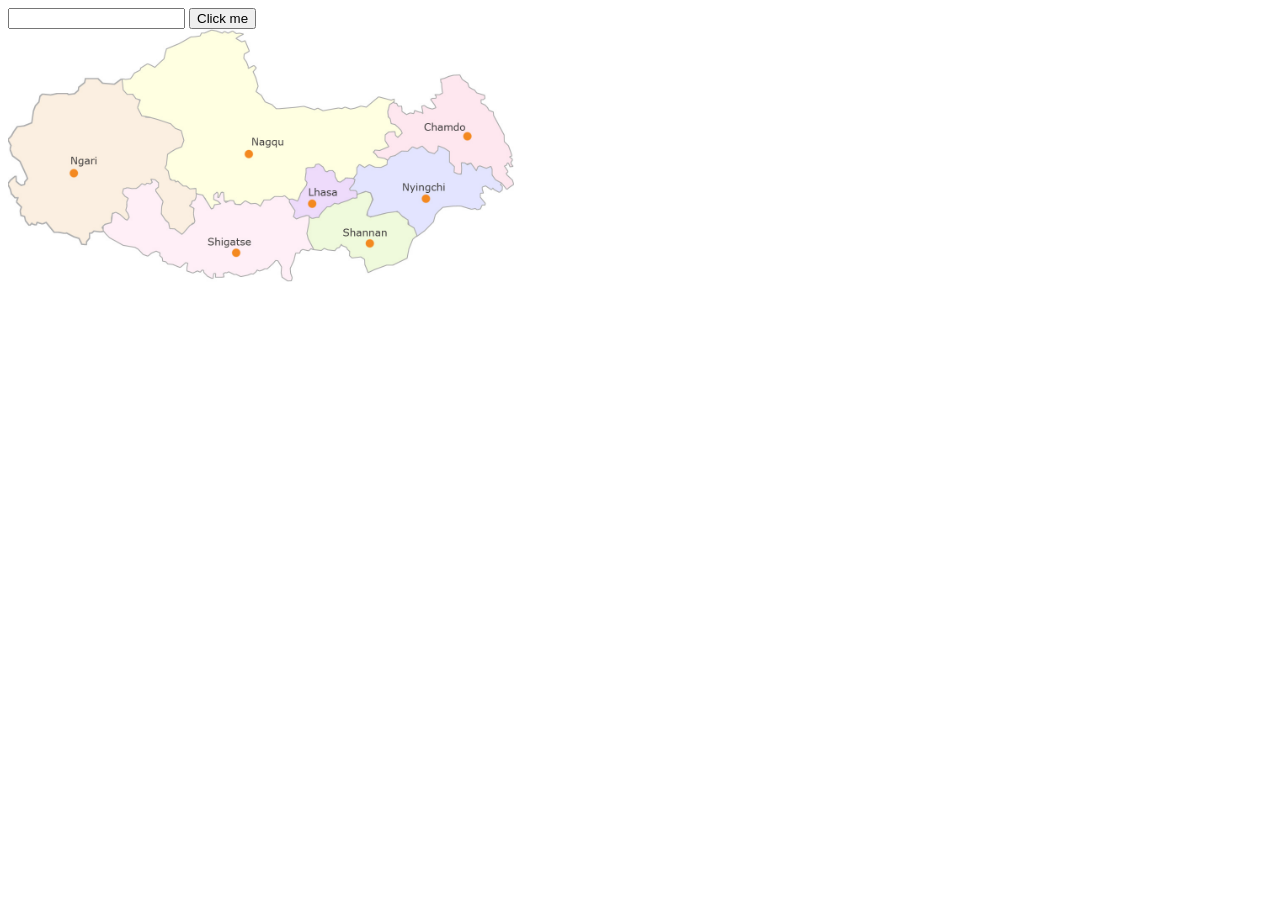
<file: web/lixi/index.html>
<!DOCTYPE html>
<meta charset="utf-8">
<style type="text/css">

svg {
  font-family: "Helvetica Neue", Helvetica;
}

.line {
  fill: none;
  stroke: #000;
  stroke-width: 2px;
}

</style>
<INPUT style=behavior:url(#default#savehistory); type=text id=Location> 

<body>
<button onclick="myFunction()">Click me</button><br>
<img src="Tibet-Maps.jpg"  alt="Map" width="40%"/> <br>

<script src="http://d3js.org/d3.v3.min.js"></script>
<script>
var str = 'stocks.cs';

var m = [20, 20, 30, 20],
    w = 960 - m[1] - m[3],
    h = 500 - m[0] - m[2];


	
var x,
    y,
    duration = 1500,
    delay = 500*3;

var color = d3.scale.category10();

var svg = d3.select("body").append("svg")
    .attr("width", w + m[1] + m[3])
    .attr("height", h + m[0] + m[2])
  .append("g")
    .attr("transform", "translate(" + m[3] + "," + m[0] + ")");

var stocks,
    symbols;

// A line generator, for the dark stroke.
var line = d3.svg.line()
    .interpolate("basis")
    .x(function(d) { return x(d.date); })
    .y(function(d) { return y(d.price); });

// A line generator, for the dark stroke.
var axis = d3.svg.line()
    .interpolate("basis")
    .x(function(d) { return x(d.date); })
    .y(h);

// A area generator, for the dark stroke.
var area = d3.svg.area()
    .interpolate("basis")
    .x(function(d) { return x(d.date); })
    .y1(function(d) { return y(d.price); });

function myFunction()
{
	str = document.getElementById("Location").value+'.csv';
	alert(str);
	d3.csv(str, function(data) {
	  var parse = d3.time.format("%b %Y").parse;

	  // Nest stock values by symbol.
	  symbols = d3.nest()
		  .key(function(d) { return d.symbol; })
		  .entries(stocks = data);

	  // Parse dates and numbers. We assume values are sorted by date.
	  // Also compute the maximum price per symbol, needed for the y-domain.
	  symbols.forEach(function(s) {
		s.values.forEach(function(d) { d.date = parse(d.date); d.price = +d.price; });
		s.maxPrice = d3.max(s.values, function(d) { return d.price; });
		s.sumPrice = d3.sum(s.values, function(d) { return d.price; });
	  });

	  // Sort by maximum price, descending.
	  symbols.sort(function(a, b) { return b.maxPrice - a.maxPrice; });

	  var g = svg.selectAll("g")
		  .data(symbols)
		.enter().append("g")
		  .attr("class", "symbol");

	  setTimeout(lines, duration);
	});
}

function lines() {
  x = d3.time.scale().range([0, w - 60]);
  y = d3.scale.linear().range([h / 4 - 20, 0]);

  // Compute the minimum and maximum date across symbols.
  x.domain([
    d3.min(symbols, function(d) { return d.values[0].date; }),
    d3.max(symbols, function(d) { return d.values[d.values.length - 1].date; })
  ]);

  var g = svg.selectAll(".symbol")
      .attr("transform", function(d, i) { return "translate(0," + (i * h / 4 + 10) + ")"; });

  g.each(function(d) {
    var e = d3.select(this);

    e.append("path")
        .attr("class", "line");

    e.append("circle")
        .attr("r", 5)
        .style("fill", function(d) { return color(d.key); })
        .style("stroke", "#000")
        .style("stroke-width", "2px");

    e.append("text")
        .attr("x", 12)
        .attr("dy", ".31em")
        .text(d.key);
  });

  function draw(k) {
    g.each(function(d) {
      var e = d3.select(this);
      y.domain([0, d.maxPrice]);

      e.select("path")
          .attr("d", function(d) { return line(d.values.slice(0, k + 1)); });

      e.selectAll("circle, text")
          .data(function(d) { return [d.values[k], d.values[k]]; })
          .attr("transform", function(d) { return "translate(" + x(d.date) + "," + y(d.price) + ")"; });
    });
  }

  var k = 1, n = symbols[0].values.length;
  d3.timer(function() {
    draw(k);
    if ((k += 2) >= n - 1) {
      draw(n - 1);
      setTimeout(horizons, 500);
      return true;
    }
  });
}

function horizons() {
  svg.insert("defs", ".symbol")
    .append("clipPath")
      .attr("id", "clip")
    .append("rect")
      .attr("width", w)
      .attr("height", h / 4 - 20);

  var color = d3.scale.ordinal()
      .range(["#c6dbef", "#9ecae1", "#6baed6"]);

  var g = svg.selectAll(".symbol")
      .attr("clip-path", "url(#clip)");

  area
      .y0(h / 4 - 20);

  g.select("circle").transition()
      .duration(duration)
      .attr("transform", function(d) { return "translate(" + (w - 60) + "," + (-h / 4) + ")"; })
      .remove();

  g.select("text").transition()
      .duration(duration)
      .attr("transform", function(d) { return "translate(" + (w - 60) + "," + (h / 4 - 20) + ")"; })
      .attr("dy", "0em");

  g.each(function(d) {
    y.domain([0, d.maxPrice]);

    d3.select(this).selectAll(".area")
        .data(d3.range(3))
      .enter().insert("path", ".line")
        .attr("class", "area")
        .attr("transform", function(d) { return "translate(0," + (d * (h / 4 - 20)) + ")"; })
        .attr("d", area(d.values))
        .style("fill", function(d, i) { return color(i); })
        .style("fill-opacity", 1e-6);

    y.domain([0, d.maxPrice / 3]);

    d3.select(this).selectAll(".line").transition()
        .duration(duration)
        .attr("d", line(d.values))
        .style("stroke-opacity", 1e-6);

    d3.select(this).selectAll(".area").transition()
        .duration(duration)
        .style("fill-opacity", 1)
        .attr("d", area(d.values))
        .each("end", function() { d3.select(this).style("fill-opacity", null); });
  });

  setTimeout(areas, duration + delay);
}

function areas() {
  var g = svg.selectAll(".symbol");

  axis
      .y(h / 4 - 21);

  g.select(".line")
      .attr("d", function(d) { return axis(d.values); });

  g.each(function(d) {
    y.domain([0, d.maxPrice]);

    d3.select(this).select(".line").transition()
        .duration(duration)
        .style("stroke-opacity", 1)
        .each("end", function() { d3.select(this).style("stroke-opacity", null); });

    d3.select(this).selectAll(".area")
        .filter(function(d, i) { return i; })
      .transition()
        .duration(duration)
        .style("fill-opacity", 1e-6)
        .attr("d", area(d.values))
        .remove();

    d3.select(this).selectAll(".area")
        .filter(function(d, i) { return !i; })
      .transition()
        .duration(duration)
        .style("fill", color(d.key))
        .attr("d", area(d.values));
  });

  svg.select("defs").transition()
      .duration(duration)
      .remove();

  g.transition()
      .duration(duration)
      .each("end", function() { d3.select(this).attr("clip-path", null); });

  setTimeout(stackedArea, duration + delay);
}

function stackedArea() {
  var stack = d3.layout.stack()
      .values(function(d) { return d.values; })
      .x(function(d) { return d.date; })
      .y(function(d) { return d.price; })
      .out(function(d, y0, y) { d.price0 = y0; })
      .order("reverse");

  stack(symbols);

  y
      .domain([0, d3.max(symbols[0].values.map(function(d) { return d.price + d.price0; }))])
      .range([h, 0]);

  line
      .y(function(d) { return y(d.price0); });

  area
      .y0(function(d) { return y(d.price0); })
      .y1(function(d) { return y(d.price0 + d.price); });

  var t = svg.selectAll(".symbol").transition()
      .duration(duration)
      .attr("transform", "translate(0,0)")
      .each("end", function() { d3.select(this).attr("transform", null); });

  t.select("path.area")
      .attr("d", function(d) { return area(d.values); });

  t.select("path.line")
      .style("stroke-opacity", function(d, i) { return i < 3 ? 1e-6 : 1; })
      .attr("d", function(d) { return line(d.values); });

  t.select("text")
      .attr("transform", function(d) { d = d.values[d.values.length - 1]; return "translate(" + (w - 60) + "," + y(d.price / 2 + d.price0) + ")"; });

  setTimeout(streamgraph, duration + delay);
}

function streamgraph() {
  var stack = d3.layout.stack()
      .values(function(d) { return d.values; })
      .x(function(d) { return d.date; })
      .y(function(d) { return d.price; })
      .out(function(d, y0, y) { d.price0 = y0; })
      .order("reverse")
      .offset("wiggle");

  stack(symbols);

  line
      .y(function(d) { return y(d.price0); });

  var t = svg.selectAll(".symbol").transition()
      .duration(duration);

  t.select("path.area")
      .attr("d", function(d) { return area(d.values); });

  t.select("path.line")
      .style("stroke-opacity", 1e-6)
      .attr("d", function(d) { return line(d.values); });

  t.select("text")
      .attr("transform", function(d) { d = d.values[d.values.length - 1]; return "translate(" + (w - 60) + "," + y(d.price / 2 + d.price0) + ")"; });

  setTimeout(overlappingArea, duration + delay);
}

function overlappingArea() {
  var g = svg.selectAll(".symbol");

  line
      .y(function(d) { return y(d.price0 + d.price); });

  g.select(".line")
      .attr("d", function(d) { return line(d.values); });

  y
      .domain([0, d3.max(symbols.map(function(d) { return d.maxPrice; }))])
      .range([h, 0]);

  area
      .y0(h)
      .y1(function(d) { return y(d.price); });

  line
      .y(function(d) { return y(d.price); });

  var t = g.transition()
      .duration(duration);

  t.select(".line")
      .style("stroke-opacity", 1)
      .attr("d", function(d) { return line(d.values); });

  t.select(".area")
      .style("fill-opacity", .5)
      .attr("d", function(d) { return area(d.values); });

  t.select("text")
      .attr("dy", ".31em")
      .attr("transform", function(d) { d = d.values[d.values.length - 1]; return "translate(" + (w - 60) + "," + y(d.price) + ")"; });

  svg.append("line")
      .attr("class", "line")
      .attr("x1", 0)
      .attr("x2", w - 60)
      .attr("y1", h)
      .attr("y2", h)
      .style("stroke-opacity", 1e-6)
    .transition()
      .duration(duration)
      .style("stroke-opacity", 1);

  //setTimeout(groupedBar, duration + delay);
	sleep(5000);
    setTimeout(function() {
	
    svg.selectAll("*").remove();
    svg.selectAll("g").data(symbols).enter().append("g").attr("class", "symbol");
    lines();
  }, duration+10);
}
function sleep(sleepTime) {
       for(var start = Date.now(); Date.now() - start <= sleepTime; ) { } 
}
function groupedBar() {
/*
  x = d3.scale.ordinal()
      .domain(symbols[0].values.map(function(d) { return d.date; }))
      .rangeBands([0, w - 60], .1);

  var x1 = d3.scale.ordinal()
      .domain(symbols.map(function(d) { return d.key; }))
      .rangeBands([0, x.rangeBand()]);

  var g = svg.selectAll(".symbol");

  var t = g.transition()
      .duration(duration);

  t.select(".line")
      .style("stroke-opacity", 1e-6)
      .remove();

  t.select(".area")
      .style("fill-opacity", 1e-6)
      .remove();

  g.each(function(p, j) {
    d3.select(this).selectAll("rect")
        .data(function(d) { return d.values; })
      .enter().append("rect")
        .attr("x", function(d) { return x(d.date) + x1(p.key); })
        .attr("y", function(d) { return y(d.price); })
        .attr("width", x1.rangeBand())
        .attr("height", function(d) { return h - y(d.price); })
        .style("fill", color(p.key))
        .style("fill-opacity", 1e-6)
      .transition()
        .duration(duration)
        .style("fill-opacity", 1);
  });
*/
  setTimeout(stackedBar, duration + delay);
}

function stackedBar() {
/*
  x.rangeRoundBands([0, w - 60], .1);

  var stack = d3.layout.stack()
      .values(function(d) { return d.values; })
      .x(function(d) { return d.date; })
      .y(function(d) { return d.price; })
      .out(function(d, y0, y) { d.price0 = y0; })
      .order("reverse");

  var g = svg.selectAll(".symbol");

  stack(symbols);

  y
      .domain([0, d3.max(symbols[0].values.map(function(d) { return d.price + d.price0; }))])
      .range([h, 0]);

  var t = g.transition()
      .duration(duration / 2);

  t.select("text")
      .delay(symbols[0].values.length * 10)
      .attr("transform", function(d) { d = d.values[d.values.length - 1]; return "translate(" + (w - 60) + "," + y(d.price / 2 + d.price0) + ")"; });

  t.selectAll("rect")
      .delay(function(d, i) { return i * 10; })
      .attr("y", function(d) { return y(d.price0 + d.price); })
      .attr("height", function(d) { return h - y(d.price); })
      .each("end", function() {
        d3.select(this)
            .style("stroke", "#fff")
            .style("stroke-opacity", 1e-6)
          .transition()
            .duration(duration / 2)
            .attr("x", function(d) { return x(d.date); })
            .attr("width", x.rangeBand())
            .style("stroke-opacity", 1);
      });
*/
  setTimeout(transposeBar, duration + symbols[0].values.length * 10 + delay);
}

function transposeBar() {
/*
  x
      .domain(symbols.map(function(d) { return d.key; }))
      .rangeRoundBands([0, w], .2);

  y
      .domain([0, d3.max(symbols.map(function(d) { return d3.sum(d.values.map(function(d) { return d.price; })); }))]);

  var stack = d3.layout.stack()
      .x(function(d, i) { return i; })
      .y(function(d) { return d.price; })
      .out(function(d, y0, y) { d.price0 = y0; });

  stack(d3.zip.apply(null, symbols.map(function(d) { return d.values; }))); // transpose!

  var g = svg.selectAll(".symbol");

  var t = g.transition()
      .duration(duration / 2);

  t.selectAll("rect")
      .delay(function(d, i) { return i * 10; })
      .attr("y", function(d) { return y(d.price0 + d.price) - 1; })
      .attr("height", function(d) { return h - y(d.price) + 1; })
      .attr("x", function(d) { return x(d.symbol); })
      .attr("width", x.rangeBand())
      .style("stroke-opacity", 1e-6);

  t.select("text")
      .attr("x", 0)
      .attr("transform", function(d) { return "translate(" + (x(d.key) + x.rangeBand() / 2) + "," + h + ")"; })
      .attr("dy", "1.31em")
      .each("end", function() { d3.select(this).attr("x", null).attr("text-anchor", "middle"); });

  svg.select("line").transition()
      .duration(duration)
      .attr("x2", w);
*/
  setTimeout(donut,  duration / 2 + symbols[0].values.length * 10 + delay);
}

function donut() {
/*
  var g = svg.selectAll(".symbol");

  g.selectAll("rect").remove();

  var pie = d3.layout.pie()
      .value(function(d) { return d.sumPrice; });

  var arc = d3.svg.arc();

  g.append("path")
      .style("fill", function(d) { return color(d.key); })
      .data(function() { return pie(symbols); })
    .transition()
      .duration(duration)
      .tween("arc", arcTween);

  g.select("text").transition()
      .duration(duration)
      .attr("dy", ".31em");

  svg.select("line").transition()
      .duration(duration)
      .attr("y1", 2 * h)
      .attr("y2", 2 * h)
      .remove();

  function arcTween(d) {
    var path = d3.select(this),
        text = d3.select(this.parentNode.appendChild(this.previousSibling)),
        x0 = x(d.data.key),
        y0 = h - y(d.data.sumPrice);

    return function(t) {
      var r = h / 2 / Math.min(1, t + 1e-3),
          a = Math.cos(t * Math.PI / 2),
          xx = (-r + (a) * (x0 + x.rangeBand()) + (1 - a) * (w + h) / 2),
          yy = ((a) * h + (1 - a) * h / 2),
          f = {
            innerRadius: r - x.rangeBand() / (2 - a),
            outerRadius: r,
            startAngle: a * (Math.PI / 2 - y0 / r) + (1 - a) * d.startAngle,
            endAngle: a * (Math.PI / 2) + (1 - a) * d.endAngle
          };

      path.attr("transform", "translate(" + xx + "," + yy + ")");
      path.attr("d", arc(f));
      text.attr("transform", "translate(" + arc.centroid(f) + ")translate(" + xx + "," + yy + ")rotate(" + ((f.startAngle + f.endAngle) / 2 + 3 * Math.PI / 2) * 180 / Math.PI + ")");
    };
  }
*/
  setTimeout(donutExplode, duration + delay);
}

function donutExplode() {
/*
  var r0a = h / 2 - x.rangeBand() / 2,
      r1a = h / 2,
      r0b = 2 * h - x.rangeBand() / 2,
      r1b = 2 * h,
      arc = d3.svg.arc();

  svg.selectAll(".symbol path")
      .each(transitionExplode);

  function transitionExplode(d, i) {
    d.innerRadius = r0a;
    d.outerRadius = r1a;
    d3.select(this).transition()
        .duration(duration / 2)
        .tween("arc", tweenArc({
          innerRadius: r0b,
          outerRadius: r1b
        }));
  }

  function tweenArc(b) {
    return function(a) {
      var path = d3.select(this),
          text = d3.select(this.nextSibling),
          i = d3.interpolate(a, b);
      for (var key in b) a[key] = b[key]; // update data
      return function(t) {
        var a = i(t);
        path.attr("d", arc(a));
        text.attr("transform", "translate(" + arc.centroid(a) + ")translate(" + w / 2 + "," + h / 2 +")rotate(" + ((a.startAngle + a.endAngle) / 2 + 3 * Math.PI / 2) * 180 / Math.PI + ")");
      };
    }
  }
*/

}

</script>
</file>
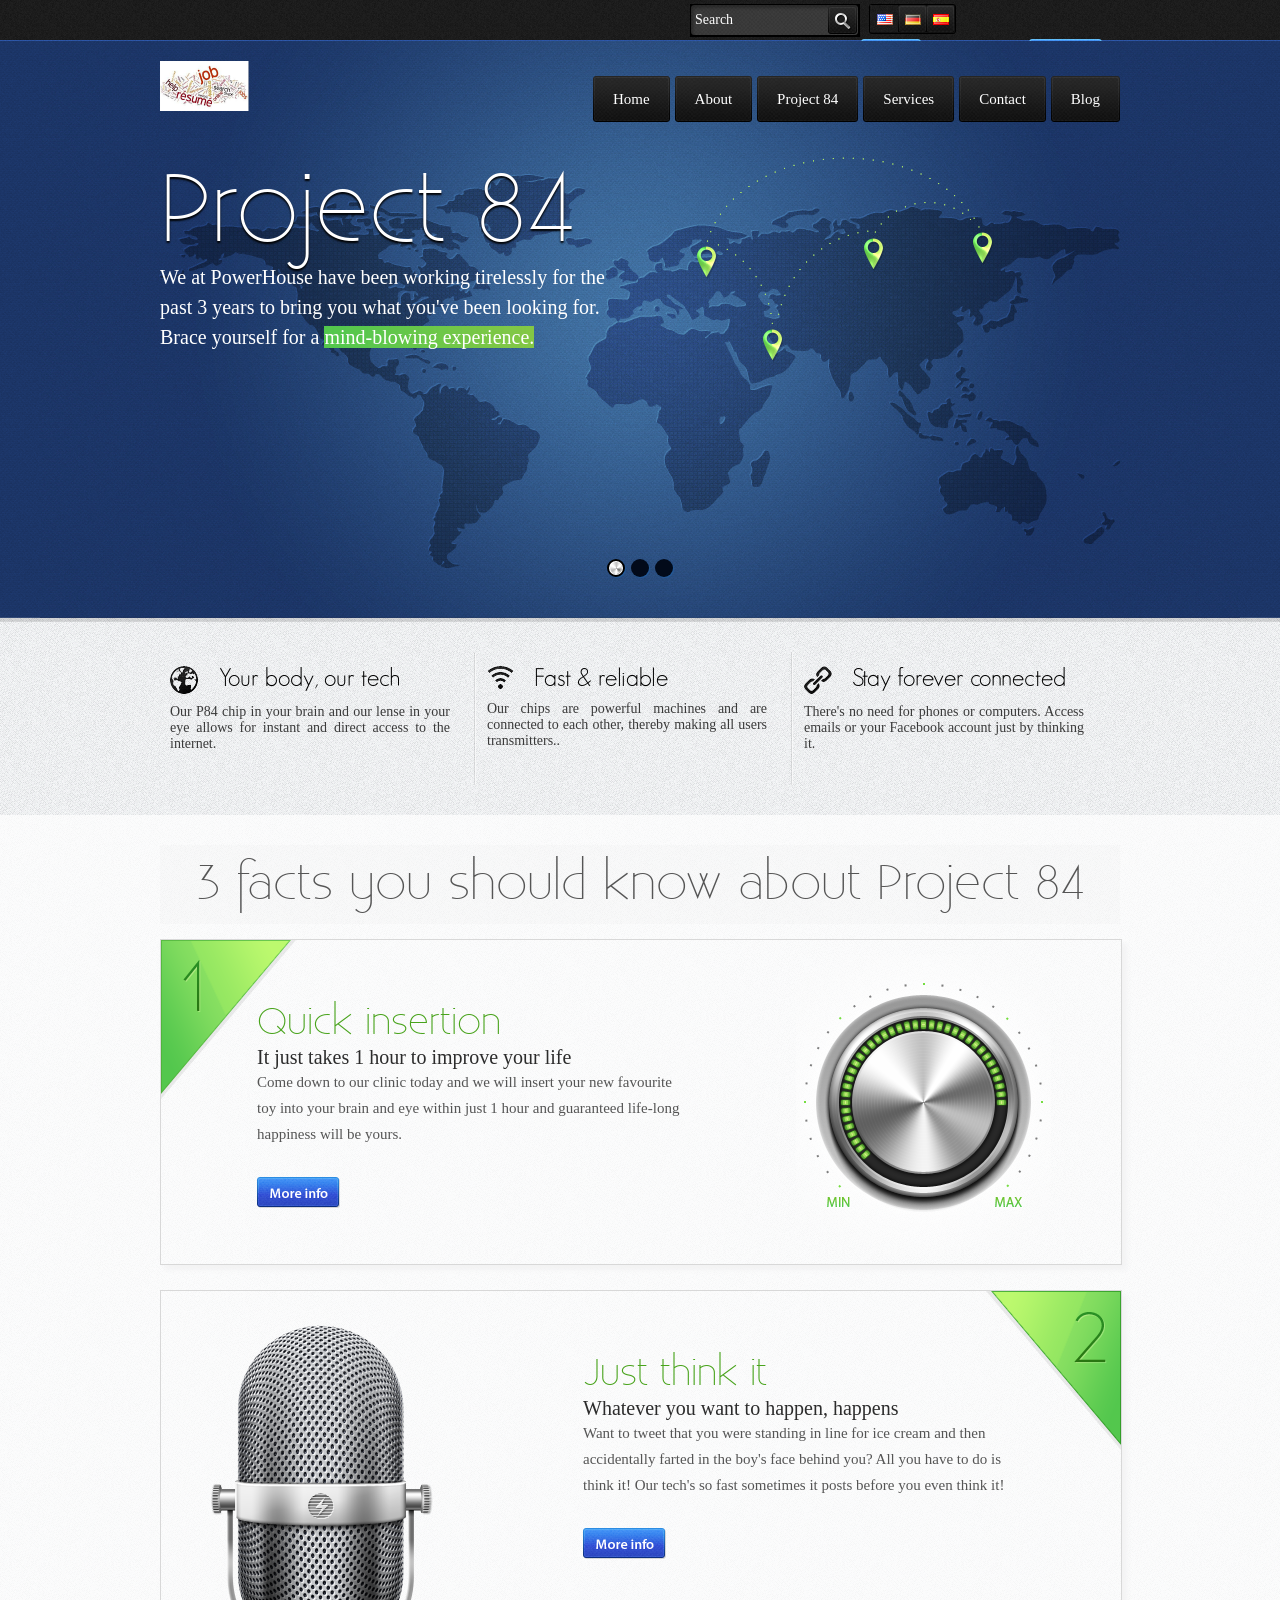
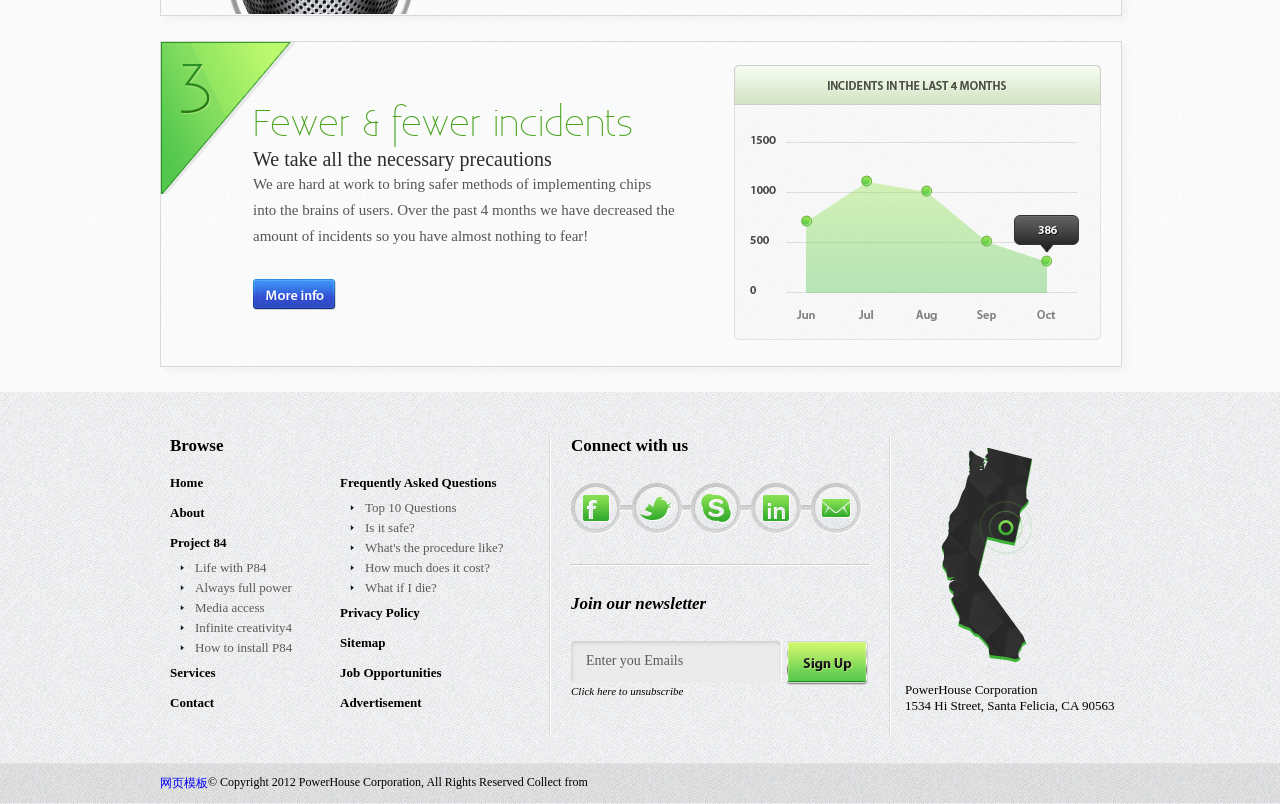
<file: web/temple/index.html>
<!DOCTYPE html PUBLIC "-//W3C//DTD XHTML 1.0 Transitional//EN" "http://www.w3.org/TR/xhtml1/DTD/xhtml1-transitional.dtd">
<html xmlns="http://www.w3.org/1999/xhtml">
<head>
<meta http-equiv="Content-Type" content="text/html; charset=utf-8" />
<title>Power House</title>
<link href="css/style.css" rel="stylesheet" type="text/css" />
<!--[if IE 7]><link rel="stylesheet" media="all" type="text/css" href="css/ie7.css" />
<![endif]-->
<!--[if IE 8]><link rel="stylesheet" media="all" type="text/css" href="css/ie8.css" />
<![endif]-->
<link href="fonts/stylesheet.css" rel="stylesheet" type="text/css" />
<!--slidercss-->
<link rel="stylesheet" href="css/basic-jquery-slider.css" />
<script src="js/jquery-1.6.2.min.js" type="text/javascript" language="javascript"></script>
<script src="js/basic-jquery-slider.js"  type="text/javascript" language="javascript"></script>
<script type="text/javascript" src="js/custom.js" language="javascript"></script>
<script type="text/javascript" src="js/input.js" language="javascript"></script>

<!--  Attach the plug-in to the slider parent element and adjust the settings as required -->
<script  type="text/javascript" language="javascript">
      $(document).ready(function() {
        
        $('#banner').bjqs({
          'animation' : 'slide',
          'width' : 960,
          'height' : 450
        });
        
      });
    </script>
<script type="text/javascript" src="js/pie.js" language="javascript"></script>
<style type="text/css">
ul.bjqs h1, ol.bjqs-markers li a {
	behavior: url("js/PIE.htc") !important;
}
</style>
</head>

<body>
<!--Header Start Here-->
<div id="header">
  <div id="top_header">
    <div class="center_frame">
      <div class="top">
        <form name="search" method="post" action="">
          <div class="search">
            <input type="text" value="Search" />
            <a href=""></a> </div>
        </form>
        <div class="language"> <a href="#" class="english active">&nbsp;</a> <a href="#" class="german">&nbsp;</a> <a href="#" class="spanish">&nbsp;</a> </div>
        <div class="login"> <a href="login.html" class="login_img">&nbsp;</a> <a href="register.html" class="register">&nbsp;</a> </div>
      </div>
    </div>
  </div>
  <!--Top Header End Here-->
  <div id="logo_nav">
    <div class="bg1">
      <div class="center_frame"> 
        <!--Logo And Navigation Start Here-->
        <div class="logo"> <a href="index.html"><img src="images/logo.png" alt=""  /></a> </div>
        <ul id="navigation">
          <li><a href="index.html"><span>Home</span></a></li>
          <li><a href="about.html"><span>About</span></a></li>
          <li><a href="#"><span>Project 84</span></a>
            <ul>
              <li> <a href="project.html" class="life">Life with P84</a> <span class="nav_line"></span></li>
              <li> <a href="#" class="life_1">Always full power</a> <span class="nav_line"></span></li>
              <li> <a href="#" class="life_2">Media access</a> <span class="nav_line"></span></li>
              <li> <a href="#" class="life_3">Infinite creativity</a> <span class="nav_line"></span></li>
              <li> <a href="#" class="life_4">How to install P84</a> </li>
            </ul>
          </li>
          <li><a href="services.html"><span>Services</span></a></li>
          <li><a href="contact.html"><span>Contact</span></a></li>
          <li><a href="blog.html"><span>Blog</span></a></li>
        </ul>
        <!--Logo And Navigation End Here--> 
        <!--slider here--><div class="copyrights">Collect from <a href="http://www.mycodes.net/">网站模板</a></div>
        
        <!--  Outer wrapper for presentation only, this can be anything you like -->
        <div id="banner"> 
          <!-- start Basic Jquery Slider -->
          <ul class="bjqs">
            <li>
              <h1>Project 84</h1>
              <p>We at PowerHouse have been working tirelessly for the past 3 years to bring you what you've been looking for. Brace yourself for a <span>mind-blowing experience.</span></p>
              <label><a href="#" class="pap"></a></label>
            </li>
            <li>
              <h1>Project 85</h1>
              <p>We at PowerHouse have been working tirelessly for the past 3 years to bring you what you've been looking for. Brace yourself for a <span>mind-blowing experience.</span></p>
              <label><a href="#" class="pap"></a></label>
            </li>
            <li>
              <h1>Project 86</h1>
              <p>We at PowerHouse have been working tirelessly for the past 3 years to bring you what you've been looking for. Brace yourself for a <span>mind-blowing experience.</span></p>
              <label><a href="#" class="pap"></a></label>
            </li>
          </ul>
          <!-- end Basic jQuery Slider --> 
        </div>
        <!-- End outer wrapper --> 
        
        <!--slider end here--> 
        
      </div>
    </div>
  </div>
</div>
<!--Header End Here--> 
<!--slider start here--> 

<!--Wrapper Start Here-->
<div id="wrapper">
  <div id="wrapper_top">
    <div class="center_frame">
      <div class="section_left">
        <h5><img src="images/our_teach.png" alt=""  />Your body, our tech</h5>
        <p>Our P84 chip in your brain and our lense in your eye allows for instant and direct access to the internet.</p>
      </div>
      <div class="section_middle">
        <h5><img src="images/fast_reliable.png" alt=""  />Fast &amp; reliable</h5>
        <p>Our chips are powerful machines and are connected to each other, thereby making all users transmitters..</p>
      </div>
      <div class="section_right">
        <h5><img src="images/stay_forever.png" alt=""  />Stay forever connected</h5>
        <p>There's no need for phones or computers. Access emails or your Facebook account just by thinking it.</p>
      </div>
    </div>
  </div>
  <!--Top Wrapper End Here--> 
  <!--Main Contant Start Here-->
  <div id="main_contant">
    <div class="center_frame">
      <h2>3 facts you should know about Project 84</h2>
      <div class="box_1"> <img src="images/1_img.png" class="img_1" alt=""  />
        <div class="text">
          <h6>Quick insertion</h6>
          <h5>It just takes 1 hour to improve your life</h5>
          <p>Come down to our clinic today and we will insert your new favourite toy into your brain and eye within just 1 hour and guaranteed life-long happiness will be yours.</p>
          <a href="#"></a> </div>
        <img src="images/box_1.png" alt="" class="main_img_1" /> </div>
      <div class="box_2"> <img src="images/box_2.png" alt=""  class="main_img_2" /> <img src="images/2_img.png" alt="" class="img_2" />
        <div class="text_2">
          <h6>Just think it</h6>
          <h5>Whatever you want to happen, happens</h5>
          <p>Want to tweet that you were standing in line for ice cream and  then accidentally farted in the boy's face behind you? All you have to do is think it! Our tech's so fast sometimes it posts before you even think it!</p>
          <a href="#"></a> </div>
      </div>
      <div class="box_3"> <img src="images/3_img.png" class="img_1" alt=""  />
        <div class="text">
          <h6>Fewer &amp; fewer incidents</h6>
          <h5>We take all the necessary precautions</h5>
          <p>We are hard at work to bring safer methods of implementing chips into the brains of users. Over the past 4 months we have decreased the amount of incidents so you have almost nothing to fear!</p>
          <a href="#"></a> </div>
        <img src="images/box_3.png" alt="" class="main_img_3" /> </div>
    </div>
  </div>
  <!-- Main Contant End Here --> 
</div>
<!--Wrapper End Here-->
<div id="footer">
  <div id="footer1">
    <div id="fbox1">
      <h2>Browse</h2>
      <ul>
        <li><a href="index.html">Home</a></li>
        <li><a href="about.html">About</a></li>
        <li><a href="">Project 84</a>
          <ul class="fsub-menu">
            <li><a href="project.html">Life with P84</a></li>
            <li><a href="#">Always full power</a></li>
            <li><a href="#">Media access</a></li>
            <li><a href="#">Infinite creativity4</a></li>
            <li><a href="#">How to install P84</a></li>
          </ul>
        </li>
        <li><a href="services.html">Services</a></li>
        <li><a href="contact.html">Contact</a></li>
      </ul>
      <ul>
        <li><a href="#">Frequently Asked Questions</a>
          <ul class="fsub-menu">
            <li><a href="#">Top 10 Questions</a></li>
            <li><a href="#">Is it safe?</a></li>
            <li><a href="#">What's the procedure like?</a></li>
            <li><a href="#">How much does it cost?</a></li>
            <li><a href="#">What if I die?</a></li>
          </ul>
        </li>
        <li><a href="#">Privacy Policy</a></li>
        <li><a href="#">Sitemap</a> </li>
        <li><a href="#">Job Opportunities</a></li>
        <li><a href="#">Advertisement</a></li>
      </ul>
    </div>
    <div id="fbox2">
      <h2>Connect with us</h2>
      <div class="share"> <a href="http://www.mycodes.net" class="facebook">&nbsp;</a> <a href="http://www.mycodes.net" class="twitter">&nbsp;</a> <a href="#" class="skype">&nbsp;</a> <a href="#" class="in">&nbsp;</a> <a href="#" class="email">&nbsp;</a>  </div>
      <form name="signup" method="post" action="">
        <div class="newsletter">
          <h2>Join our newsletter</h2>
          <input name="" type="text" value="Enter you Emails" />
          <input name="" type="submit" />
          <a href="#">Click here to unsubscribe</a> </div>
      </form>
    </div>
    <div id="fbox3"> <img src="images/footer-pic.png" width="92" height="214" alt="" /> <span>PowerHouse Corporation<br />
      1534 Hi Street, Santa Felicia, CA 90563</span> </div>
  </div>
  <div id="copyrights">
    <div>&copy; Copyright 2012 PowerHouse Corporation, All Rights Reserved Collect from <a href="http://www.mycodes.net/" title="网页模板" target="_blank">网页模板</a></div>
  </div>
</div>

</body>
</html>
</file>
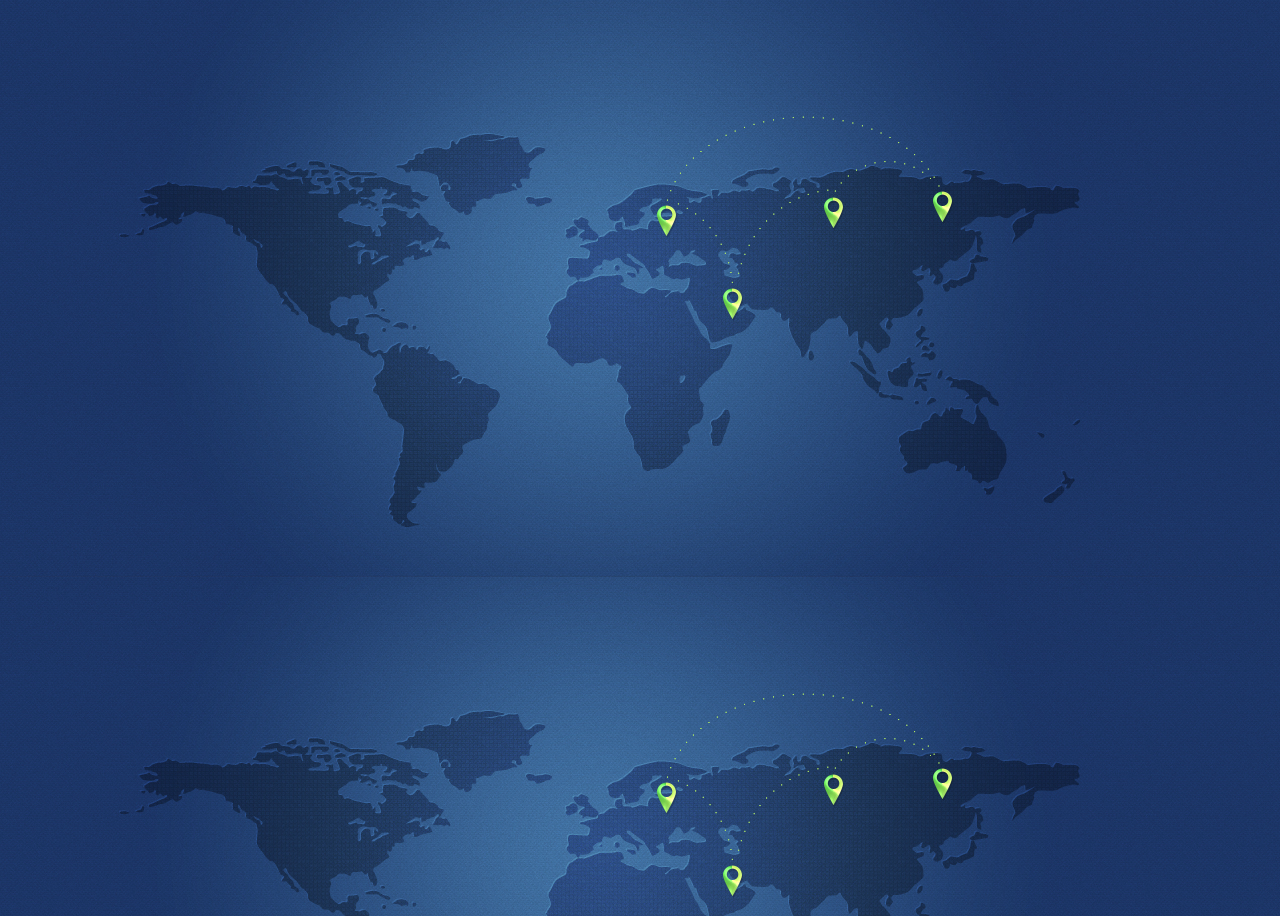
<file: web/index2.html>
<!DOCTYPE html>
<html>
<head>
	<title>Smart Job Recommender</title>
	<meta charset="utf-8" />

	<meta name="viewport" content="width=device-width, initial-scale=1.0">

	<link rel="stylesheet" href="http://cdn.leafletjs.com/leaflet-0.7.3/leaflet.css" />
	<style>
		#map {
			/*position: relative;*/
			width: 1200px;
			height: 900px;
		}

		.info {
			padding: 6px 8px;
			font: 14px/16px Arial, Helvetica, sans-serif;
			background: white;
			background: rgba(255,255,255,0.8);
			box-shadow: 0 0 15px rgba(0,0,0,0.2);
			border-radius: 5px;
		}
		.info h4 {
			margin: 0 0 5px;
			color: #777;
		}

		.legend {
			text-align: left;
			line-height: 18px;
			color: #555;
		}
		.legend i {
			width: 18px;
			height: 18px;
			float: left;
			margin-right: 8px;
			opacity: 0.7;
		}
	</style>
</head>
<body background="./image/slider_bg1.jpg">
	<div id="map">
    </div>
	<script src="http://cdn.leafletjs.com/leaflet-0.7.3/leaflet.js"></script>
	<script src="http://ajax.googleapis.com/ajax/libs/jquery/1.11.1/jquery.min.js"></script>
	<script type="text/javascript" src="us-states.js"></script>
	<script type="text/javascript">
		var locJobs = []
		var eduJobs = []
		var expJobs = []
		$.getJSON("./test.json", function(jobs){
			// console.log(jobs)
			for (var key in jobs){
				var geo = jobs[key]["geo"];
				var jobMarker = L.marker(geo).bindPopup(jobs[key]["title"]).openPopup();
				var type = jobs[key]["type"];
				if (type === "Location") {
					locJobs.push(jobMarker);
				} else if (type === "Education") {
					eduJobs.push(jobMarker);
				} else {
					expJobs.push(jobMarker);
				}
			}
			var locJobMarkers = L.layerGroup(locJobs);
			var eduJobMarkers = L.layerGroup(eduJobs);
			var expJobMarkers = L.layerGroup(expJobs);
			locJobMarkers.addTo(map);
			eduJobMarkers.addTo(map);
			expJobMarkers.addTo(map);
			var overlayMaps = {
				"Location": locJobMarkers,
				"Education": eduJobMarkers,
				"Experience": expJobMarkers
			};
			L.control.layers(null, overlayMaps).addTo(map);
		});


		var map = L.map('map', 
			{
				center: [37.8, -96],
				zoom: 4
			});
			// .setView([37.8, -96], 4);

		L.tileLayer('https://{s}.tiles.mapbox.com/v3/{id}/{z}/{x}/{y}.png', {
			maxZoom: 18,
			attribution: 'Map data &copy; <a href="http://openstreetmap.org">OpenStreetMap</a> contributors, ' +
				'<a href="http://creativecommons.org/licenses/by-sa/2.0/">CC-BY-SA</a>, ' +
				'Imagery © <a href="http://mapbox.com">Mapbox</a>',
			id: 'examples.map-20v6611k'
		}).addTo(map);


		var userMarker = L.marker([33.7490987, -84.3901849]).addTo(map);
		userMarker.bindPopup("You are here!").openPopup();

		// control that shows state info on hover
		var info = L.control();

		info.onAdd = function (map) {
			this._div = L.DomUtil.create('div', 'info');
			this.update();
			return this._div;
		};

		info.update = function (props) {
			this._div.innerHTML = '<h4>Job Application Density</h4>' +  (props ?
				'<b>' + props.name + '</b><br />' + props.density + ' Applications per Week'
				: 'Hover over a state');
		};

		info.addTo(map);



		

		// // get color depending on population density value
		function getColor(d) {
			return d > 1000 ? '#800026' :
			       d > 500  ? '#BD0026' :
			       d > 200  ? '#E31A1C' :
			       d > 100  ? '#FC4E2A' :
			       d > 50   ? '#FD8D3C' :
			       d > 20   ? '#FEB24C' :
			       d > 10   ? '#FED976' :
			                  '#FFEDA0';
		}

		function style(feature) {
			return {
				weight: 2,
				opacity: 1,
				color: 'white',
				dashArray: '3',
				fillOpacity: 0.7,
				fillColor: getColor(feature.properties.density)
			};
		}

		function highlightFeature(e) {
			var layer = e.target;

			layer.setStyle({
				weight: 5,
				color: '#666',
				dashArray: '',
				fillOpacity: 0.7
			});

			if (!L.Browser.ie && !L.Browser.opera) {
				layer.bringToFront();
			}

			info.update(layer.feature.properties);
		}

		var geojson;

		function resetHighlight(e) {
			geojson.resetStyle(e.target);
			info.update();
		}

		function zoomToFeature(e) {
			map.fitBounds(e.target.getBounds());
		}

		function onEachFeature(feature, layer) {
			layer.on({
				mouseover: highlightFeature,
				mouseout: resetHighlight,
				click: zoomToFeature
			});
		}

		geojson = L.geoJson(statesData, {
			style: style,
			onEachFeature: onEachFeature
		}).addTo(map);

		map.attributionControl.addAttribution('Population data &copy; <a href="http://census.gov/">US Census Bureau</a>');

// -------------------------added stuff
		// var feature1 = L.control({position: "topright"});
		// feature1.onAdd = function (map) {
		// 	var div = L.DomUtil.create('div', 'features'),
		// 		options = ["Location", "Education", "Experience"];

		// 	div.innerHTML = '<form><input id="feature1" type="checkbox" font-size=20px/>Location</form>'; 

		// 	return div
		// }
		// feature1.addTo(map);

		// var feature2 = L.control({position: "topright"});
		// feature2.onAdd = function (map) {
		// 	var div = L.DomUtil.create('div', 'features'),
		// 		options = ["  Location  ", "Education", "Experience"];

		// 	div.innerHTML = '<form><input id="feature2" type="checkbox" font-size=20px/>Education</form>'; 

		// 	return div
		// }
		// feature2.addTo(map);

		// var feature3 = L.control({position: "topright"});
		// feature3.onAdd = function (map) {
		// 	var div = L.DomUtil.create('div', 'features'),
		// 		options = ["Location", "Education", "Experience"];

		// 	div.innerHTML = '<form><input id="feature3" type="checkbox" font-size=20px/>Experience</form>'; 

		// 	return div
		// }
		// feature3.addTo(map);

// ----------------end added stuff
		var legend = L.control({position: 'bottomright'});

		legend.onAdd = function (map) {

			var div = L.DomUtil.create('div', 'info legend'),
				grades = [0, 10, 20, 50, 100, 200, 500, 1000],
				labels = [],
				from, to;

			for (var i = 0; i < grades.length; i++) {
				from = grades[i];
				to = grades[i + 1];

				labels.push(
					'<i style="background:' + getColor(from + 1) + '"></i> ' +
					from + (to ? '&ndash;' + to : '+'));
			}

			div.innerHTML = labels.join('<br>');
			return div;
		};

		legend.addTo(map);
// ------------random stuff
		// var filters = document.getElementById('filters');
		// console.log(filters);
// 		types = [1,2,3]
// var checkboxes = [];
//   // Create a filter interface.
//   for (var i = 0; i < types.length; i++) {
//     // Create an an input checkbox and label inside.
//     var item = filters.appendChild(document.createElement('div'));
//     var checkbox = item.appendChild(document.createElement('input'));
//     var label = item.appendChild(document.createElement('label'));
//     checkbox.type = 'checkbox';
//     checkbox.id = types[i];
//     checkbox.checked = true;
//     // create a label to the right of the checkbox with explanatory text
//     label.innerHTML = types[i];
//     label.setAttribute('for', types[i]);
//     // Whenever a person clicks on this checkbox, call the update().
//     checkbox.addEventListener('change', update);
//     checkboxes.push(checkbox);
//   }

// 		function update() {
//     var enabled = {};
//     // Run through each checkbox and record whether it is checked. If it is,
//     // add it to the object of types to display, otherwise do not.
//     for (var i = 0; i < checkboxes.length; i++) {
//       if (checkboxes[i].checked) enabled[checkboxes[i].id] = true;
//     }
//     map.featureLayer.setFilter(function(feature) {
//       // If this symbol is in the list, return true. if not, return false.
//       // The 'in' operator in javascript does exactly that: given a string
//       // or number, it says if that is in a object.
//       // 2 in { 2: true } // true
//       // 2 in { } // false
//       return (feature.properties['marker-symbol'] in enabled);
//     });
	// // map.featureLayer.on('ready', function() {
 //  // Collect the types of symbols in this layer. you can also just
 //  // hardcode an array of types if you know what you want to filter on,
 //  // like var types = ['foo', 'bar'];
 //  var typesObj = {}, types = ['marker'];
 //  for (var k in typesObj) types.push(k);

 //  var checkboxes = [];
 //  // Create a filter interface.
 //  for (var i = 0; i < types.length; i++) {
 //    // Create an an input checkbox and label inside.
 //    var item = filters.appendChild(document.createElement('div'));
 //    var checkbox = item.appendChild(document.createElement('input'));
 //    var label = item.appendChild(document.createElement('label'));
 //    checkbox.type = 'checkbox';
 //    checkbox.id = types[i];
 //    checkbox.checked = true;
 //    // create a label to the right of the checkbox with explanatory text
 //    label.innerHTML = types[i];
 //    label.setAttribute('for', types[i]);
 //    // Whenever a person clicks on this checkbox, call the update().
 //    checkbox.addEventListener('change', update);
 //    checkboxes.push(checkbox);
 //  }

  // This function is called whenever someone clicks on a checkbox and changes
  // the selection of markers to be displayed.
//   function update() {
//     var enabled = {};
//     // Run through each checkbox and record whether it is checked. If it is,
//     // add it to the object of types to display, otherwise do not.
//     for (var i = 0; i < checkboxes.length; i++) {
//       if (checkboxes[i].checked) enabled[checkboxes[i].id] = true;
//     }
//     map.featureLayer.setFilter(function(feature) {
//       // If this symbol is in the list, return true. if not, return false.
//       // The 'in' operator in javascript does exactly that: given a string
//       // or number, it says if that is in a object.
//       // 2 in { 2: true } // true
//       // 2 in { } // false
//       return (feature.properties['marker-symbol'] in enabled);
//     });
//   }
// });
	// </script>
</body>
</html>
</file>
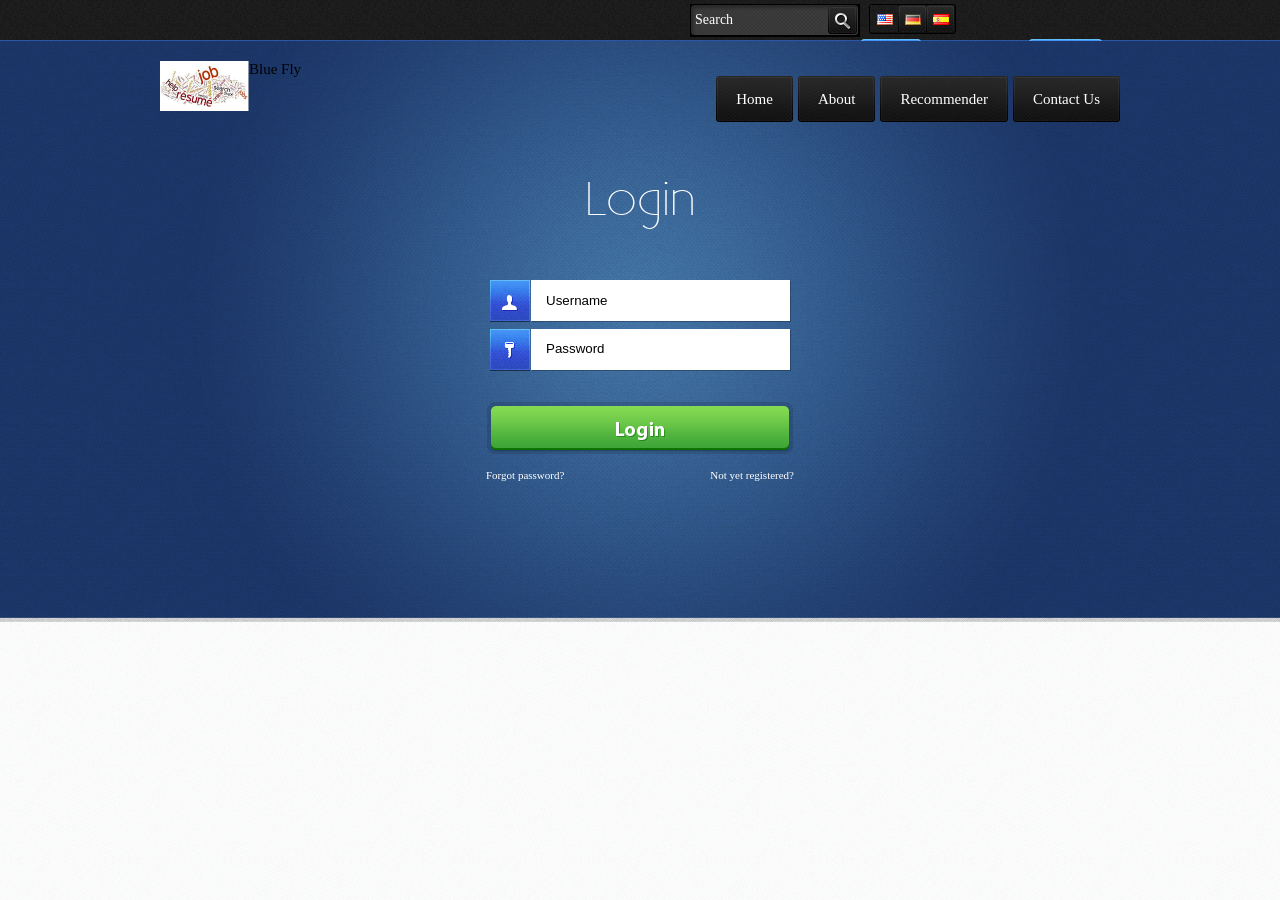
<file: web/login.html>
<!DOCTYPE html PUBLIC "-//W3C//DTD XHTML 1.0 Transitional//EN" "http://www.w3.org/TR/xhtml1/DTD/xhtml1-transitional.dtd">
<html xmlns="http://www.w3.org/1999/xhtml">
<head>
<meta http-equiv="Content-Type" content="text/html; charset=utf-8" />
<title>Power House</title>
<link href="css/style.css" rel="stylesheet" type="text/css" />
<!--[if IE 7]><link rel="stylesheet" media="all" type="text/css" href="css/ie7.css" />
<![endif]-->
<!--[if IE 8]><link rel="stylesheet" media="all" type="text/css" href="css/ie8.css" />
<![endif]-->
<link href="fonts/stylesheet.css" rel="stylesheet" type="text/css" />
<!--slidercss-->
<link rel="stylesheet" href="css/basic-jquery-slider.css" />
<script src="js/jquery-1.6.2.min.js" type="text/javascript" language="javascript"></script>
<script type="text/javascript" src="js/pie.js" language="javascript"></script>
<script type="text/javascript" src="js/custom.js" language="javascript"></script>
<script type="text/javascript" src="js/input.js" language="javascript"></script>
<style type="text/css">
ul.bjqs h1, ol.bjqs-markers li a {
	behavior: url("js/PIE.htc") !important;
}
</style>


</head>

<body>
<!--Header Start Here-->
<div id="header">
  <div id="top_header">
    <div class="center_frame">
      <div class="top">
        <form name="search" method="post" action="">
          <div class="search">
            <input type="text" value="Search" />
            <a href="default.htm"></a> </div>
        </form>
        <div class="language"> <a href="#" class="english active">&nbsp;</a> <a href="#" class="german">&nbsp;</a> <a href="#" class="spanish">&nbsp;</a> </div>
        <div class="login"> <a href="login.html" class="login_img">&nbsp;</a> <a href="register.html" class="register">&nbsp;</a> </div>
      </div>
    </div>
  </div>
  <!--Top Header End Here-->
  <div id="logo_nav">
    <div class="bg">
      <div class="center_frame"> 
        <!--Logo And Navigation Start Here-->
        <div class="logo"> <a href="index.html"><img src="images/logo.png" alt=""  /></a><p>Blue Fly</p> 
        </div>
        <ul id="navigation">
          <li><a href="index.html"><span>Home</span></a></li>
          <li><a href="about.html"><span>About</span></a></li>
          <li><a href="#"><span>Recommender</span></a>
            <ul>
              <li> <a href="#" class="life_1">Team Members</a> <span class="nav_line"></span></li>
              <li> <a href="#" class="life_2">Our Goal</a> <span class="nav_line"></span></li>
            </ul>
          </li>
          <li><a href="services.html"><span>Contact Us</span></a></li>

        </ul>
        <!--Logo And Navigation End Here--> 
        <!--CHANGE ONLY THIS PART HERE--> 
        
        <!--Project Top Start Here -->
        <div id="login_detail">
          <form action="" >
            <h6>Login</h6>
            <input type="text" value="Username"  class="input_1" />
            <input type="text" value="Password" class="input_2"  />
            <input type="submit" name="submit" value=""  />
            <a href="#" class="forget">Forgot password?</a> <a href="#" class="not_yet">Not yet registered?</a>
          </form>
        </div>
        <!--Project Top Start Here --> 
        <!--CHANGE ONLY UPERE PART IN INNER PAGES--> 
      </div>
    </div>
  </div>
</div>
<!--Header End Here--> 
<!--slider start here--> 

<!--Wrapper Start Here-->
<div id="wrapper"><!--Top Wrapper End Here--> 
  <!--Main Contant Start Here-->
  <div id="main_contant">
    <div class="center_frame"></div>
  </div>
  <!-- Main Contant End Here --> 
</div>


</body>
</html>
</file>
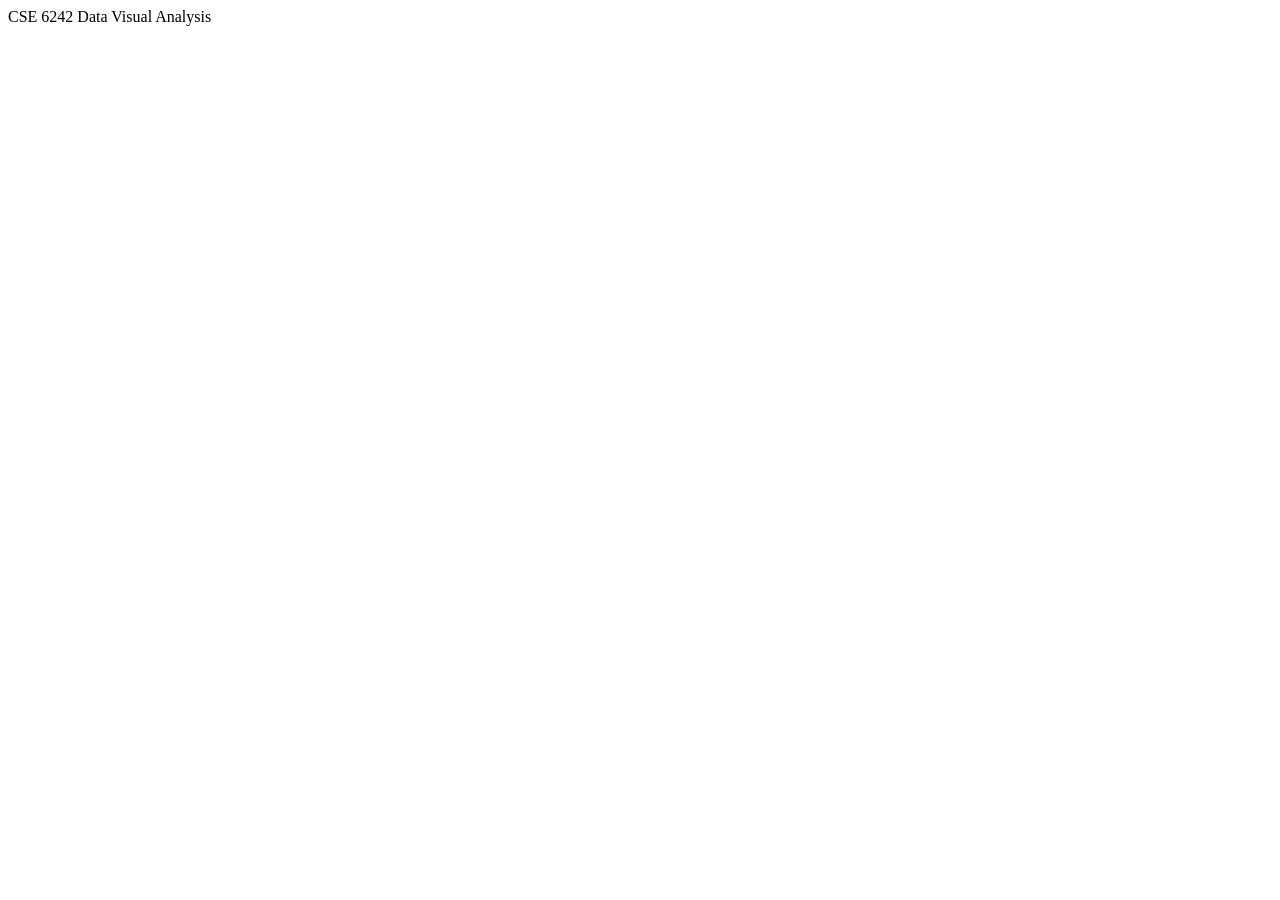
<file: web/new.html>
<body>
  <script src="http://d3js.org/d3.v3.min.js"></script>
  <script src="http://d3js.org/topojson.v1.min.js"></script>
  <!-- I recommend you host this file on your own, since this will change without warning -->
  <script src="http://datamaps.github.io/scripts/datamaps.usa.min.js?v=1"></script>
  <p>CSE 6242 Data Visual Analysis</p> 
  <!-- <p><a href="http://datamaps.github.io/">DataMaps Project Homepage</a></p> -->
  <!-- Link -->






  
  <div id="container1" style="position: relative; width: 60%; height: 60%;"></div>
  <script>
      var map = new Datamap({
        scope: 'usa',
        element: document.getElementById('container1'),
      });


      map.addPlugin('bigCircle', function ( layer, data, options ) {  
        // hold this in a closure
        var self = this;
    
        // a class you'll add to the DOM elements
        var className = 'bigCircles';
    
        // make a D3 selection.
        var bubbles = layer
               .selectAll(className)
               .data( data, JSON.stringify );
    
        bubbles
          .enter()
            .append('circle')
            .attr('class', className) //remember to set the class name
            .attr('cx', function ( datum ) {
              return self.latLngToXY(datum.lat, datum.lng)[0];
            })
            .attr('cy', function ( datum ) {
              return self.latLngToXY(datum.lat, datum.lng)[1];
            })
            .attr('r', 10)
            .style('fill', options.makeTheBubbleThisColor);
         });
          
          
          var bubbles = [  
            {lng: -72.42, lat: 42.11},
            {lng: -91.53, lat: 37.44},
            {lng: -100.55, lat: 31.43}
          ];
    
    
         map.bigCircle(bubbles, {makeTheBubbleThisColor: 'blue'});
      </script>
</body>
</file>
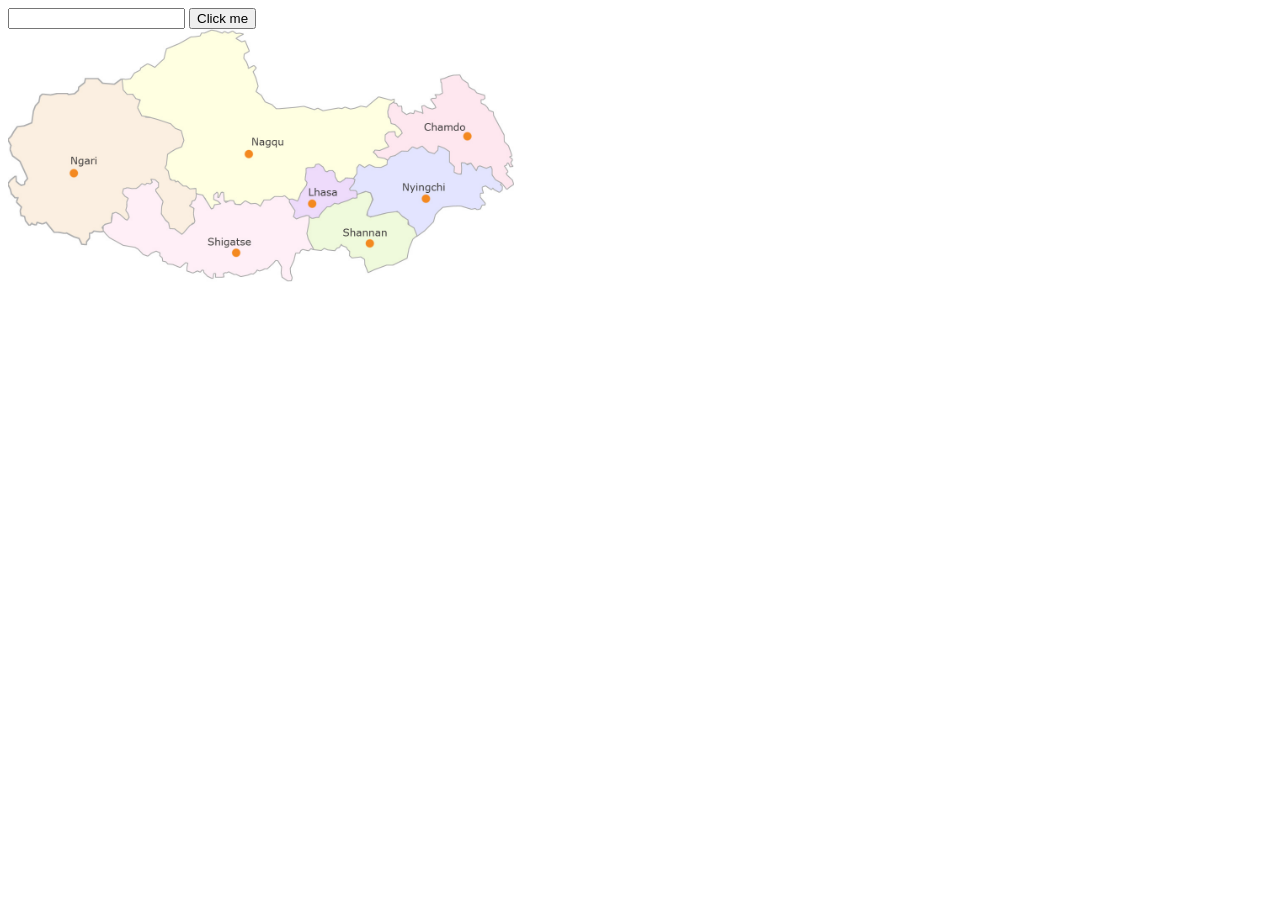
<file: web/lixi/template.html>
<!DOCTYPE html>
<meta charset="utf-8">
<style type="text/css">

svg {
  font-family: "Helvetica Neue", Helvetica;
}

.line {
  fill: none;
  stroke: #000;
  stroke-width: 2px;
}

</style>
<INPUT style=behavior:url(#default#savehistory); type=text id=Location> 

<body>
<button onclick="myFunction()">Click me</button><br>
<img src="Tibet-Maps.jpg"  alt="Map" width="40%"/> <br>

<script src="http://d3js.org/d3.v3.min.js"></script>
<script>
var str = 'stocks.cs';

var m = [20, 20, 30, 20],
    w = 960 - m[1] - m[3],
    h = 500 - m[0] - m[2];


	
var x,
    y,
    duration = 2000,
    delay = 500*5;

var color = d3.scale.category10();

var svg = d3.select("body").append("svg")
    .attr("width", w + m[1] + m[3])
    .attr("height", h + m[0] + m[2])
  .append("g")
    .attr("transform", "translate(" + m[3] + "," + m[0] + ")");

var stocks,
    symbols;

// A line generator, for the dark stroke.
var line = d3.svg.line()
    .interpolate("basis")
    .x(function(d) { return x(d.date); })
    .y(function(d) { return y(d.price); });

// A line generator, for the dark stroke.
var axis = d3.svg.line()
    .interpolate("basis")
    .x(function(d) { return x(d.date); })
    .y(h);

// A area generator, for the dark stroke.
var area = d3.svg.area()
    .interpolate("basis")
    .x(function(d) { return x(d.date); })
    .y1(function(d) { return y(d.price); });

function myFunction()
{
	str = document.getElementById("Location").value+'.csv';
	alert(str);
	d3.csv(str, function(data) {
	  var parse = d3.time.format("%b %Y").parse;

	  // Nest stock values by symbol.
	  symbols = d3.nest()
		  .key(function(d) { return d.symbol; })
		  .entries(stocks = data);

	  // Parse dates and numbers. We assume values are sorted by date.
	  // Also compute the maximum price per symbol, needed for the y-domain.
	  symbols.forEach(function(s) {
		s.values.forEach(function(d) { d.date = parse(d.date); d.price = +d.price; });
		s.maxPrice = d3.max(s.values, function(d) { return d.price; });
		s.sumPrice = d3.sum(s.values, function(d) { return d.price; });
	  });

	  // Sort by maximum price, descending.
	  symbols.sort(function(a, b) { return b.maxPrice - a.maxPrice; });

	  var g = svg.selectAll("g")
		  .data(symbols)
		.enter().append("g")
		  .attr("class", "symbol");

	  setTimeout(lines, duration);
	});
}

function lines() {
  x = d3.time.scale().range([0, w - 60]);
  y = d3.scale.linear().range([h / 4 - 20, 0]);

  // Compute the minimum and maximum date across symbols.
  x.domain([
    d3.min(symbols, function(d) { return d.values[0].date; }),
    d3.max(symbols, function(d) { return d.values[d.values.length - 1].date; })
  ]);

  var g = svg.selectAll(".symbol")
      .attr("transform", function(d, i) { return "translate(0," + (i * h / 4 + 10) + ")"; });

  g.each(function(d) {
    var e = d3.select(this);

    e.append("path")
        .attr("class", "line");

    e.append("circle")
        .attr("r", 5)
        .style("fill", function(d) { return color(d.key); })
        .style("stroke", "#000")
        .style("stroke-width", "2px");

    e.append("text")
        .attr("x", 12)
        .attr("dy", ".31em")
        .text(d.key);
  });

  function draw(k) {
    g.each(function(d) {
      var e = d3.select(this);
      y.domain([0, d.maxPrice]);

      e.select("path")
          .attr("d", function(d) { return line(d.values.slice(0, k + 1)); });

      e.selectAll("circle, text")
          .data(function(d) { return [d.values[k], d.values[k]]; })
          .attr("transform", function(d) { return "translate(" + x(d.date) + "," + y(d.price) + ")"; });
    });
  }

  var k = 1, n = symbols[0].values.length;
  d3.timer(function() {
    draw(k);
    if ((k += 2) >= n - 1) {
      draw(n - 1);
      setTimeout(horizons, 500);
      return true;
    }
  });
}

function horizons() {
  svg.insert("defs", ".symbol")
    .append("clipPath")
      .attr("id", "clip")
    .append("rect")
      .attr("width", w)
      .attr("height", h / 4 - 20);

  var color = d3.scale.ordinal()
      .range(["#c6dbef", "#9ecae1", "#6baed6"]);

  var g = svg.selectAll(".symbol")
      .attr("clip-path", "url(#clip)");

  area
      .y0(h / 4 - 20);

  g.select("circle").transition()
      .duration(duration)
      .attr("transform", function(d) { return "translate(" + (w - 60) + "," + (-h / 4) + ")"; })
      .remove();

  g.select("text").transition()
      .duration(duration)
      .attr("transform", function(d) { return "translate(" + (w - 60) + "," + (h / 4 - 20) + ")"; })
      .attr("dy", "0em");

  g.each(function(d) {
    y.domain([0, d.maxPrice]);

    d3.select(this).selectAll(".area")
        .data(d3.range(3))
      .enter().insert("path", ".line")
        .attr("class", "area")
        .attr("transform", function(d) { return "translate(0," + (d * (h / 4 - 20)) + ")"; })
        .attr("d", area(d.values))
        .style("fill", function(d, i) { return color(i); })
        .style("fill-opacity", 1e-6);

    y.domain([0, d.maxPrice / 3]);

    d3.select(this).selectAll(".line").transition()
        .duration(duration)
        .attr("d", line(d.values))
        .style("stroke-opacity", 1e-6);

    d3.select(this).selectAll(".area").transition()
        .duration(duration)
        .style("fill-opacity", 1)
        .attr("d", area(d.values))
        .each("end", function() { d3.select(this).style("fill-opacity", null); });
  });

  setTimeout(areas, duration + delay);
}

function areas() {
  var g = svg.selectAll(".symbol");

  axis
      .y(h / 4 - 21);

  g.select(".line")
      .attr("d", function(d) { return axis(d.values); });

  g.each(function(d) {
    y.domain([0, d.maxPrice]);

    d3.select(this).select(".line").transition()
        .duration(duration)
        .style("stroke-opacity", 1)
        .each("end", function() { d3.select(this).style("stroke-opacity", null); });

    d3.select(this).selectAll(".area")
        .filter(function(d, i) { return i; })
      .transition()
        .duration(duration)
        .style("fill-opacity", 1e-6)
        .attr("d", area(d.values))
        .remove();

    d3.select(this).selectAll(".area")
        .filter(function(d, i) { return !i; })
      .transition()
        .duration(duration)
        .style("fill", color(d.key))
        .attr("d", area(d.values));
  });

  svg.select("defs").transition()
      .duration(duration)
      .remove();

  g.transition()
      .duration(duration)
      .each("end", function() { d3.select(this).attr("clip-path", null); });

  setTimeout(stackedArea, duration + delay);
}

function stackedArea() {
  var stack = d3.layout.stack()
      .values(function(d) { return d.values; })
      .x(function(d) { return d.date; })
      .y(function(d) { return d.price; })
      .out(function(d, y0, y) { d.price0 = y0; })
      .order("reverse");

  stack(symbols);

  y
      .domain([0, d3.max(symbols[0].values.map(function(d) { return d.price + d.price0; }))])
      .range([h, 0]);

  line
      .y(function(d) { return y(d.price0); });

  area
      .y0(function(d) { return y(d.price0); })
      .y1(function(d) { return y(d.price0 + d.price); });

  var t = svg.selectAll(".symbol").transition()
      .duration(duration)
      .attr("transform", "translate(0,0)")
      .each("end", function() { d3.select(this).attr("transform", null); });

  t.select("path.area")
      .attr("d", function(d) { return area(d.values); });

  t.select("path.line")
      .style("stroke-opacity", function(d, i) { return i < 3 ? 1e-6 : 1; })
      .attr("d", function(d) { return line(d.values); });

  t.select("text")
      .attr("transform", function(d) { d = d.values[d.values.length - 1]; return "translate(" + (w - 60) + "," + y(d.price / 2 + d.price0) + ")"; });

  setTimeout(streamgraph, duration + delay);
}

function streamgraph() {
  var stack = d3.layout.stack()
      .values(function(d) { return d.values; })
      .x(function(d) { return d.date; })
      .y(function(d) { return d.price; })
      .out(function(d, y0, y) { d.price0 = y0; })
      .order("reverse")
      .offset("wiggle");

  stack(symbols);

  line
      .y(function(d) { return y(d.price0); });

  var t = svg.selectAll(".symbol").transition()
      .duration(duration);

  t.select("path.area")
      .attr("d", function(d) { return area(d.values); });

  t.select("path.line")
      .style("stroke-opacity", 1e-6)
      .attr("d", function(d) { return line(d.values); });

  t.select("text")
      .attr("transform", function(d) { d = d.values[d.values.length - 1]; return "translate(" + (w - 60) + "," + y(d.price / 2 + d.price0) + ")"; });

  setTimeout(overlappingArea, duration + delay);
}

function overlappingArea() {
  var g = svg.selectAll(".symbol");

  line
      .y(function(d) { return y(d.price0 + d.price); });

  g.select(".line")
      .attr("d", function(d) { return line(d.values); });

  y
      .domain([0, d3.max(symbols.map(function(d) { return d.maxPrice; }))])
      .range([h, 0]);

  area
      .y0(h)
      .y1(function(d) { return y(d.price); });

  line
      .y(function(d) { return y(d.price); });

  var t = g.transition()
      .duration(duration);

  t.select(".line")
      .style("stroke-opacity", 1)
      .attr("d", function(d) { return line(d.values); });

  t.select(".area")
      .style("fill-opacity", .5)
      .attr("d", function(d) { return area(d.values); });

  t.select("text")
      .attr("dy", ".31em")
      .attr("transform", function(d) { d = d.values[d.values.length - 1]; return "translate(" + (w - 60) + "," + y(d.price) + ")"; });

  svg.append("line")
      .attr("class", "line")
      .attr("x1", 0)
      .attr("x2", w - 60)
      .attr("y1", h)
      .attr("y2", h)
      .style("stroke-opacity", 1e-6)
    .transition()
      .duration(duration)
      .style("stroke-opacity", 1);

  //setTimeout(groupedBar, duration + delay);
	sleep(5000);
    setTimeout(function() {
	
    svg.selectAll("*").remove();
    svg.selectAll("g").data(symbols).enter().append("g").attr("class", "symbol");
    lines();
  }, duration+10);
}
function sleep(sleepTime) {
       for(var start = Date.now(); Date.now() - start <= sleepTime; ) { } 
}
function groupedBar() {
/*
  x = d3.scale.ordinal()
      .domain(symbols[0].values.map(function(d) { return d.date; }))
      .rangeBands([0, w - 60], .1);

  var x1 = d3.scale.ordinal()
      .domain(symbols.map(function(d) { return d.key; }))
      .rangeBands([0, x.rangeBand()]);

  var g = svg.selectAll(".symbol");

  var t = g.transition()
      .duration(duration);

  t.select(".line")
      .style("stroke-opacity", 1e-6)
      .remove();

  t.select(".area")
      .style("fill-opacity", 1e-6)
      .remove();

  g.each(function(p, j) {
    d3.select(this).selectAll("rect")
        .data(function(d) { return d.values; })
      .enter().append("rect")
        .attr("x", function(d) { return x(d.date) + x1(p.key); })
        .attr("y", function(d) { return y(d.price); })
        .attr("width", x1.rangeBand())
        .attr("height", function(d) { return h - y(d.price); })
        .style("fill", color(p.key))
        .style("fill-opacity", 1e-6)
      .transition()
        .duration(duration)
        .style("fill-opacity", 1);
  });
*/
  setTimeout(stackedBar, duration + delay);
}

function stackedBar() {
/*
  x.rangeRoundBands([0, w - 60], .1);

  var stack = d3.layout.stack()
      .values(function(d) { return d.values; })
      .x(function(d) { return d.date; })
      .y(function(d) { return d.price; })
      .out(function(d, y0, y) { d.price0 = y0; })
      .order("reverse");

  var g = svg.selectAll(".symbol");

  stack(symbols);

  y
      .domain([0, d3.max(symbols[0].values.map(function(d) { return d.price + d.price0; }))])
      .range([h, 0]);

  var t = g.transition()
      .duration(duration / 2);

  t.select("text")
      .delay(symbols[0].values.length * 10)
      .attr("transform", function(d) { d = d.values[d.values.length - 1]; return "translate(" + (w - 60) + "," + y(d.price / 2 + d.price0) + ")"; });

  t.selectAll("rect")
      .delay(function(d, i) { return i * 10; })
      .attr("y", function(d) { return y(d.price0 + d.price); })
      .attr("height", function(d) { return h - y(d.price); })
      .each("end", function() {
        d3.select(this)
            .style("stroke", "#fff")
            .style("stroke-opacity", 1e-6)
          .transition()
            .duration(duration / 2)
            .attr("x", function(d) { return x(d.date); })
            .attr("width", x.rangeBand())
            .style("stroke-opacity", 1);
      });
*/
  setTimeout(transposeBar, duration + symbols[0].values.length * 10 + delay);
}

function transposeBar() {
/*
  x
      .domain(symbols.map(function(d) { return d.key; }))
      .rangeRoundBands([0, w], .2);

  y
      .domain([0, d3.max(symbols.map(function(d) { return d3.sum(d.values.map(function(d) { return d.price; })); }))]);

  var stack = d3.layout.stack()
      .x(function(d, i) { return i; })
      .y(function(d) { return d.price; })
      .out(function(d, y0, y) { d.price0 = y0; });

  stack(d3.zip.apply(null, symbols.map(function(d) { return d.values; }))); // transpose!

  var g = svg.selectAll(".symbol");

  var t = g.transition()
      .duration(duration / 2);

  t.selectAll("rect")
      .delay(function(d, i) { return i * 10; })
      .attr("y", function(d) { return y(d.price0 + d.price) - 1; })
      .attr("height", function(d) { return h - y(d.price) + 1; })
      .attr("x", function(d) { return x(d.symbol); })
      .attr("width", x.rangeBand())
      .style("stroke-opacity", 1e-6);

  t.select("text")
      .attr("x", 0)
      .attr("transform", function(d) { return "translate(" + (x(d.key) + x.rangeBand() / 2) + "," + h + ")"; })
      .attr("dy", "1.31em")
      .each("end", function() { d3.select(this).attr("x", null).attr("text-anchor", "middle"); });

  svg.select("line").transition()
      .duration(duration)
      .attr("x2", w);
*/
  setTimeout(donut,  duration / 2 + symbols[0].values.length * 10 + delay);
}

function donut() {
/*
  var g = svg.selectAll(".symbol");

  g.selectAll("rect").remove();

  var pie = d3.layout.pie()
      .value(function(d) { return d.sumPrice; });

  var arc = d3.svg.arc();

  g.append("path")
      .style("fill", function(d) { return color(d.key); })
      .data(function() { return pie(symbols); })
    .transition()
      .duration(duration)
      .tween("arc", arcTween);

  g.select("text").transition()
      .duration(duration)
      .attr("dy", ".31em");

  svg.select("line").transition()
      .duration(duration)
      .attr("y1", 2 * h)
      .attr("y2", 2 * h)
      .remove();

  function arcTween(d) {
    var path = d3.select(this),
        text = d3.select(this.parentNode.appendChild(this.previousSibling)),
        x0 = x(d.data.key),
        y0 = h - y(d.data.sumPrice);

    return function(t) {
      var r = h / 2 / Math.min(1, t + 1e-3),
          a = Math.cos(t * Math.PI / 2),
          xx = (-r + (a) * (x0 + x.rangeBand()) + (1 - a) * (w + h) / 2),
          yy = ((a) * h + (1 - a) * h / 2),
          f = {
            innerRadius: r - x.rangeBand() / (2 - a),
            outerRadius: r,
            startAngle: a * (Math.PI / 2 - y0 / r) + (1 - a) * d.startAngle,
            endAngle: a * (Math.PI / 2) + (1 - a) * d.endAngle
          };

      path.attr("transform", "translate(" + xx + "," + yy + ")");
      path.attr("d", arc(f));
      text.attr("transform", "translate(" + arc.centroid(f) + ")translate(" + xx + "," + yy + ")rotate(" + ((f.startAngle + f.endAngle) / 2 + 3 * Math.PI / 2) * 180 / Math.PI + ")");
    };
  }
*/
  setTimeout(donutExplode, duration + delay);
}

function donutExplode() {
/*
  var r0a = h / 2 - x.rangeBand() / 2,
      r1a = h / 2,
      r0b = 2 * h - x.rangeBand() / 2,
      r1b = 2 * h,
      arc = d3.svg.arc();

  svg.selectAll(".symbol path")
      .each(transitionExplode);

  function transitionExplode(d, i) {
    d.innerRadius = r0a;
    d.outerRadius = r1a;
    d3.select(this).transition()
        .duration(duration / 2)
        .tween("arc", tweenArc({
          innerRadius: r0b,
          outerRadius: r1b
        }));
  }

  function tweenArc(b) {
    return function(a) {
      var path = d3.select(this),
          text = d3.select(this.nextSibling),
          i = d3.interpolate(a, b);
      for (var key in b) a[key] = b[key]; // update data
      return function(t) {
        var a = i(t);
        path.attr("d", arc(a));
        text.attr("transform", "translate(" + arc.centroid(a) + ")translate(" + w / 2 + "," + h / 2 +")rotate(" + ((a.startAngle + a.endAngle) / 2 + 3 * Math.PI / 2) * 180 / Math.PI + ")");
      };
    }
  }
*/

}

</script>
</file>
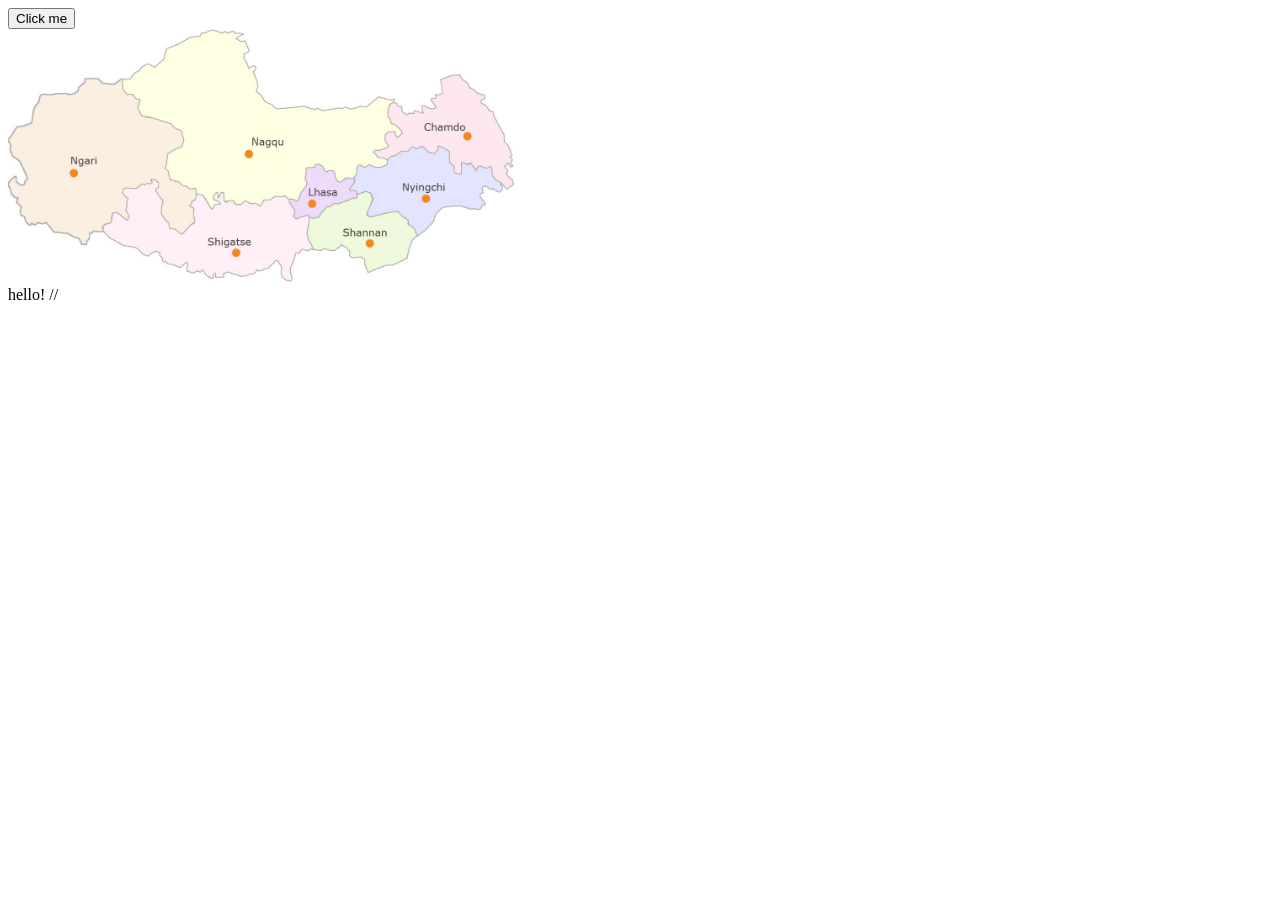
<file: web/lixi/test.html>
<!DOCTYPE html>
<meta charset="utf-8">
<style type="text/css">

svg {
  font-family: "Helvetica Neue", Helvetica;
}

.line {
  fill: none;
  stroke: #000;
  stroke-width: 2px;
}

</style>
<!-- <INPUT style=behavior:url(#default#savehistory); type=text id=UserID>  -->

<body>
<button onclick="myFunction()">Click me</button><br>
<img src="Tibet-Maps.jpg"  alt="Map" width="40%"/> <br>

<script src="http://d3js.org/d3.v3.min.js"></script>

hello!

// <script>
// var str = 'stocks.cs';

// var m = [20, 20, 30, 20],
//     w = 960 - m[1] - m[3],
//     h = 500 - m[0] - m[2];


	
// var x,
//     y,
//     duration = 2000,
//     delay = 500*5;

// var color = d3.scale.category10();

// var svg = d3.select("body").append("svg")
//     .attr("width", w + m[1] + m[3])
//     .attr("height", h + m[0] + m[2])
//   .append("g")
//     .attr("transform", "translate(" + m[3] + "," + m[0] + ")");

// var stocks,
//     symbols;

// // A line generator, for the dark stroke.
// var line = d3.svg.line()
//     .interpolate("basis")
//     .x(function(d) { return x(d.date); })
//     .y(function(d) { return y(d.price); });

// // A line generator, for the dark stroke.
// var axis = d3.svg.line()
//     .interpolate("basis")
//     .x(function(d) { return x(d.date); })
//     .y(h);

// // A area generator, for the dark stroke.
// var area = d3.svg.area()
//     .interpolate("basis")
//     .x(function(d) { return x(d.date); })
//     .y1(function(d) { return y(d.price); });

// function myFunction()
// {
// 	str = document.getElementById("userID").value+'.csv';
// 	alert(str);
// 	d3.csv(str, function(data) {
// 	  var parse = d3.time.format("%b %Y").parse;

// 	  // Nest stock values by symbol.
// 	  symbols = d3.nest()
// 		  .key(function(d) { return d.symbol; })
// 		  .entries(stocks = data);

// 	  // Parse dates and numbers. We assume values are sorted by date.
// 	  // Also compute the maximum price per symbol, needed for the y-domain.
// 	  symbols.forEach(function(s) {
// 		s.values.forEach(function(d) { d.date = parse(d.date); d.price = +d.price; });
// 		s.maxPrice = d3.max(s.values, function(d) { return d.price; });
// 		s.sumPrice = d3.sum(s.values, function(d) { return d.price; });
// 	  });

// 	  // Sort by maximum price, descending.
// 	  symbols.sort(function(a, b) { return b.maxPrice - a.maxPrice; });

// 	  var g = svg.selectAll("g")
// 		  .data(symbols)
// 		.enter().append("g")
// 		  .attr("class", "symbol");

// 	  setTimeout(lines, duration);
// 	});
// }

// function lines() {
//   x = d3.time.scale().range([0, w - 60]);
//   y = d3.scale.linear().range([h / 4 - 20, 0]);

//   // Compute the minimum and maximum date across symbols.
//   x.domain([
//     d3.min(symbols, function(d) { return d.values[0].date; }),
//     d3.max(symbols, function(d) { return d.values[d.values.length - 1].date; })
//   ]);

//   var g = svg.selectAll(".symbol")
//       .attr("transform", function(d, i) { return "translate(0," + (i * h / 4 + 10) + ")"; });

//   g.each(function(d) {
//     var e = d3.select(this);

//     e.append("path")
//         .attr("class", "line");

//     e.append("circle")
//         .attr("r", 5)
//         .style("fill", function(d) { return color(d.key); })
//         .style("stroke", "#000")
//         .style("stroke-width", "2px");

//     e.append("text")
//         .attr("x", 12)
//         .attr("dy", ".31em")
//         .text(d.key);
//   });

//   function draw(k) {
//     g.each(function(d) {
//       var e = d3.select(this);
//       y.domain([0, d.maxPrice]);

//       e.select("path")
//           .attr("d", function(d) { return line(d.values.slice(0, k + 1)); });

//       e.selectAll("circle, text")
//           .data(function(d) { return [d.values[k], d.values[k]]; })
//           .attr("transform", function(d) { return "translate(" + x(d.date) + "," + y(d.price) + ")"; });
//     });
//   }

//   var k = 1, n = symbols[0].values.length;
//   d3.timer(function() {
//     draw(k);
//     if ((k += 2) >= n - 1) {
//       draw(n - 1);
//       setTimeout(horizons, 500);
//       return true;
//     }
//   });
// }

// function horizons() {
//   svg.insert("defs", ".symbol")
//     .append("clipPath")
//       .attr("id", "clip")
//     .append("rect")
//       .attr("width", w)
//       .attr("height", h / 4 - 20);

//   var color = d3.scale.ordinal()
//       .range(["#c6dbef", "#9ecae1", "#6baed6"]);

//   var g = svg.selectAll(".symbol")
//       .attr("clip-path", "url(#clip)");

//   area
//       .y0(h / 4 - 20);

//   g.select("circle").transition()
//       .duration(duration)
//       .attr("transform", function(d) { return "translate(" + (w - 60) + "," + (-h / 4) + ")"; })
//       .remove();

//   g.select("text").transition()
//       .duration(duration)
//       .attr("transform", function(d) { return "translate(" + (w - 60) + "," + (h / 4 - 20) + ")"; })
//       .attr("dy", "0em");

//   g.each(function(d) {
//     y.domain([0, d.maxPrice]);

//     d3.select(this).selectAll(".area")
//         .data(d3.range(3))
//       .enter().insert("path", ".line")
//         .attr("class", "area")
//         .attr("transform", function(d) { return "translate(0," + (d * (h / 4 - 20)) + ")"; })
//         .attr("d", area(d.values))
//         .style("fill", function(d, i) { return color(i); })
//         .style("fill-opacity", 1e-6);

//     y.domain([0, d.maxPrice / 3]);

//     d3.select(this).selectAll(".line").transition()
//         .duration(duration)
//         .attr("d", line(d.values))
//         .style("stroke-opacity", 1e-6);

//     d3.select(this).selectAll(".area").transition()
//         .duration(duration)
//         .style("fill-opacity", 1)
//         .attr("d", area(d.values))
//         .each("end", function() { d3.select(this).style("fill-opacity", null); });
//   });

//   setTimeout(areas, duration + delay);
// }

// function areas() {
//   var g = svg.selectAll(".symbol");

//   axis
//       .y(h / 4 - 21);

//   g.select(".line")
//       .attr("d", function(d) { return axis(d.values); });

//   g.each(function(d) {
//     y.domain([0, d.maxPrice]);

//     d3.select(this).select(".line").transition()
//         .duration(duration)
//         .style("stroke-opacity", 1)
//         .each("end", function() { d3.select(this).style("stroke-opacity", null); });

//     d3.select(this).selectAll(".area")
//         .filter(function(d, i) { return i; })
//       .transition()
//         .duration(duration)
//         .style("fill-opacity", 1e-6)
//         .attr("d", area(d.values))
//         .remove();

//     d3.select(this).selectAll(".area")
//         .filter(function(d, i) { return !i; })
//       .transition()
//         .duration(duration)
//         .style("fill", color(d.key))
//         .attr("d", area(d.values));
//   });

//   svg.select("defs").transition()
//       .duration(duration)
//       .remove();

//   g.transition()
//       .duration(duration)
//       .each("end", function() { d3.select(this).attr("clip-path", null); });

//   setTimeout(stackedArea, duration + delay);
// }

// function stackedArea() {
//   var stack = d3.layout.stack()
//       .values(function(d) { return d.values; })
//       .x(function(d) { return d.date; })
//       .y(function(d) { return d.price; })
//       .out(function(d, y0, y) { d.price0 = y0; })
//       .order("reverse");

//   stack(symbols);

//   y
//       .domain([0, d3.max(symbols[0].values.map(function(d) { return d.price + d.price0; }))])
//       .range([h, 0]);

//   line
//       .y(function(d) { return y(d.price0); });

//   area
//       .y0(function(d) { return y(d.price0); })
//       .y1(function(d) { return y(d.price0 + d.price); });

//   var t = svg.selectAll(".symbol").transition()
//       .duration(duration)
//       .attr("transform", "translate(0,0)")
//       .each("end", function() { d3.select(this).attr("transform", null); });

//   t.select("path.area")
//       .attr("d", function(d) { return area(d.values); });

//   t.select("path.line")
//       .style("stroke-opacity", function(d, i) { return i < 3 ? 1e-6 : 1; })
//       .attr("d", function(d) { return line(d.values); });

//   t.select("text")
//       .attr("transform", function(d) { d = d.values[d.values.length - 1]; return "translate(" + (w - 60) + "," + y(d.price / 2 + d.price0) + ")"; });

//   setTimeout(streamgraph, duration + delay);
// }

// function streamgraph() {
//   var stack = d3.layout.stack()
//       .values(function(d) { return d.values; })
//       .x(function(d) { return d.date; })
//       .y(function(d) { return d.price; })
//       .out(function(d, y0, y) { d.price0 = y0; })
//       .order("reverse")
//       .offset("wiggle");

//   stack(symbols);

//   line
//       .y(function(d) { return y(d.price0); });

//   var t = svg.selectAll(".symbol").transition()
//       .duration(duration);

//   t.select("path.area")
//       .attr("d", function(d) { return area(d.values); });

//   t.select("path.line")
//       .style("stroke-opacity", 1e-6)
//       .attr("d", function(d) { return line(d.values); });

//   t.select("text")
//       .attr("transform", function(d) { d = d.values[d.values.length - 1]; return "translate(" + (w - 60) + "," + y(d.price / 2 + d.price0) + ")"; });

//   setTimeout(overlappingArea, duration + delay);
// }

// function overlappingArea() {
//   var g = svg.selectAll(".symbol");

//   line
//       .y(function(d) { return y(d.price0 + d.price); });

//   g.select(".line")
//       .attr("d", function(d) { return line(d.values); });

//   y
//       .domain([0, d3.max(symbols.map(function(d) { return d.maxPrice; }))])
//       .range([h, 0]);

//   area
//       .y0(h)
//       .y1(function(d) { return y(d.price); });

//   line
//       .y(function(d) { return y(d.price); });

//   var t = g.transition()
//       .duration(duration);

//   t.select(".line")
//       .style("stroke-opacity", 1)
//       .attr("d", function(d) { return line(d.values); });

//   t.select(".area")
//       .style("fill-opacity", .5)
//       .attr("d", function(d) { return area(d.values); });

//   t.select("text")
//       .attr("dy", ".31em")
//       .attr("transform", function(d) { d = d.values[d.values.length - 1]; return "translate(" + (w - 60) + "," + y(d.price) + ")"; });

//   svg.append("line")
//       .attr("class", "line")
//       .attr("x1", 0)
//       .attr("x2", w - 60)
//       .attr("y1", h)
//       .attr("y2", h)
//       .style("stroke-opacity", 1e-6)
//     .transition()
//       .duration(duration)
//       .style("stroke-opacity", 1);

//   //setTimeout(groupedBar, duration + delay);
// 	sleep(5000);
//     setTimeout(function() {
	
//     svg.selectAll("*").remove();
//     svg.selectAll("g").data(symbols).enter().append("g").attr("class", "symbol");
//     lines();
//   }, duration+10);
// }
// function sleep(sleepTime) {
//        for(var start = Date.now(); Date.now() - start <= sleepTime; ) { } 
// }
// function groupedBar() {
// /*
//   x = d3.scale.ordinal()
//       .domain(symbols[0].values.map(function(d) { return d.date; }))
//       .rangeBands([0, w - 60], .1);

//   var x1 = d3.scale.ordinal()
//       .domain(symbols.map(function(d) { return d.key; }))
//       .rangeBands([0, x.rangeBand()]);

//   var g = svg.selectAll(".symbol");

//   var t = g.transition()
//       .duration(duration);

//   t.select(".line")
//       .style("stroke-opacity", 1e-6)
//       .remove();

//   t.select(".area")
//       .style("fill-opacity", 1e-6)
//       .remove();

//   g.each(function(p, j) {
//     d3.select(this).selectAll("rect")
//         .data(function(d) { return d.values; })
//       .enter().append("rect")
//         .attr("x", function(d) { return x(d.date) + x1(p.key); })
//         .attr("y", function(d) { return y(d.price); })
//         .attr("width", x1.rangeBand())
//         .attr("height", function(d) { return h - y(d.price); })
//         .style("fill", color(p.key))
//         .style("fill-opacity", 1e-6)
//       .transition()
//         .duration(duration)
//         .style("fill-opacity", 1);
//   });
// */
//   setTimeout(stackedBar, duration + delay);
// }

// function stackedBar() {
// /*
//   x.rangeRoundBands([0, w - 60], .1);

//   var stack = d3.layout.stack()
//       .values(function(d) { return d.values; })
//       .x(function(d) { return d.date; })
//       .y(function(d) { return d.price; })
//       .out(function(d, y0, y) { d.price0 = y0; })
//       .order("reverse");

//   var g = svg.selectAll(".symbol");

//   stack(symbols);

//   y
//       .domain([0, d3.max(symbols[0].values.map(function(d) { return d.price + d.price0; }))])
//       .range([h, 0]);

//   var t = g.transition()
//       .duration(duration / 2);

//   t.select("text")
//       .delay(symbols[0].values.length * 10)
//       .attr("transform", function(d) { d = d.values[d.values.length - 1]; return "translate(" + (w - 60) + "," + y(d.price / 2 + d.price0) + ")"; });

//   t.selectAll("rect")
//       .delay(function(d, i) { return i * 10; })
//       .attr("y", function(d) { return y(d.price0 + d.price); })
//       .attr("height", function(d) { return h - y(d.price); })
//       .each("end", function() {
//         d3.select(this)
//             .style("stroke", "#fff")
//             .style("stroke-opacity", 1e-6)
//           .transition()
//             .duration(duration / 2)
//             .attr("x", function(d) { return x(d.date); })
//             .attr("width", x.rangeBand())
//             .style("stroke-opacity", 1);
//       });
// */
//   setTimeout(transposeBar, duration + symbols[0].values.length * 10 + delay);
// }

// function transposeBar() {
// /*
//   x
//       .domain(symbols.map(function(d) { return d.key; }))
//       .rangeRoundBands([0, w], .2);

//   y
//       .domain([0, d3.max(symbols.map(function(d) { return d3.sum(d.values.map(function(d) { return d.price; })); }))]);

//   var stack = d3.layout.stack()
//       .x(function(d, i) { return i; })
//       .y(function(d) { return d.price; })
//       .out(function(d, y0, y) { d.price0 = y0; });

//   stack(d3.zip.apply(null, symbols.map(function(d) { return d.values; }))); // transpose!

//   var g = svg.selectAll(".symbol");

//   var t = g.transition()
//       .duration(duration / 2);

//   t.selectAll("rect")
//       .delay(function(d, i) { return i * 10; })
//       .attr("y", function(d) { return y(d.price0 + d.price) - 1; })
//       .attr("height", function(d) { return h - y(d.price) + 1; })
//       .attr("x", function(d) { return x(d.symbol); })
//       .attr("width", x.rangeBand())
//       .style("stroke-opacity", 1e-6);

//   t.select("text")
//       .attr("x", 0)
//       .attr("transform", function(d) { return "translate(" + (x(d.key) + x.rangeBand() / 2) + "," + h + ")"; })
//       .attr("dy", "1.31em")
//       .each("end", function() { d3.select(this).attr("x", null).attr("text-anchor", "middle"); });

//   svg.select("line").transition()
//       .duration(duration)
//       .attr("x2", w);
// */
//   setTimeout(donut,  duration / 2 + symbols[0].values.length * 10 + delay);
// }

// function donut() {
// /*
//   var g = svg.selectAll(".symbol");

//   g.selectAll("rect").remove();

//   var pie = d3.layout.pie()
//       .value(function(d) { return d.sumPrice; });

//   var arc = d3.svg.arc();

//   g.append("path")
//       .style("fill", function(d) { return color(d.key); })
//       .data(function() { return pie(symbols); })
//     .transition()
//       .duration(duration)
//       .tween("arc", arcTween);

//   g.select("text").transition()
//       .duration(duration)
//       .attr("dy", ".31em");

//   svg.select("line").transition()
//       .duration(duration)
//       .attr("y1", 2 * h)
//       .attr("y2", 2 * h)
//       .remove();

//   function arcTween(d) {
//     var path = d3.select(this),
//         text = d3.select(this.parentNode.appendChild(this.previousSibling)),
//         x0 = x(d.data.key),
//         y0 = h - y(d.data.sumPrice);

//     return function(t) {
//       var r = h / 2 / Math.min(1, t + 1e-3),
//           a = Math.cos(t * Math.PI / 2),
//           xx = (-r + (a) * (x0 + x.rangeBand()) + (1 - a) * (w + h) / 2),
//           yy = ((a) * h + (1 - a) * h / 2),
//           f = {
//             innerRadius: r - x.rangeBand() / (2 - a),
//             outerRadius: r,
//             startAngle: a * (Math.PI / 2 - y0 / r) + (1 - a) * d.startAngle,
//             endAngle: a * (Math.PI / 2) + (1 - a) * d.endAngle
//           };

//       path.attr("transform", "translate(" + xx + "," + yy + ")");
//       path.attr("d", arc(f));
//       text.attr("transform", "translate(" + arc.centroid(f) + ")translate(" + xx + "," + yy + ")rotate(" + ((f.startAngle + f.endAngle) / 2 + 3 * Math.PI / 2) * 180 / Math.PI + ")");
//     };
//   }
// */
//   setTimeout(donutExplode, duration + delay);
// }

// function donutExplode() {
// /*
//   var r0a = h / 2 - x.rangeBand() / 2,
//       r1a = h / 2,
//       r0b = 2 * h - x.rangeBand() / 2,
//       r1b = 2 * h,
//       arc = d3.svg.arc();

//   svg.selectAll(".symbol path")
//       .each(transitionExplode);

//   function transitionExplode(d, i) {
//     d.innerRadius = r0a;
//     d.outerRadius = r1a;
//     d3.select(this).transition()
//         .duration(duration / 2)
//         .tween("arc", tweenArc({
//           innerRadius: r0b,
//           outerRadius: r1b
//         }));
//   }

//   function tweenArc(b) {
//     return function(a) {
//       var path = d3.select(this),
//           text = d3.select(this.nextSibling),
//           i = d3.interpolate(a, b);
//       for (var key in b) a[key] = b[key]; // update data
//       return function(t) {
//         var a = i(t);
//         path.attr("d", arc(a));
//         text.attr("transform", "translate(" + arc.centroid(a) + ")translate(" + w / 2 + "," + h / 2 +")rotate(" + ((a.startAngle + a.endAngle) / 2 + 3 * Math.PI / 2) * 180 / Math.PI + ")");
//       };
//     }
//   }
// */

// }

// </script>
</file>
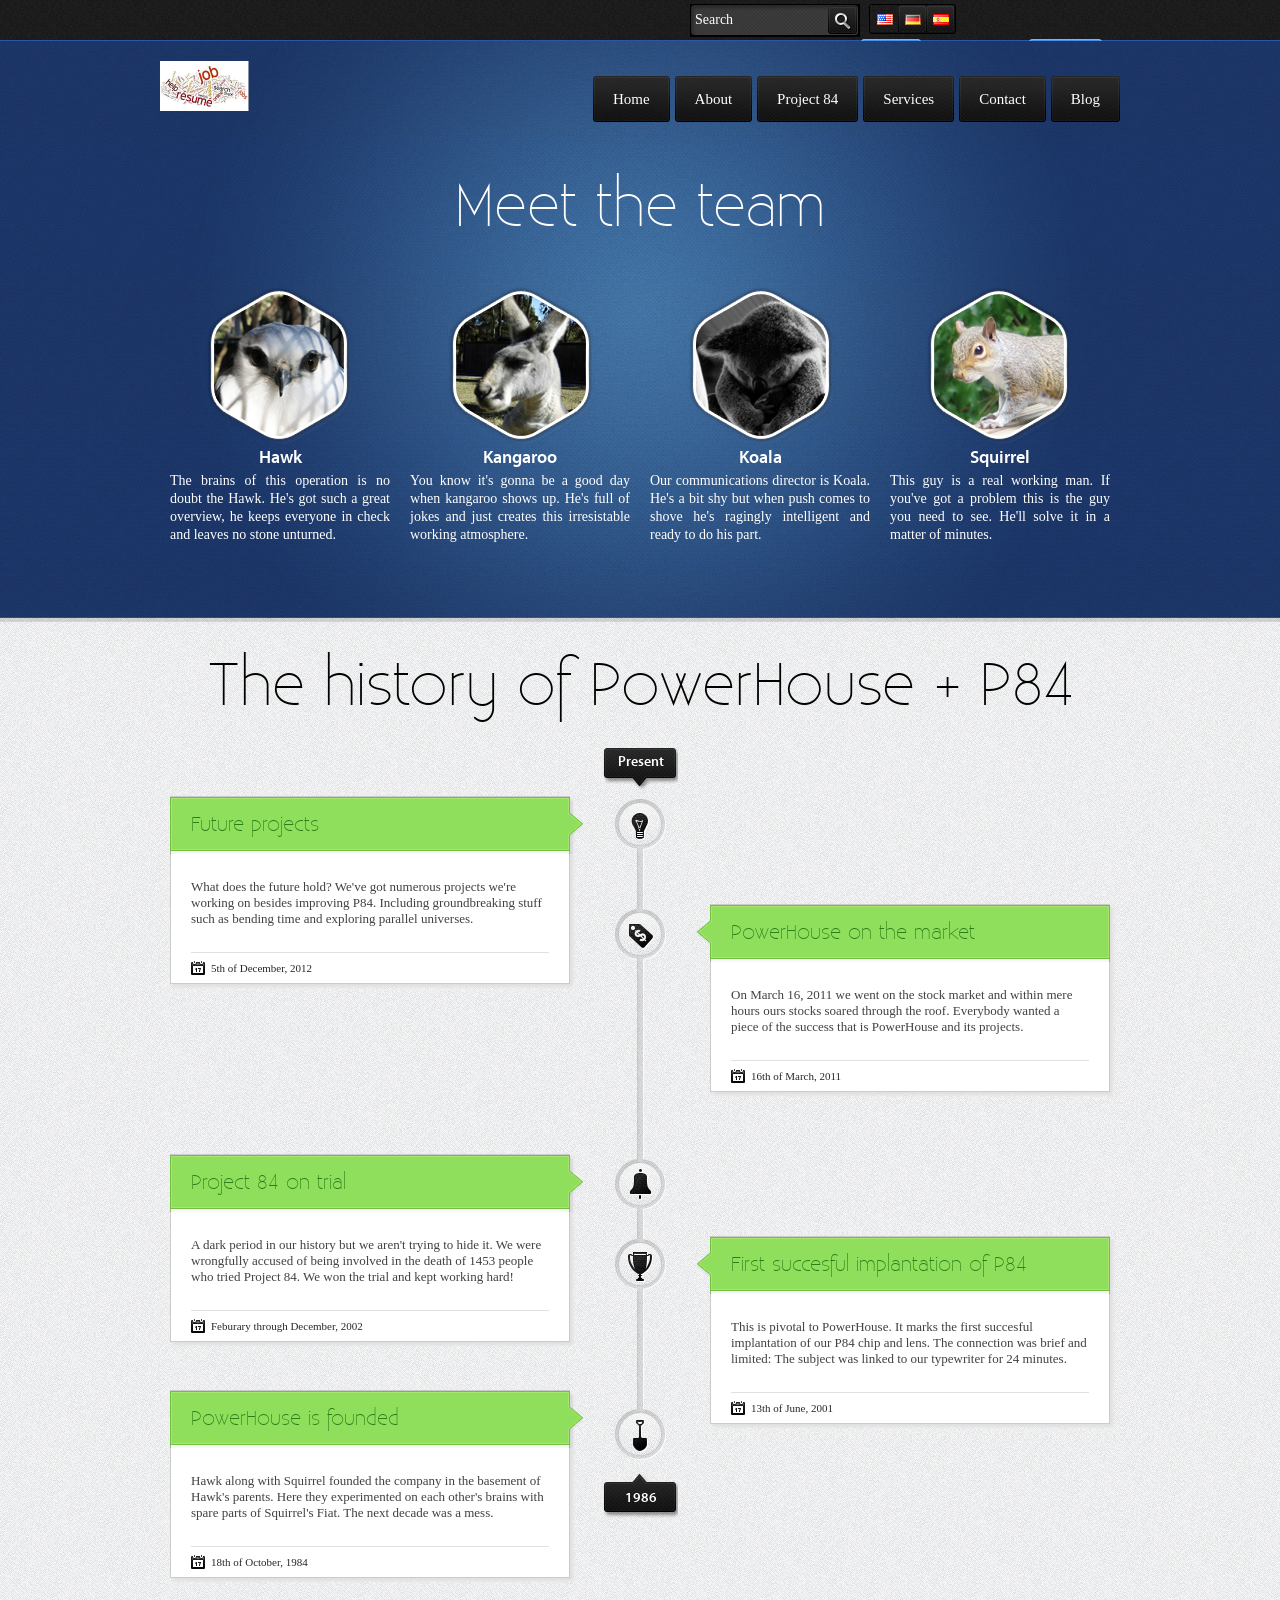
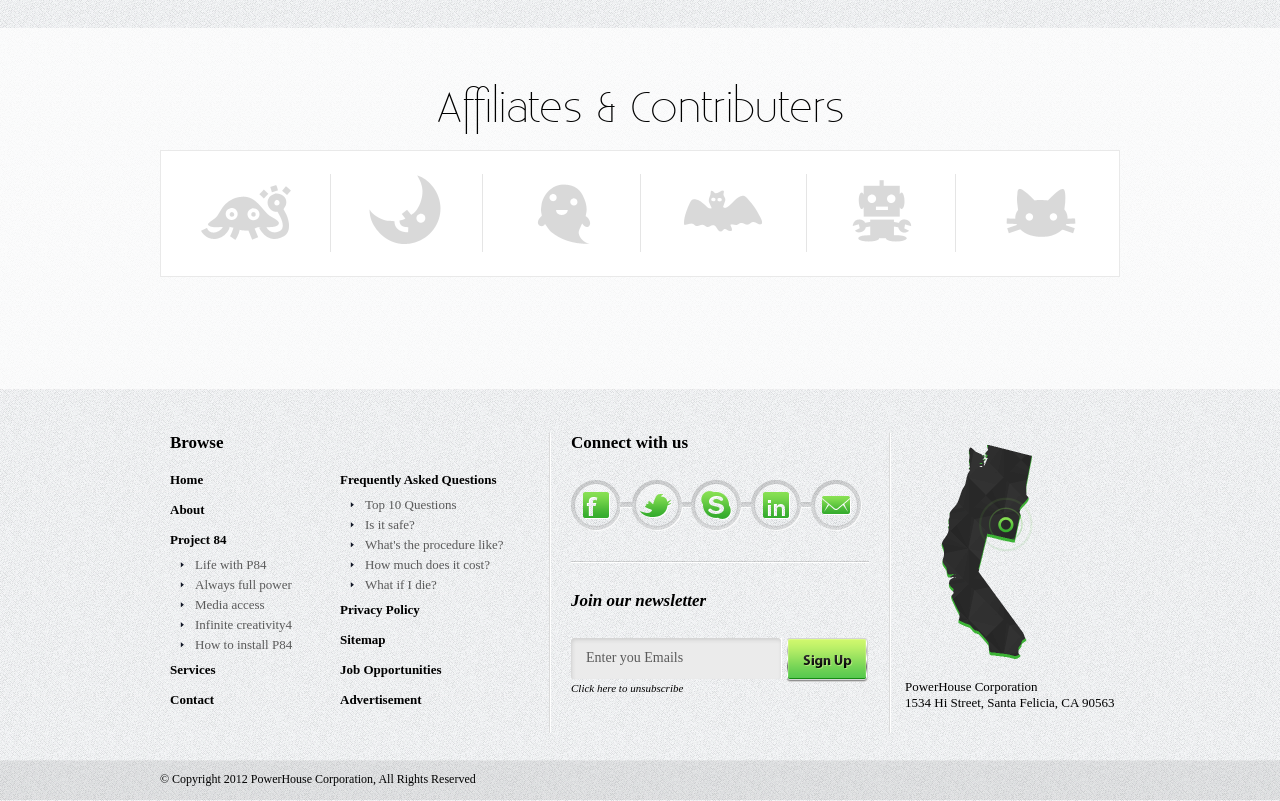
<file: web/temple/about.html>
<!DOCTYPE html PUBLIC "-//W3C//DTD XHTML 1.0 Transitional//EN" "http://www.w3.org/TR/xhtml1/DTD/xhtml1-transitional.dtd">
<html xmlns="http://www.w3.org/1999/xhtml">
<head>
<meta http-equiv="Content-Type" content="text/html; charset=utf-8" />
<title>Power House</title>
<link href="css/style.css" rel="stylesheet" type="text/css" />
<!--[if IE 7]><link rel="stylesheet" media="all" type="text/css" href="css/ie7.css" />
<![endif]-->
<!--[if IE 8]><link rel="stylesheet" media="all" type="text/css" href="css/ie8.css" />
<![endif]-->
<link href="fonts/stylesheet.css" rel="stylesheet" type="text/css" />
<!--slidercss-->
<link rel="stylesheet" href="css/basic-jquery-slider.css" />
<script src="js/jquery-1.6.2.min.js" type="text/javascript" language="javascript"></script>
<script type="text/javascript" src="js/pie.js" language="javascript"></script>
<script type="text/javascript" src="js/custom.js"></script>
<script type="text/javascript" src="js/input.js" language="javascript"></script>
<style type="text/css">
ul.bjqs h1, ol.bjqs-markers li a {
	behavior: url("js/PIE.htc") !important;
}
</style>


</head>

<body>
<!--Header Start Here-->
<div id="header">
  <div id="top_header">
    <div class="center_frame">
      <div class="top">
        <form name="search" method="post" action="">
          <div class="search">
            <input type="text" value="Search" />
            <a href="default.htm"></a> </div>
        </form>
        <div class="language"> <a href="#" class="english active">&nbsp;</a> <a href="#" class="german">&nbsp;</a> <a href="#" class="spanish">&nbsp;</a> </div>
        <div class="login"> <a href="login.html" class="login_img">&nbsp;</a> <a href="register.html" class="register">&nbsp;</a> </div>
      </div>
    </div>
  </div>
  <!--Top Header End Here-->
  <div id="logo_nav">
    <div class="bg">
      <div class="center_frame"> 
        <!--Logo And Navigation Start Here-->
        <div class="logo"> <a href="index.html"><img src="images/logo.png" alt=""  /></a> </div>
        <ul id="navigation">
          <li><a href="index.html"><span>Home</span></a></li>
          <li><a href="about.html"><span>About</span></a></li>
          <li><a href="#"><span>Project 84</span></a>
            <ul>
              <li> <a href="project.html" class="life">Life with P84</a> <span class="nav_line"></span></li>
              <li> <a href="#" class="life_1">Always full power</a> <span class="nav_line"></span></li>
              <li> <a href="#" class="life_2">Media access</a> <span class="nav_line"></span></li>
              <li> <a href="#" class="life_3">Infinite creativity</a> <span class="nav_line"></span></li>
              <li> <a href="#" class="life_4">How to install P84</a> </li>
            </ul>
          </li>
          <li><a href="services.html"><span>Services</span></a></li>
          <li><a href="contact.html"><span>Contact</span></a></li>
          <li><a href="blog.html"><span>Blog</span></a></li>
        </ul>
        <!--Logo And Navigation End Here--> 
        <!--CHANGE ONLY THIS PART HERE--> 
        <!--About Top Start Here -->
        <div id="about_us">
          <h1>Meet the team</h1>
          <ul class="meet_the_team">
            <li> <a href="#" class="hawk">&nbsp;</a> <strong>Hawk</strong>
              <p>The brains of this operation is no doubt the Hawk. He's got such a great overview, he keeps everyone in check and leaves no stone unturned.</p>
            </li>
            <li> <a href="#" class="kangaroo">&nbsp;</a> <strong>Kangaroo</strong>
              <p>You know it's gonna be a good day when kangaroo shows up. He's full of jokes and just creates this irresistable working atmosphere.</p>
            </li>
            <li> <a href="#" class="koala">&nbsp;</a> <strong>Koala</strong>
              <p>Our communications director is Koala. He's a bit shy but when push comes to shove he's ragingly intelligent and ready to do his part.</p>
            </li>
            <li> <a href="#" class="squirrel">&nbsp;</a> <strong>Squirrel</strong>
              <p>This guy is a real working man. If you've got a problem this is the guy you need to see. He'll solve it in a matter of minutes.</p>
            </li>
          </ul>
        </div>
        <!--About Top Start Here --> 
        <!--CHANGE ONLY UPERE PART IN INNER PAGES--> 
      </div>
    </div>
  </div>
</div>
<!--Header End Here--> 
<!--Wrapper Start Here-->
<div id="wrapper"> 
  <!-- About Wrapper Top Start Here-->
  <div id="wrapper_top_about">
    <div class="center_frame">
      <h2>The history of PowerHouse &#43; P84</h2>
      <!--About Left Start-->
      <div id="about_left">
        <div class="future_projects"> <img src="images/toltip_left.png" alt="" class="toltip_left"  />
          <h3>Future projects</h3>
          <p>What does the future hold? We've got numerous projects we're working on besides improving P84. Including groundbreaking stuff such as bending time and exploring parallel universes.</p>
          <em>5th of December, 2012</em> </div>
        <div class="project_trial"> <img src="images/toltip_left.png" alt="" class="toltip_left"  />
          <h3>Project 84 on trial</h3>
          <p>A dark period in our history but we aren't trying to hide it. We were wrongfully accused of being involved in the death of 1453 people who tried Project 84. We won the trial and kept working hard!</p>
          <em>Feburary through December, 2002</em> </div>
        <div class="power_house"> <img src="images/toltip_left.png" alt="" class="toltip_left"  />
          <h3>PowerHouse is founded</h3>
          <p>Hawk along with Squirrel founded the company in the basement of Hawk's parents. Here they experimented on each other's brains with spare parts of Squirrel's Fiat. The next decade was a mess.</p>
          <em>18th of October, 1984</em> </div>
      </div>
      <!--About Left End--> 
      <!--About Middle Start-->
      <div id="about_middle"> <a href="#" class="present">Present</a> <span class="drop_title"></span> <a href="#" class="year_date">1986</a> </div>
      <!--About Middle End--> 
      <!--About Right Start-->
      <div id="about_right">
        <div class="powerhouse_market"> <img src="images/toltip_right.png" alt="" class="toltip_right" />
          <h3>PowerHouse on the market</h3>
          <p>On March 16, 2011 we went on the stock market and within mere hours ours stocks soared through the roof. Everybody wanted a piece of the success that is PowerHouse and its projects.</p>
          <em>16th of March, 2011</em> </div>
        <div class="implantation_first"> <img src="images/toltip_right.png" alt="" class="toltip_right" />
          <h3>First succesful implantation of P84</h3>
          <p>This is pivotal to PowerHouse. It marks the first succesful implantation of our P84 chip and lens. The connection was brief and limited: The subject was linked to our typewriter for 24 minutes.</p>
          <em>13th of June, 2001</em> </div>
      </div>
      <!--About Right End--> 
    </div>
  </div>
  <!-- About Wrapper Top End Here--> 
  <!--About Affiliates Start Here-->
  <div id="affiliates">
    <div class="center_frame">
      <h1>Affiliates &#38; Contributers</h1>
      <ul class="affiliates_contributers">
      	<li><img src="images/affiliates_sprit_01.png" alt=""  /></li>
        <li><img src="images/affiliates_sprit_03.png" alt=""  /></li>
        <li><img src="images/affiliates_sprit_05.png" alt=""  /></li>
        <li><img src="images/affiliates_sprit_07.png" alt=""  /></li>
        <li><img src="images/affiliates_sprit_09.png" alt=""  /></li>
        <li><img src="images/affiliates_sprit_11.png" alt=""  /></li>
      </ul>
    </div>
  </div>
  <!--About Affiliates End Here--> 
</div>
<!--Wrapper End Here-->
<div id="footer">
  <div id="footer1">
    <div id="fbox1">
      <h2>Browse</h2>
      <ul>
        <li><a href="index.html">Home</a></li>
        <li><a href="about.html">About</a></li>
        <li><a href="default.htm">Project 84</a>
          <ul class="fsub-menu">
            <li><a href="project.html">Life with P84</a></li>
            <li><a href="#">Always full power</a></li>
            <li><a href="#">Media access</a></li>
            <li><a href="#">Infinite creativity4</a></li>
            <li><a href="#">How to install P84</a></li>
          </ul>
        </li>
        <li><a href="services.html">Services</a></li>
        <li><a href="contact.html">Contact</a></li>
      </ul>
      <ul>
        <li><a href="#">Frequently Asked Questions</a>
          <ul class="fsub-menu">
            <li><a href="#">Top 10 Questions</a></li>
            <li><a href="#">Is it safe?</a></li>
            <li><a href="#">What's the procedure like?</a></li>
            <li><a href="#">How much does it cost?</a></li>
            <li><a href="#">What if I die?</a></li>
          </ul>
        </li>
        <li><a href="#">Privacy Policy</a></li>
        <li><a href="#">Sitemap</a> </li>
        <li><a href="#">Job Opportunities</a></li>
        <li><a href="#">Advertisement</a></li>
      </ul>
    </div>
    <div id="fbox2">
      <h2>Connect with us</h2>
      <div class="share"> <a href="../../../www.facebook.com/default.htm" class="facebook">&nbsp;</a> <a href="../../../www.twitter.com/default.htm" class="twitter">&nbsp;</a> <a href="#" class="skype">&nbsp;</a> <a href="#" class="in">&nbsp;</a> <a href="#" class="email">&nbsp;</a> </div>
      <form name="signup" method="post" action="">
        <div class="newsletter">
          <h2>Join our newsletter</h2>
          <input name="" type="text" value="Enter you Emails" />
          <input name="" type="submit" />
          <a href="#">Click here to unsubscribe</a> </div>
      </form>
    </div>
    <div id="fbox3"> <img src="images/footer-pic.png" width="92" height="214" alt="" /> <span>PowerHouse Corporation<br />
      1534 Hi Street, Santa Felicia, CA 90563</span> </div>
  </div>
  <div id="copyrights">
    <div>&copy; Copyright 2012 PowerHouse Corporation, All Rights Reserved</div>
  </div>
</div>

</body>
</html>
</file>
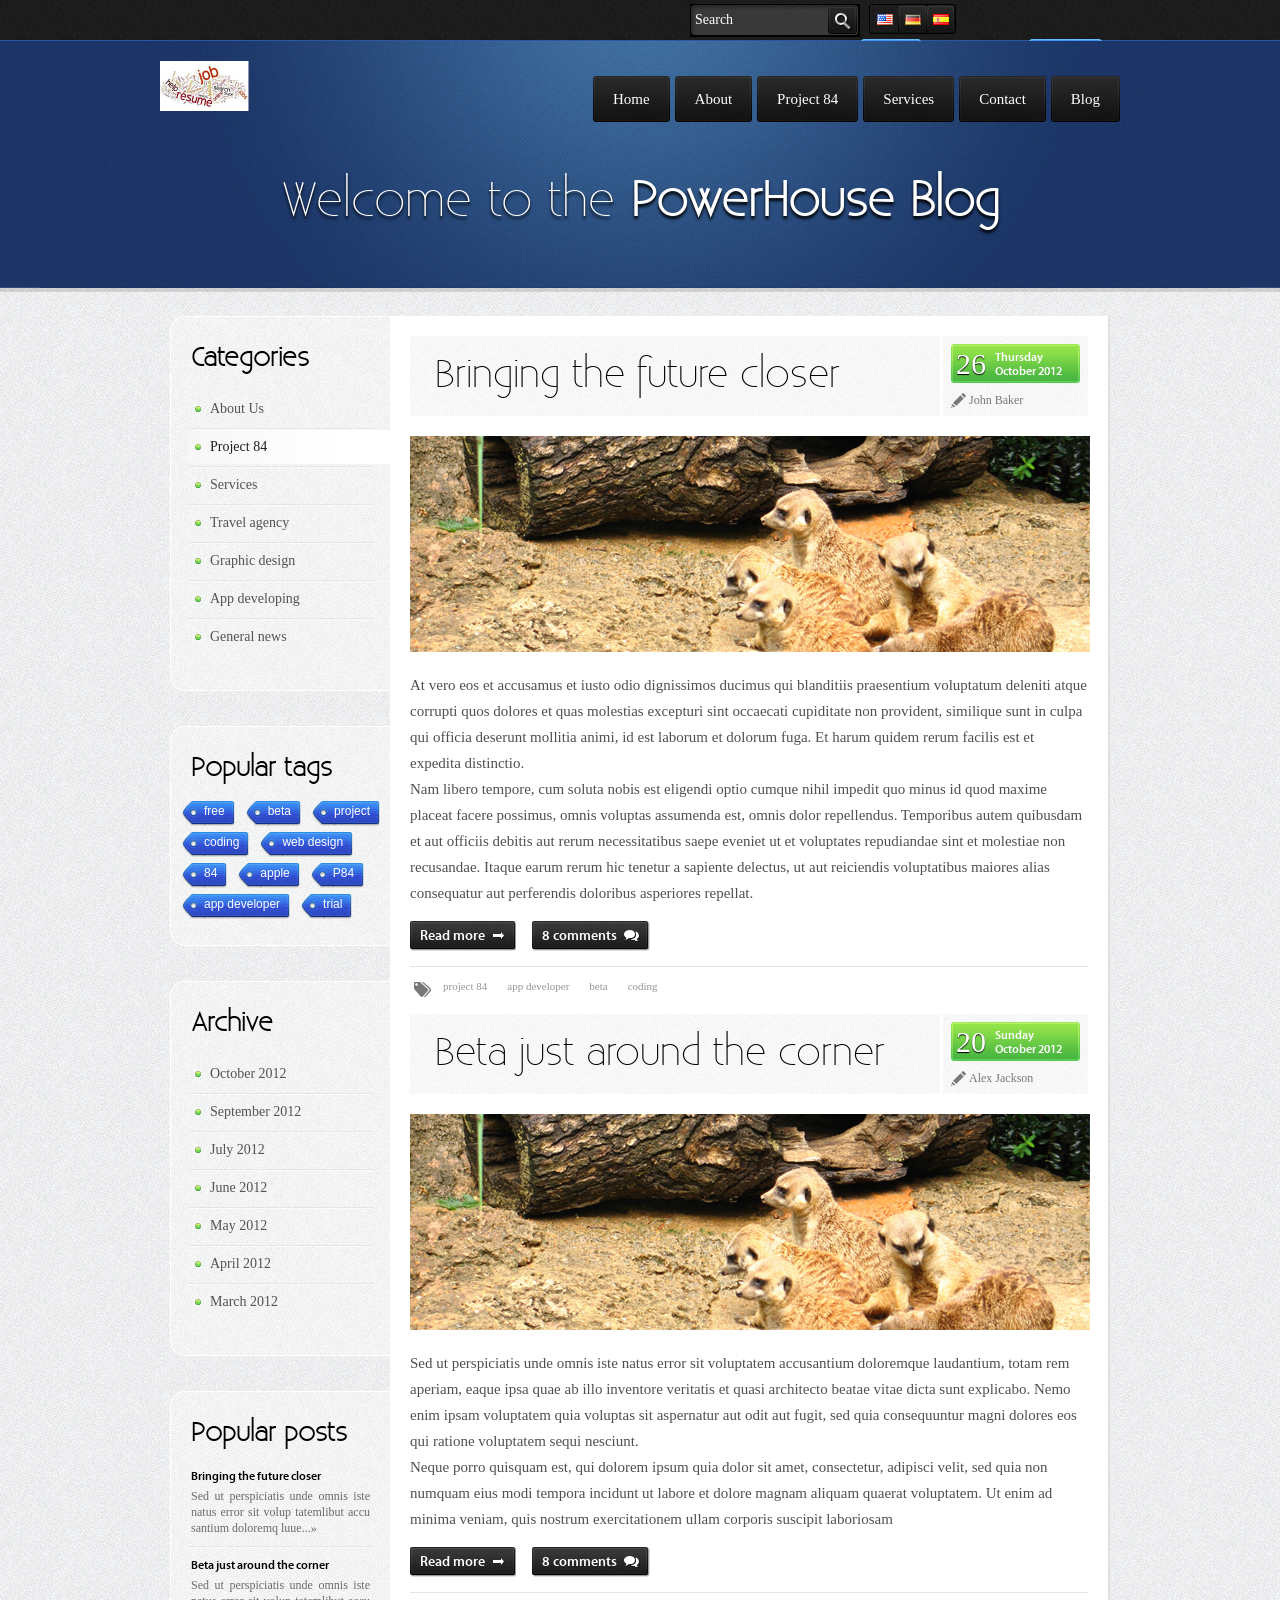
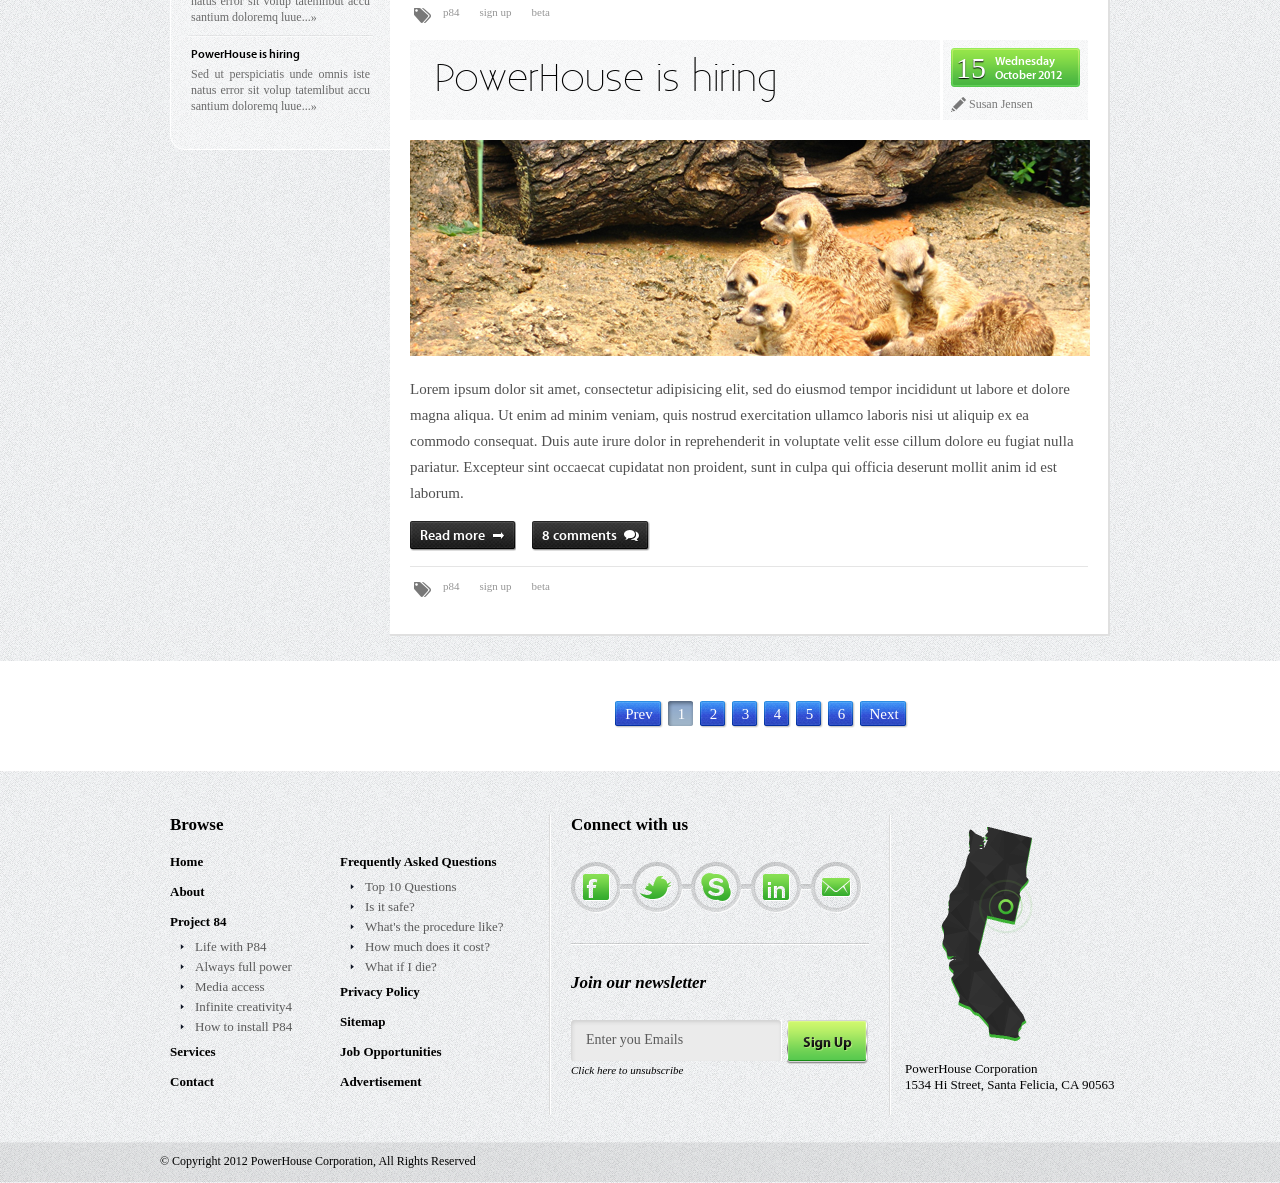
<file: web/temple/blog.html>
<!DOCTYPE html PUBLIC "-//W3C//DTD XHTML 1.0 Transitional//EN" "http://www.w3.org/TR/xhtml1/DTD/xhtml1-transitional.dtd">
<html xmlns="http://www.w3.org/1999/xhtml">
<head>
<meta http-equiv="Content-Type" content="text/html; charset=utf-8" />
<title>Power House</title>
<link href="css/style.css" rel="stylesheet" type="text/css" />
<!--[if IE 7]><link rel="stylesheet" media="all" type="text/css" href="css/ie7.css" />
<![endif]-->
<!--[if IE 8]><link rel="stylesheet" media="all" type="text/css" href="css/ie8.css" />
<![endif]-->
<link href="fonts/stylesheet.css" rel="stylesheet" type="text/css" />
<!--slidercss-->
<link rel="stylesheet" href="css/basic-jquery-slider.css" />
<script src="js/jquery-1.6.2.min.js" type="text/javascript" language="javascript"></script>
<script type="text/javascript" src="js/pie.js" language="javascript"></script>
<script type="text/javascript" src="js/custom.js"></script>
<script type="text/javascript" src="js/input.js" language="javascript"></script>
<style type="text/css">
ul.bjqs h1, ol.bjqs-markers li a, #blog_cat {
 behavior: url("js/PIE.htc") !important;
}
</style>


</head>

<body>
<!--Header Start Here-->
<div id="header">
  <div id="top_header">
    <div class="center_frame">
      <div class="top">
        <form name="search" method="post" action="">
          <div class="search">
            <input type="text" value="Search" />
            <a href="default.htm"></a> </div>
        </form>
        <div class="language"> <a href="#" class="english active">&nbsp;</a> <a href="#" class="german">&nbsp;</a> <a href="#" class="spanish">&nbsp;</a> </div>
        <div class="login"> <a href="login.html" class="login_img">&nbsp;</a> <a href="register.html" class="register">&nbsp;</a> </div>
      </div>
    </div>
  </div>
  <!--Top Header End Here-->
  <div id="logo_nav">
    <div class="bg_111">
      <div class="center_frame"> 
        <!--Logo And Navigation Start Here-->
        <div class="logo"> <a href="index.html"><img src="images/logo.png" alt=""  /></a> </div>
        <ul id="navigation">
          <li><a href="index.html"><span>Home</span></a></li>
          <li><a href="about.html"><span>About</span></a></li>
          <li><a href="#"><span>Project 84</span></a>
            <ul>
              <li> <a href="project.html" class="life">Life with P84</a> <span class="nav_line"></span></li>
              <li> <a href="#" class="life_1">Always full power</a> <span class="nav_line"></span></li>
              <li> <a href="#" class="life_2">Media access</a> <span class="nav_line"></span></li>
              <li> <a href="#" class="life_3">Infinite creativity</a> <span class="nav_line"></span></li>
              <li> <a href="#" class="life_4">How to install P84</a> </li>
            </ul>
          </li>
          <li><a href="services.html"><span>Services</span></a></li>
          <li><a href="contact.html"><span>Contact</span></a></li>
          <li><a href="blog.html"><span>Blog</span></a></li>
        </ul>
        <!--Logo And Navigation End Here--> 
        <!--CHANGE ONLY THIS PART HERE--> 
        <!--Blog Top Start Here -->
        <div id="blog_top">
          <h1>Welcome to the <strong>PowerHouse Blog</strong></h1>
        </div>
        <!--Blog Top Start Here --> 
        <!--CHANGE ONLY UPERE PART IN INNER PAGES--> 
      </div>
    </div>
  </div>
</div>
<!--Header End Here--> 

<!--Wrapper Start Here-->
<div id="wrapper"><!--Top Wrapper End Here--> 
  <!--Blog Page Content Start Here-->
  <div id="blog_content">
    <div class="center_frame"> 
      <!--Blog Left Part Start Here-->
      <div id="blog_left"> 
        <!--Blog Categorie Start-->
        <div id="blog_cat" class="blog_side_bg">
          <h4>Categories</h4>
          <ul id="categories">
            <li><a href="#">About Us</a></li>
            <li><a href="#" class="active">Project 84</a></li>
            <li><a href="#">Services</a></li>
            <li><a href="#">Travel agency</a></li>
            <li><a href="#">Graphic design</a></li>
            <li><a href="#">App developing</a></li>
            <li><a href="#">General news</a></li>
          </ul>
        </div>
        <!--Blog Categorie End--> 
        <!--Popular Tags Start Here-->
        <div id="plpular_tags" class="blog_side_bg">
          <h4>Popular tags</h4>
          <ul id="plpular_tags_icon">
            <li><a href="#"><span>free</span></a></li>
            <li><a href="#"><span>beta</span></a></li>
            <li><a href="#"><span>project</span></a></li>
            <li><a href="#"><span>coding</span></a></li>
            <li><a href="#"><span>web design</span></a></li>
            <li><a href="#"><span>84</span></a></li>
            <li><a href="#"><span>apple</span></a></li>
            <li><a href="#"><span>P84</span></a></li>
            <li><a href="#"><span>app developer</span></a></li>
            <li><a href="#"><span>trial</span></a></li>
          </ul>
        </div>
        <!--Popular Tags End Here--> 
        <!--Archive Start Here-->
        <div id="archive" class="blog_side_bg">
          <h4>Archive</h4>
          <ul id="blog_archive">
            <li><a href="#">October 2012</a></li>
            <li><a href="#">September 2012</a></li>
            <li><a href="#">July 2012</a></li>
            <li><a href="#">June 2012</a></li>
            <li><a href="#">May 2012</a></li>
            <li><a href="#">April 2012</a></li>
            <li><a href="#">March 2012</a></li>
          </ul>
        </div>
        <!--Archive End Here--> 
        <!--Popular Posts Start Here-->
        <div id="polular" class="blog_side_bg">
          <h4>Popular posts</h4>
          <span class="margin"> <strong>Bringing the future closer</strong> <a href="blogpost.html">Sed ut perspiciatis unde omnis iste natus error sit volup tatemlibut accu santium doloremq luue...&raquo;</a> <em class="line_break_img">&nbsp;</em> </span> <span> <strong>Beta just around the corner</strong> <a href="blogpost.html">Sed ut perspiciatis unde omnis iste natus error sit volup tatemlibut accu santium doloremq luue...&raquo;</a> <em class="line_break_img">&nbsp;</em> </span> <span> <strong>PowerHouse is hiring</strong> <a href="blogpost.html">Sed ut perspiciatis unde omnis iste natus error sit volup tatemlibut accu santium doloremq luue...&raquo;</a> </span> </div>
        <!--Popular Posts Start Here--> 
      </div>
      <!--Blog Left Part End Here--> 
      <!--Blog Right Part Start Here-->
      <div id="blog_right"> 
        <!--First Post-->
        <div class="post_blog">
          <h2>Bringing the future closer</h2>
          <h3> <span class="post_date"> <code>26</code> <strong>Thursday</strong> <em>October 2012</em> </span> <dfn>John Baker</dfn> </h3>
          <img src="images/blog_post_img.png" alt=""  />
          <p>At vero eos et accusamus et iusto odio dignissimos ducimus qui blanditiis praesentium voluptatum deleniti atque corrupti quos dolores et quas molestias excepturi sint occaecati cupiditate non provident, similique sunt in culpa qui officia deserunt mollitia animi, id est laborum et dolorum fuga. Et harum quidem rerum facilis est et expedita distinctio.<br />
            Nam libero tempore, cum soluta nobis est eligendi optio cumque nihil impedit quo minus id quod maxime placeat facere possimus, omnis voluptas assumenda est, omnis dolor repellendus. Temporibus autem quibusdam et aut officiis debitis aut rerum necessitatibus saepe eveniet ut et voluptates repudiandae sint et molestiae non recusandae. Itaque earum rerum hic tenetur a sapiente delectus, ut aut reiciendis voluptatibus maiores alias consequatur aut perferendis doloribus asperiores repellat.</p>
          <a href="extra.html" class="blgo_read">Read more</a> <a href="blogpost.html" class="blgo_comment">8 comments</a>
          <div class="blgo_developer_icon">
            <ul>
              <li><a href="#"><img src="images/p84.png" alt="" />project 84</a></li>
              <li><a href="#">app developer</a></li>
              <li><a href="#">beta</a></li>
              <li><a href="#">coding</a></li>
            </ul>
          </div>
        </div>
        <!--Secont Post-->
        <div class="post_blog">
          <h2>Beta just around the corner</h2>
          <h3> <span class="post_date"> <code>20</code> <strong>Sunday</strong> <em>October 2012</em> </span> <dfn>Alex Jackson</dfn> </h3>
          <img src="images/blog_post_img.png" alt=""  />
          <p>Sed ut perspiciatis unde omnis iste natus error sit voluptatem accusantium doloremque laudantium, totam rem aperiam, eaque ipsa quae ab illo inventore veritatis et quasi architecto beatae vitae dicta sunt explicabo. Nemo enim ipsam voluptatem quia voluptas sit aspernatur aut odit aut fugit, sed quia consequuntur magni dolores eos qui ratione voluptatem sequi nesciunt.<br />
            Neque porro quisquam est, qui dolorem ipsum quia dolor sit amet, consectetur, adipisci velit, sed quia non numquam eius modi tempora incidunt ut labore et dolore magnam aliquam quaerat voluptatem.
            Ut enim ad minima veniam, quis nostrum exercitationem ullam corporis suscipit laboriosam</p>
          <a href="extra.html" class="blgo_read">Read more</a> <a href="blogpost.html" class="blgo_comment">8 comments</a>
          <div class="blgo_developer_icon">
            <ul>
              <li><a href="#"><img src="images/p84.png" alt="" />p84</a></li>
              <li><a href="#">sign up</a></li>
              <li><a href="#">beta</a></li>
            </ul>
          </div>
        </div>
        <!--Thired Post-->
        <div class="post_blog">
          <h2>PowerHouse is hiring</h2>
          <h3> <span class="post_date"> <code>15</code> <strong>Wednesday</strong> <em>October 2012</em> </span> <dfn>Susan Jensen</dfn> </h3>
          <img src="images/blog_post_img.png" alt=""  />
          <p>Lorem ipsum dolor sit amet, consectetur adipisicing elit, sed do eiusmod tempor incididunt ut labore et dolore magna aliqua. Ut enim ad minim veniam, quis nostrud exercitation ullamco laboris nisi ut aliquip ex ea commodo consequat. Duis aute irure dolor in reprehenderit in voluptate velit esse cillum dolore eu fugiat nulla pariatur. Excepteur sint occaecat cupidatat non proident, sunt in culpa qui officia deserunt mollit anim id est laborum.</p>
          <a href="extra.html" class="blgo_read">Read more</a> <a href="blogpost.html" class="blgo_comment">8 comments</a>
          <div class="blgo_developer_icon">
            <ul>
              <li><a href="#"><img src="images/p84.png" alt="" />p84</a></li>
              <li><a href="#">sign up</a></li>
              <li><a href="#">beta</a></li>
            </ul>
          </div>
        </div>
        <!--Add Post Before Here--> 
      </div>
      <!--Blog Right Part End Here--> 
    </div>
  </div>
  <!--Blog Page Content End Here--> 
  <!--Blog Page Navigation Start Here-->
  <div id="page_navigation">
    <div class="center_frame">
      <ul class="blog_page_nav">
        <li><a href="#" class="page_prev">Prev</a></li>
        <li><a href="#" class="active">1</a></li>
        <li><a href="#">2</a></li>
        <li><a href="#">3</a></li>
        <li><a href="#">4</a></li>
        <li><a href="#">5</a></li>
        <li><a href="#">6</a></li>
        <li><a href="#" class="page_next">Next</a></li>
      </ul>
    </div>
  </div>
  <!--Blog Page Navigation Start Here--> 
</div>
<!--Wrapper End Here-->
<div id="footer">
  <div id="footer1">
    <div id="fbox1">
      <h2>Browse</h2>
      <ul>
        <li><a href="index.html">Home</a></li>
        <li><a href="about.html">About</a></li>
        <li><a href="default.htm">Project 84</a>
          <ul class="fsub-menu">
            <li><a href="project.html">Life with P84</a></li>
            <li><a href="#">Always full power</a></li>
            <li><a href="#">Media access</a></li>
            <li><a href="#">Infinite creativity4</a></li>
            <li><a href="#">How to install P84</a></li>
          </ul>
        </li>
        <li><a href="services.html">Services</a></li>
        <li><a href="contact.html">Contact</a></li>
      </ul>
      <ul>
        <li><a href="#">Frequently Asked Questions</a>
          <ul class="fsub-menu">
            <li><a href="#">Top 10 Questions</a></li>
            <li><a href="#">Is it safe?</a></li>
            <li><a href="#">What's the procedure like?</a></li>
            <li><a href="#">How much does it cost?</a></li>
            <li><a href="#">What if I die?</a></li>
          </ul>
        </li>
        <li><a href="#">Privacy Policy</a></li>
        <li><a href="#">Sitemap</a> </li>
        <li><a href="#">Job Opportunities</a></li>
        <li><a href="#">Advertisement</a></li>
      </ul>
    </div>
    <div id="fbox2">
      <h2>Connect with us</h2>
      <div class="share"> <a href="../../../www.facebook.com/default.htm" class="facebook">&nbsp;</a> <a href="../../../www.twitter.com/default.htm" class="twitter">&nbsp;</a> <a href="#" class="skype">&nbsp;</a> <a href="#" class="in">&nbsp;</a> <a href="#" class="email">&nbsp;</a> </div>
      <form name="signup" method="post" action="">
        <div class="newsletter">
          <h2>Join our newsletter</h2>
          <input name="" type="text" value="Enter you Emails" />
          <input name="" type="submit"  />
          <a href="#">Click here to unsubscribe</a> </div>
      </form>
    </div>
    <div id="fbox3"> <img src="images/footer-pic.png" width="92" height="214" alt="" /> <span>PowerHouse Corporation<br />
      1534 Hi Street, Santa Felicia, CA 90563</span> </div>
  </div>
  <div id="copyrights">
    <div>&copy; Copyright 2012 PowerHouse Corporation, All Rights Reserved</div>
  </div>
</div>

</body>
</html>
</file>
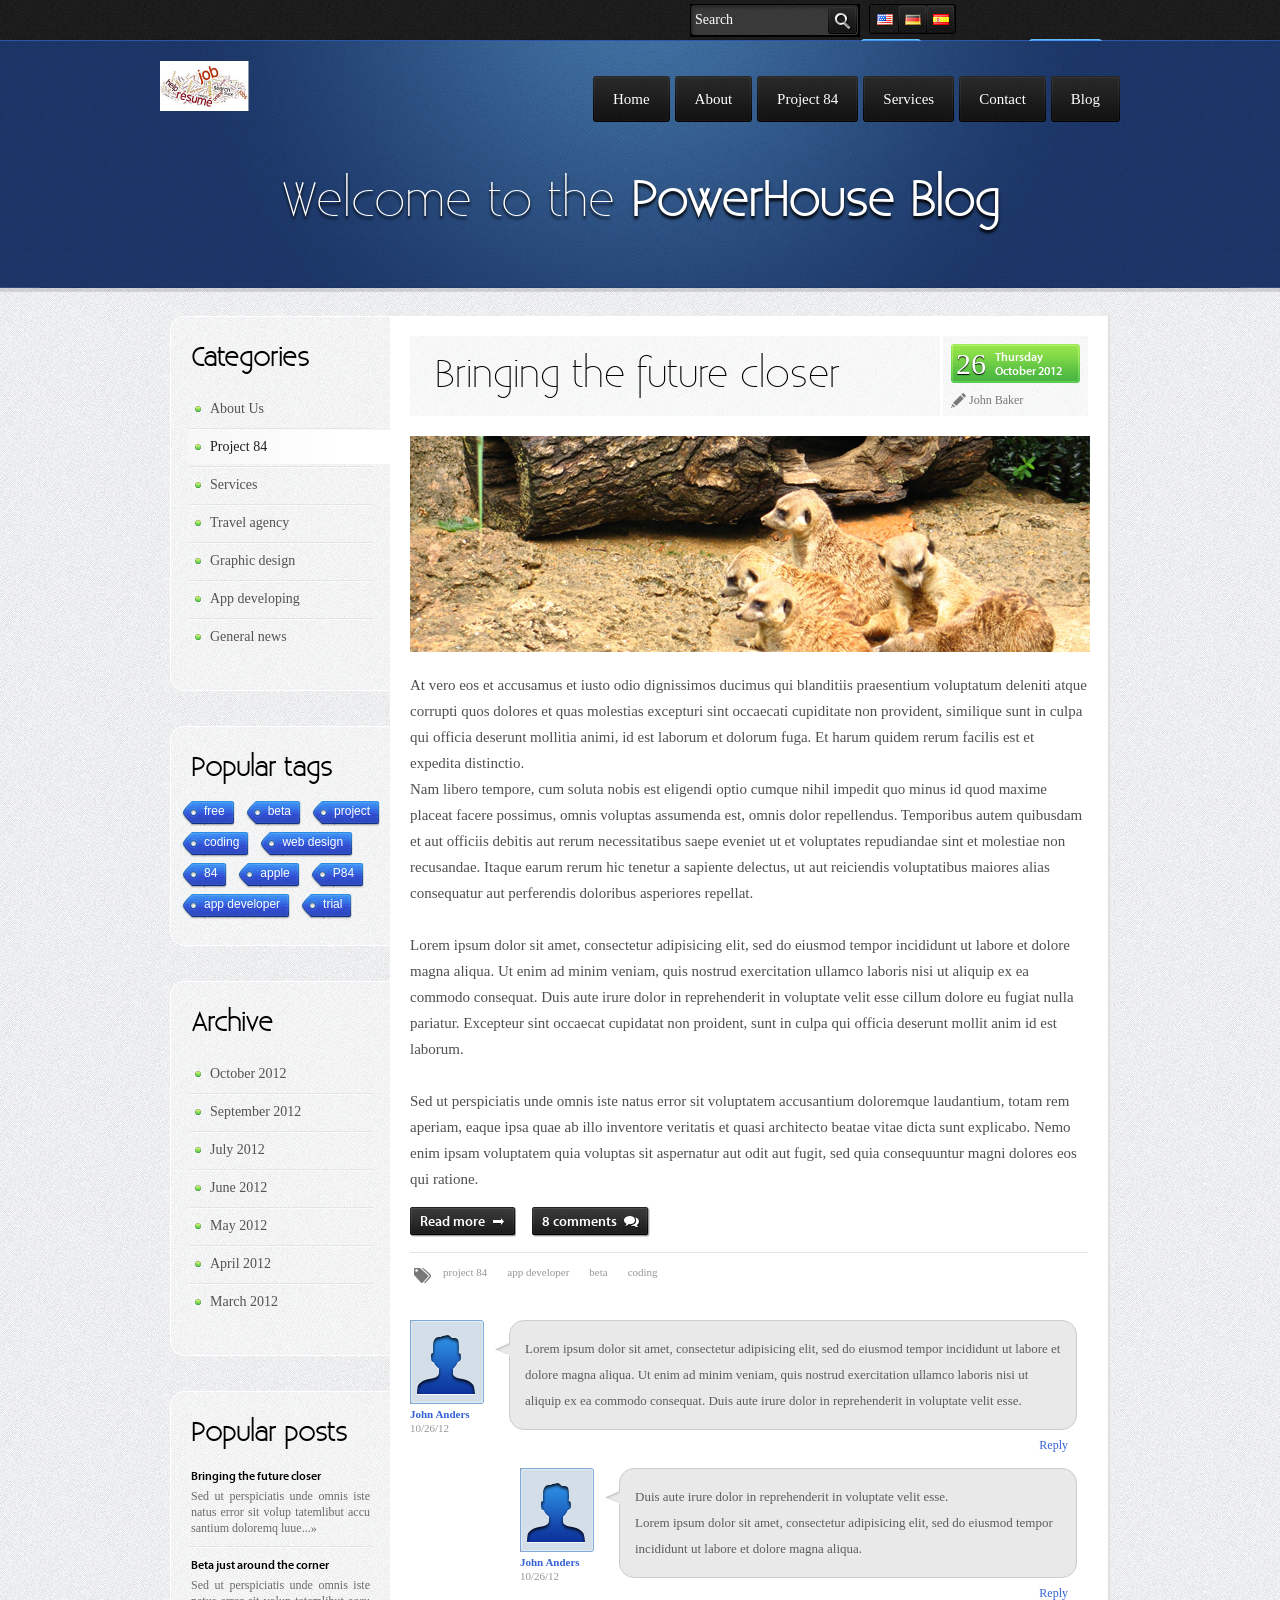
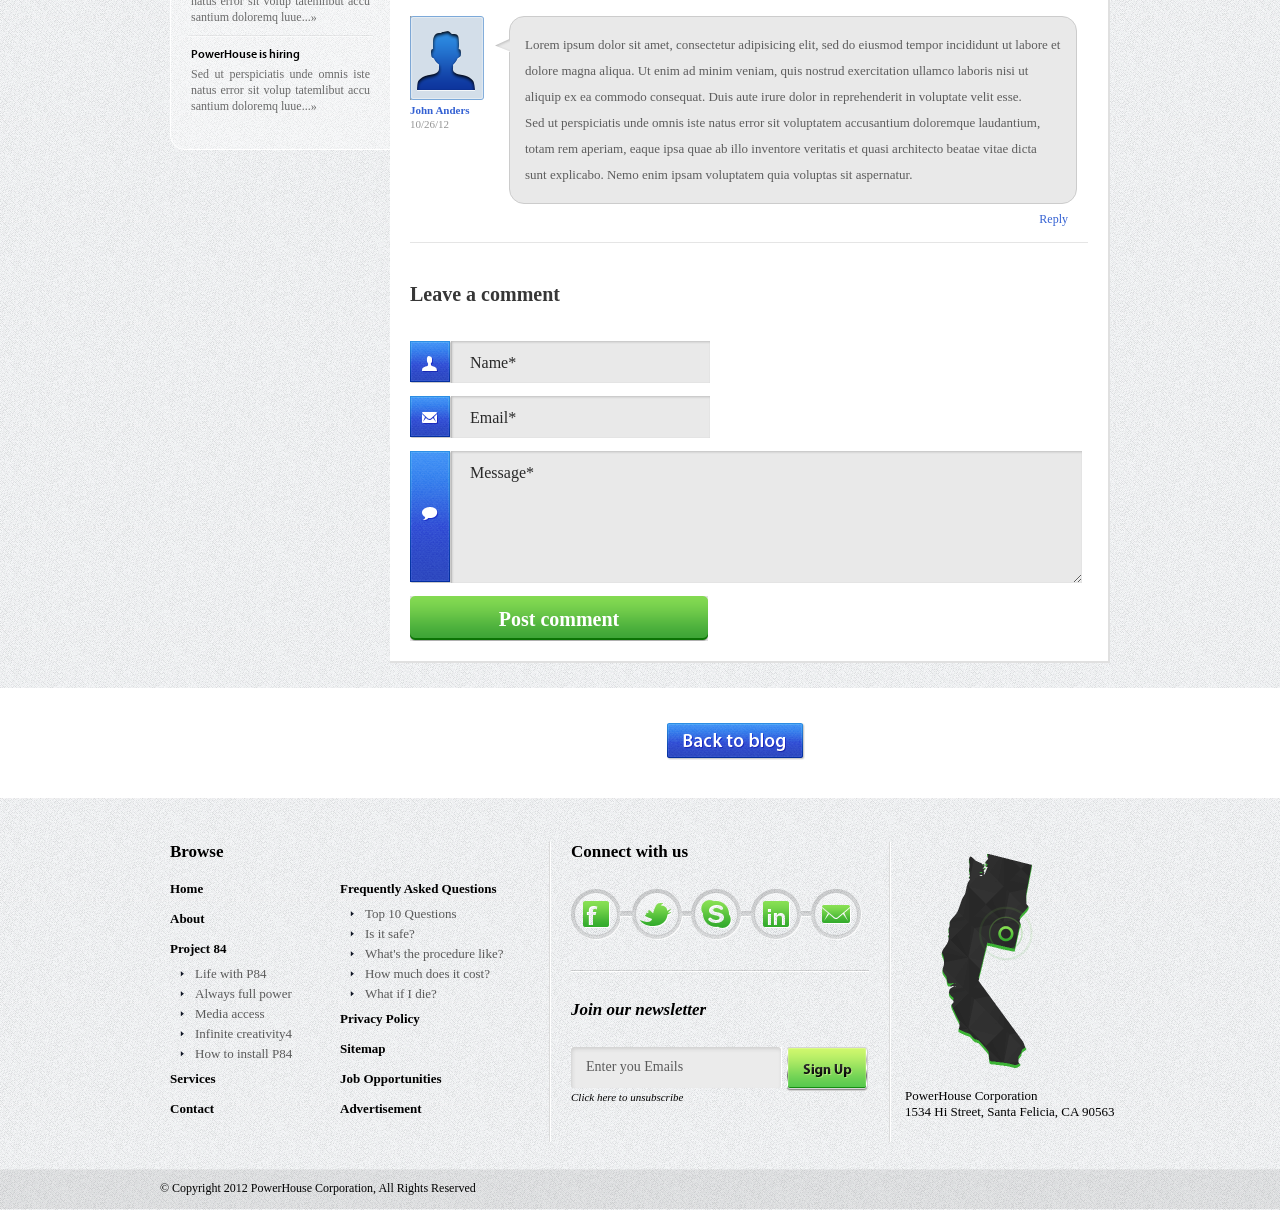
<file: web/temple/blogpost.html>
<!DOCTYPE html PUBLIC "-//W3C//DTD XHTML 1.0 Transitional//EN" "http://www.w3.org/TR/xhtml1/DTD/xhtml1-transitional.dtd">
<html xmlns="http://www.w3.org/1999/xhtml">
<head>
<meta http-equiv="Content-Type" content="text/html; charset=utf-8" />
<title>Power House</title>
<link href="css/style.css" rel="stylesheet" type="text/css" />
<!--[if IE 7]><link rel="stylesheet" media="all" type="text/css" href="css/ie7.css" />
<![endif]-->
<!--[if IE 8]><link rel="stylesheet" media="all" type="text/css" href="css/ie8.css" />
<![endif]-->
<link href="fonts/stylesheet.css" rel="stylesheet" type="text/css" />
<!--slidercss-->
<link rel="stylesheet" href="css/basic-jquery-slider.css" />
<script src="js/jquery-1.6.2.min.js" type="text/javascript" language="javascript"></script>
<script type="text/javascript" src="js/pie.js" language="javascript"></script>
<script type="text/javascript" src="js/custom.js"></script>
<script type="text/javascript" src="js/input.js" language="javascript"></script>
<style type="text/css">
ul.bjqs h1, ol.bjqs-markers li a, #blog_cat {
 behavior: url("js/PIE.htc") !important;
}
</style>


</head>

<body>
<!--Header Start Here-->
<div id="header">
  <div id="top_header">
    <div class="center_frame">
      <div class="top">
        <form name="search" method="post" action="">
          <div class="search">
            <input type="text" value="Search" />
            <a href="default.htm"></a> </div>
        </form>
        <div class="language"> <a href="#" class="english active">&nbsp;</a> <a href="#" class="german">&nbsp;</a> <a href="#" class="spanish">&nbsp;</a> </div>
        <div class="login"> <a href="login.html" class="login_img">&nbsp;</a> <a href="register.html" class="register">&nbsp;</a> </div>
      </div>
    </div>
  </div>
  <!--Top Header End Here-->
  <div id="logo_nav">
    <div class="bg_111">
      <div class="center_frame"> 
        <!--Logo And Navigation Start Here-->
        <div class="logo"> <a href="index.html"><img src="images/logo.png" alt=""  /></a> </div>
        <ul id="navigation">
          <li><a href="index.html"><span>Home</span></a></li>
          <li><a href="about.html"><span>About</span></a></li>
          <li><a href="#"><span>Project 84</span></a>
            <ul>
              <li> <a href="project.html" class="life">Life with P84</a> <span class="nav_line"></span></li>
              <li> <a href="#" class="life_1">Always full power</a> <span class="nav_line"></span></li>
              <li> <a href="#" class="life_2">Media access</a> <span class="nav_line"></span></li>
              <li> <a href="#" class="life_3">Infinite creativity</a> <span class="nav_line"></span></li>
              <li> <a href="#" class="life_4">How to install P84</a> </li>
            </ul>
          </li>
          <li><a href="services.html"><span>Services</span></a></li>
          <li><a href="contact.html"><span>Contact</span></a></li>
          <li><a href="blog.html"><span>Blog</span></a></li>
        </ul>
        <!--Logo And Navigation End Here--> 
        <!--CHANGE ONLY THIS PART HERE--> 
        <!--Blog Top Start Here -->
        <div id="blog_top">
          <h1>Welcome to the <strong>PowerHouse Blog</strong></h1>
        </div>
        <!--Blog Top Start Here --> 
        <!--CHANGE ONLY UPERE PART IN INNER PAGES--> 
      </div>
    </div>
  </div>
</div>
<!--Header End Here--> 

<!--Wrapper Start Here-->
<div id="wrapper"><!--Top Wrapper End Here--> 
  <!--Blog Page Content Start Here-->
  <div id="blog_content">
    <div class="center_frame"> 
      <!--Blog Left Part Start Here-->
      <div id="blog_left"> 
        <!--Blog Categorie Start-->
        <div id="blog_cat" class="blog_side_bg">
          <h4>Categories</h4>
          <ul id="categories">
            <li><a href="#">About Us</a></li>
            <li><a href="#" class="active">Project 84</a></li>
            <li><a href="#">Services</a></li>
            <li><a href="#">Travel agency</a></li>
            <li><a href="#">Graphic design</a></li>
            <li><a href="#">App developing</a></li>
            <li><a href="#">General news</a></li>
          </ul>
        </div>
        <!--Blog Categorie End--> 
        <!--Popular Tags Start Here-->
        <div id="plpular_tags" class="blog_side_bg">
          <h4>Popular tags</h4>
          <ul id="plpular_tags_icon">
            <li><a href="#"><span>free</span></a></li>
            <li><a href="#"><span>beta</span></a></li>
            <li><a href="#"><span>project</span></a></li>
            <li><a href="#"><span>coding</span></a></li>
            <li><a href="#"><span>web design</span></a></li>
            <li><a href="#"><span>84</span></a></li>
            <li><a href="#"><span>apple</span></a></li>
            <li><a href="#"><span>P84</span></a></li>
            <li><a href="#"><span>app developer</span></a></li>
            <li><a href="#"><span>trial</span></a></li>
          </ul>
        </div>
        <!--Popular Tags End Here--> 
        <!--Archive Start Here-->
        <div id="archive" class="blog_side_bg">
          <h4>Archive</h4>
          <ul id="blog_archive">
            <li><a href="#">October 2012</a></li>
            <li><a href="#">September 2012</a></li>
            <li><a href="#">July 2012</a></li>
            <li><a href="#">June 2012</a></li>
            <li><a href="#">May 2012</a></li>
            <li><a href="#">April 2012</a></li>
            <li><a href="#">March 2012</a></li>
          </ul>
        </div>
        <!--Archive End Here--> 
        <!--Popular Posts Start Here-->
        <div id="polular" class="blog_side_bg">
          <h4>Popular posts</h4>
          <span class="margin"> <strong>Bringing the future closer</strong> <a href="#">Sed ut perspiciatis unde omnis iste natus error sit volup tatemlibut accu santium doloremq luue...&raquo;</a> <em class="line_break_img">&nbsp;</em> </span> <span> <strong>Beta just around the corner</strong> <a href="#">Sed ut perspiciatis unde omnis iste natus error sit volup tatemlibut accu santium doloremq luue...&raquo;</a> <em class="line_break_img">&nbsp;</em> </span> <span> <strong>PowerHouse is hiring</strong> <a href="#">Sed ut perspiciatis unde omnis iste natus error sit volup tatemlibut accu santium doloremq luue...&raquo;</a> </span> </div>
        <!--Popular Posts Start Here--> 
      </div>
      <!--Blog Left Part End Here--> 
      <!--Blog Right Part Start Here-->
      <div id="blog_right"> 
        <!--First Post-->
        <div class="post_blog">
          <h2>Bringing the future closer</h2>
          <h3> <span class="post_date"> <code>26</code> <strong>Thursday</strong> <em>October 2012</em> </span> <dfn>John Baker</dfn> </h3>
          <img src="images/blog_post_img.png" alt=""  />
          <p>At vero eos et accusamus et iusto odio dignissimos ducimus qui blanditiis praesentium voluptatum deleniti atque corrupti quos dolores et quas molestias excepturi sint occaecati cupiditate non provident, similique sunt in culpa qui officia deserunt mollitia animi, id est laborum et dolorum fuga. Et harum quidem rerum facilis est et expedita distinctio.<br />
            Nam libero tempore, cum soluta nobis est eligendi optio cumque nihil impedit quo minus id quod maxime placeat facere possimus, omnis voluptas assumenda est, omnis dolor repellendus. Temporibus autem quibusdam et aut officiis debitis aut rerum necessitatibus saepe eveniet ut et voluptates repudiandae sint et molestiae non recusandae. Itaque earum rerum hic tenetur a sapiente delectus, ut aut reiciendis voluptatibus maiores alias consequatur aut perferendis doloribus asperiores repellat.<br />
            <br />
            Lorem ipsum dolor sit amet, consectetur adipisicing elit, sed do eiusmod tempor incididunt ut labore et dolore magna aliqua. Ut enim ad minim veniam, quis nostrud exercitation ullamco laboris nisi ut aliquip ex ea commodo consequat. Duis aute irure dolor in reprehenderit in voluptate velit esse cillum dolore eu fugiat nulla pariatur. Excepteur sint occaecat cupidatat non proident, sunt in culpa qui officia deserunt mollit anim id est laborum.<br />
            <br />
            Sed ut perspiciatis unde omnis iste natus error sit voluptatem accusantium doloremque laudantium, totam rem aperiam, eaque ipsa quae ab illo inventore veritatis et quasi architecto beatae vitae dicta sunt explicabo. Nemo enim ipsam voluptatem quia voluptas sit aspernatur aut odit aut fugit, sed quia consequuntur magni dolores eos qui ratione.</p>
          <a href="#" class="blgo_read">Read more</a> <a href="#" class="blgo_comment">8 comments</a>
          <div class="blgo_developer_icon">
            <ul>
              <li><a href="#"><img src="images/p84.png" alt="" />project 84</a></li>
              <li><a href="#">app developer</a></li>
              <li><a href="#">beta</a></li>
              <li><a href="#">coding</a></li>
            </ul>
          </div>
        </div>
        <!--Leave Comment-->
        <div id="leave_comment"> 
          <!--First Comment-->
          <div class="person_icon">
            <h5> <img src="images/anoyous.png" alt=""  /> <span>John Anders</span> <em>10/26/12</em> </h5>
            <div class="person_comment"> <img src="images/anoyous_icon.png" alt="" class="comment_tooltip"  /> Lorem ipsum dolor sit amet, consectetur adipisicing elit, sed do eiusmod tempor incididunt ut labore et dolore magna aliqua. Ut enim ad minim veniam, quis nostrud exercitation ullamco laboris nisi ut aliquip ex ea commodo consequat. Duis aute irure dolor in reprehenderit in voluptate velit esse. </div>
            <a href="#">Reply</a> </div>
          <!--Secont Comment-->
          <div class="person_icon leve_margin">
            <h5> <img src="images/anoyous.png" alt=""  /> <span>John Anders</span> <em>10/26/12</em> </h5>
            <div class="person_comment short_width"> <img src="images/anoyous_icon.png" alt="" class="comment_tooltip"  /> Duis aute irure dolor in reprehenderit in voluptate velit esse.<br />
              Lorem ipsum dolor sit amet, consectetur adipisicing elit, sed do eiusmod tempor incididunt ut labore et dolore magna aliqua. </div>
            <a href="#">Reply</a> </div>
          <!--Thired Comment-->
          <div class="person_icon">
            <h5> <img src="images/anoyous.png" alt=""  /> <span>John Anders</span> <em>10/26/12</em> </h5>
            <div class="person_comment"> <img src="images/anoyous_icon.png" alt="" class="comment_tooltip"  /> Lorem ipsum dolor sit amet, consectetur adipisicing elit, sed do eiusmod tempor incididunt ut labore et dolore magna aliqua. Ut enim ad minim veniam, quis nostrud exercitation ullamco laboris nisi ut aliquip ex ea commodo consequat. Duis aute irure dolor in reprehenderit in voluptate velit esse.<br />
              Sed ut perspiciatis unde omnis iste natus error sit voluptatem accusantium doloremque laudantium, totam rem aperiam, eaque ipsa quae ab illo inventore veritatis et quasi architecto beatae vitae dicta sunt explicabo. Nemo enim ipsam voluptatem quia voluptas sit aspernatur. </div>
            <a href="#">Reply</a> </div>
          <!--Add Pomment Before Here--> 
        </div>
        <!--Leave Comment End Here--> 
        <!--Leave Comment Form Start Here-->
        <div id="comment_form">
          <h2>Leave a comment</h2>
          <form action="" name="levecomment" method="post">
            <input type="text" value="Name*" class="comment_name"  />
            <input type="text" value="Email*" class="comment_email"  />
            <textarea class="coment_message" rows="" cols="" >Message*</textarea>
            <input type="submit" value="Post comment" name="submit" />
          </form>
        </div>
        <!--Leave Comment Form End Here--> 
      </div>
      <!--Blog Right Part End Here--> 
    </div>
  </div>
  <!--Blog Page Content End Here--> 
  <!--Blog Page Navigation Start Here-->
  <div id="page_navigation">
    <div class="center_frame"> <a href="blog.html" class="leave_back">&nbsp;</a> </div>
  </div>
  <!--Blog Page Navigation Start Here--> 
</div>
<!--Wrapper End Here-->
<div id="footer">
  <div id="footer1">
    <div id="fbox1">
      <h2>Browse</h2>
      <ul>
        <li><a href="index.html">Home</a></li>
        <li><a href="about.html">About</a></li>
        <li><a href="default.htm">Project 84</a>
          <ul class="fsub-menu">
            <li><a href="project.html">Life with P84</a></li>
            <li><a href="#">Always full power</a></li>
            <li><a href="#">Media access</a></li>
            <li><a href="#">Infinite creativity4</a></li>
            <li><a href="#">How to install P84</a></li>
          </ul>
        </li>
        <li><a href="services.html">Services</a></li>
        <li><a href="contact.html">Contact</a></li>
      </ul>
      <ul>
        <li><a href="#">Frequently Asked Questions</a>
          <ul class="fsub-menu">
            <li><a href="#">Top 10 Questions</a></li>
            <li><a href="#">Is it safe?</a></li>
            <li><a href="#">What's the procedure like?</a></li>
            <li><a href="#">How much does it cost?</a></li>
            <li><a href="#">What if I die?</a></li>
          </ul>
        </li>
        <li><a href="#">Privacy Policy</a></li>
        <li><a href="#">Sitemap</a> </li>
        <li><a href="#">Job Opportunities</a></li>
        <li><a href="#">Advertisement</a></li>
      </ul>
    </div>
    <div id="fbox2">
      <h2>Connect with us</h2>
      <div class="share"> <a href="../../../www.facebook.com/default.htm" class="facebook">&nbsp;</a> <a href="../../../www.twitter.com/default.htm" class="twitter">&nbsp;</a> <a href="#" class="skype">&nbsp;</a> <a href="#" class="in">&nbsp;</a> <a href="#" class="email">&nbsp;</a> </div>
      <form name="signup" method="post" action="">
        <div class="newsletter">
          <h2>Join our newsletter</h2>
          <input name="" type="text" value="Enter you Emails" />
          <input name="" type="submit" />
          <a href="#">Click here to unsubscribe</a> </div>
      </form>
    </div>
    <div id="fbox3"> <img src="images/footer-pic.png" width="92" height="214" alt="" /> <span>PowerHouse Corporation<br />
      1534 Hi Street, Santa Felicia, CA 90563</span> </div>
  </div>
  <div id="copyrights">
    <div>&copy; Copyright 2012 PowerHouse Corporation, All Rights Reserved</div>
  </div>
</div>

</body>
</html>
</file>
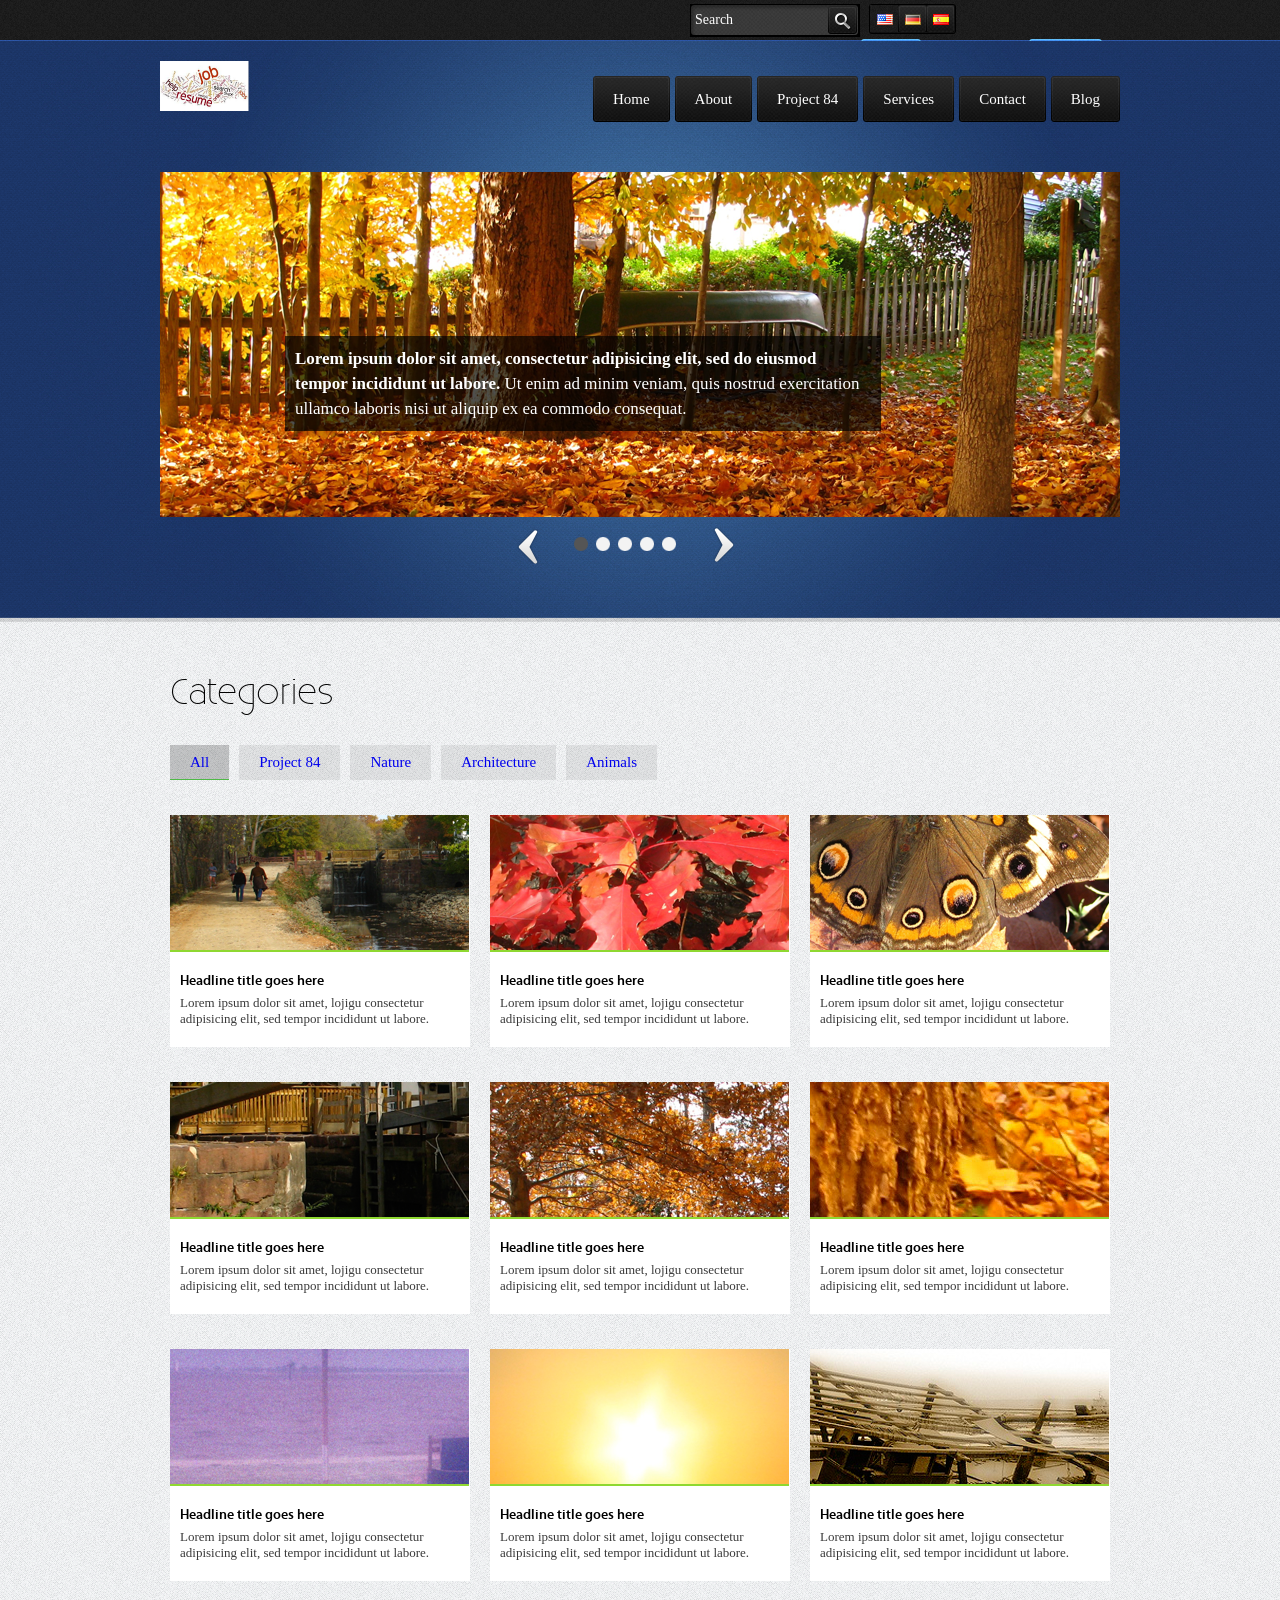
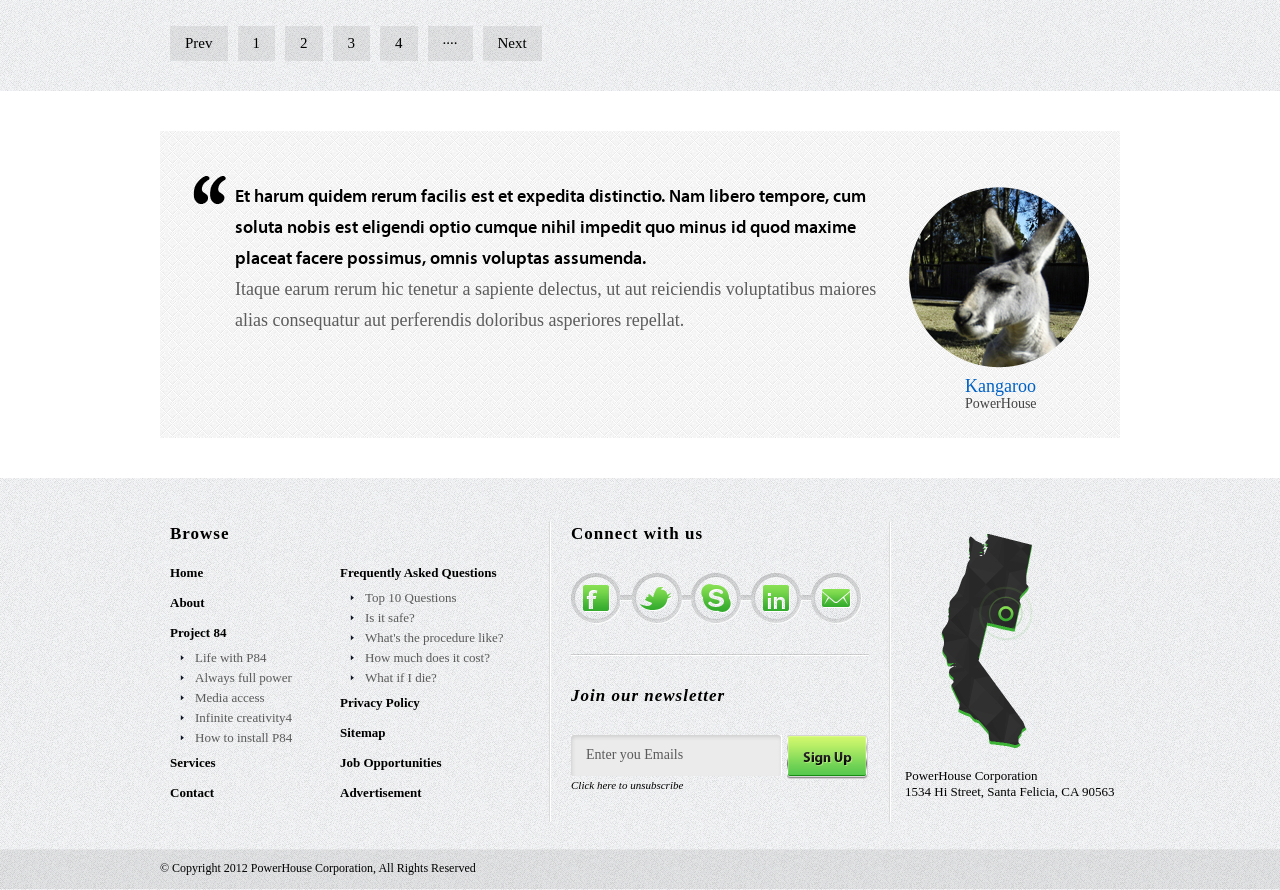
<file: web/temple/extra.html>
<!DOCTYPE html PUBLIC "-//W3C//DTD XHTML 1.0 Transitional//EN" "http://www.w3.org/TR/xhtml1/DTD/xhtml1-transitional.dtd">
<html xmlns="http://www.w3.org/1999/xhtml">
<head>
<meta http-equiv="Content-Type" content="text/html; charset=utf-8" />
<title>Power House</title>
<link href="css/style.css" rel="stylesheet" type="text/css" />
<!--[if IE 7]><link rel="stylesheet" media="all" type="text/css" href="css/ie7.css" />
<![endif]-->
<!--[if IE 8]><link rel="stylesheet" media="all" type="text/css" href="css/ie8.css" />
<![endif]-->
<link href="fonts/stylesheet.css" rel="stylesheet" type="text/css" />
<!--slidercss-->
<link rel="stylesheet" href="css/basic-jquery-slider.css" />
<script src="js/jquery-1.6.2.min.js" type="text/javascript" language="javascript"></script>
<script type="text/javascript" src="js/pie.js" language="javascript"></script>
<script type="text/javascript" src="js/custom.js"></script>

<link rel="stylesheet" href="css/vslider.css" />
<script type="text/javascript" src="js/jquery.vslider.js" ></script>
<script type="text/javascript">
$(function(){

	$("#test").vSlider();
	
	});
</script>
<style type="text/css">
ul.bjqs h1, ol.bjqs-markers li a {
	behavior: url("js/PIE.htc") !important;
}
</style>
<script src="js/jquery.hashchange.min.js" type="text/javascript"></script>
<script src="js/jquery.easytabs.min.js" type="text/javascript"></script>
<script type="text/javascript" src="fancybox/jquery.fancybox-1.3.4.pack.js"></script>
<link rel="stylesheet" type="text/css" href="fancybox/jquery.fancybox-1.3.4.css" media="screen" />
<script type="text/javascript">
    $(document).ready( function() {
      $('#tab-container').easytabs();
    });
  </script>

<script type="text/javascript">
		$(document).ready(function() {
			/*
			*   Examples - images
			*/
			$("a.example2").fancybox({
				'overlayShow'	: false,
				'transitionIn'	: 'elastic',
				'transitionOut'	: 'elastic'
			});

			$("a[rel=example_group]").fancybox({
				'transitionIn'		: 'none',
				'transitionOut'		: 'none',
				'titlePosition' 	: 'over',
				'titleFormat'		: function(title, currentArray, currentIndex, currentOpts) {
					return '<span id="fancybox-title-over">Image ' + (currentIndex + 1) + ' / ' + currentArray.length + (title.length ? ' &nbsp; ' + title : '') + '</span>';
				}
			});
		});		
	</script>
<script type="text/javascript">
$(function(){
/* Hide form input values on focus*/
$('input:text').each(function(){
var txtval = $(this).val();
$(this).focus(function(){
if($(this).val() == txtval){
$(this).val('')
}
});
$(this).blur(function(){
if($(this).val() == ""){
$(this).val(txtval);
}
});
});
});
</script>
</head>

<body>
<!--Header Start Here-->
<div id="header">
  <div id="top_header">
    <div class="center_frame">
      <div class="top">
        <form name="search" method="post" action="">
          <div class="search">
            <input type="text" value="Search" />
            <a href="default.htm"></a> </div>
        </form>
        <div class="language"> <a href="#" class="english active">&nbsp;</a> <a href="#" class="german">&nbsp;</a> <a href="#" class="spanish">&nbsp;</a> </div>
        <div class="login"> <a href="login.html" class="login_img">&nbsp;</a> <a href="register.html" class="register">&nbsp;</a> </div>
      </div>
    </div>
  </div>
  <!--Top Header End Here-->
  <div id="logo_nav">
    <div class="bg">
      <div class="center_frame"> 
        <!--Logo And Navigation Start Here-->
        <div class="logo"> <a href="index.html"><img src="images/logo.png" alt=""  /></a> </div>
        <ul id="navigation">
          <li><a href="index.html"><span>Home</span></a></li>
          <li><a href="about.html"><span>About</span></a></li>
          <li><a href="#"><span>Project 84</span></a>
            <ul>
              <li> <a href="project.html" class="life">Life with P84</a> <span class="nav_line"></span></li>
              <li> <a href="#" class="life_1">Always full power</a> <span class="nav_line"></span></li>
              <li> <a href="#" class="life_2">Media access</a> <span class="nav_line"></span></li>
              <li> <a href="#" class="life_3">Infinite creativity</a> <span class="nav_line"></span></li>
              <li> <a href="#" class="life_4">How to install P84</a> </li>
            </ul>
          </li>
          <li><a href="services.html"><span>Services</span></a></li>
          <li><a href="contact.html"><span>Contact</span></a></li>
          <li><a href="blog.html"><span>Blog</span></a></li>
        </ul>
        <!--Logo And Navigation End Here--> 
        <!--CHANGE ONLY THIS PART HERE-->        
        <!--Extra Top Start Here -->
        <div id="extra_page">
          <div id="extra_slider">
            <ul id="test">
              <li> <img src="images/extra_img_slider.png" alt=""  />
                <span><strong>Lorem ipsum dolor sit amet, consectetur adipisicing elit, sed do eiusmod tempor incididunt ut labore.</strong> Ut enim ad minim veniam, quis nostrud exercitation ullamco laboris nisi ut aliquip ex ea commodo consequat. </span>
              </li>
              <li> <img src="images/extra_img_slider.png" alt=""  />
                <span><strong>Lorem ipsum dolor sit amet, consectetur adipisicing elit, sed do eiusmod tempor incididunt ut labore.</strong> Ut enim ad minim veniam, quis nostrud exercitation ullamco laboris nisi ut aliquip ex ea commodo consequat. </span>
              </li>
              <li> <img src="images/extra_img_slider.png" alt=""  />
                <span><strong>Lorem ipsum dolor sit amet, consectetur adipisicing elit, sed do eiusmod tempor incididunt ut labore.</strong> Ut enim ad minim veniam, quis nostrud exercitation ullamco laboris nisi ut aliquip ex ea commodo consequat. </span>
              </li>
              <li> <img src="images/extra_img_slider.png" alt=""  />
                <span><strong>Lorem ipsum dolor sit amet, consectetur adipisicing elit, sed do eiusmod tempor incididunt ut labore.</strong> Ut enim ad minim veniam, quis nostrud exercitation ullamco laboris nisi ut aliquip ex ea commodo consequat. </span>
              </li>
              <li> <img src="images/extra_img_slider.png" alt=""  />
                <span><strong>Lorem ipsum dolor sit amet, consectetur adipisicing elit, sed do eiusmod tempor incididunt ut labore.</strong> Ut enim ad minim veniam, quis nostrud exercitation ullamco laboris nisi ut aliquip ex ea commodo consequat. </span>
              </li>
            </ul>
          </div>
        </div>
        <!--Extra Top Start Here --> 
        <!--CHANGE ONLY UPERE PART IN INNER PAGES--> 
      </div>
    </div>
  </div>
</div>
<!--Header End Here--> 
<!--Wrapper Start Here-->
<div id="wrapper"> 
  <!--Extra Content Start Here-->
  <div id="extra_content">
    <div class="center_frame"> 
      <!--Extart Page Categories Start-->
      <div id="extra_cat">
        <h1>Categories</h1>
        <!--Extra Page Tab Start-->
        <div id="tab-container" class='tab-container'>
          <ul class='etabs'>
            <li class='tab'><a href="#tabs1-all">All</a></li>
            <li class='tab'><a href="#tabs1-project">Project 84</a></li>
            <li class='tab'><a href="#tabs1-nature">Nature</a></li>
            <li class='tab'><a href="#tabs1-architecture">Architecture</a></li>
            <li class='tab'><a href="#tabs1-animals">Animals</a></li>
          </ul>
          <!--Tab Contenat Start Here-->
          <div class='panel-container'> 
            <!--First Tab-->
            <div id="tabs1-all">
              <ul class="extra_tab_content">
                <li> <a class="example2" href="images/extra_img_slider.png"><img src="images/extra_img_1.png" alt="" /></a> <strong>Headline title goes here</strong>
                  <p>Lorem ipsum dolor sit amet, lojigu consectetur adipisicing elit, sed  tempor incididunt ut labore.</p>
                </li>
                <li> <a class="example2" href="images/extra_img_slider.png"><img src="images/extra_img_2.png" alt="" /></a> <strong>Headline title goes here</strong>
                  <p>Lorem ipsum dolor sit amet, lojigu consectetur adipisicing elit, sed  tempor incididunt ut labore.</p>
                </li>
                <li> <a class="example2" href="images/extra_img_slider.png"><img src="images/extra_img_3.png" alt="" /></a> <strong>Headline title goes here</strong>
                  <p>Lorem ipsum dolor sit amet, lojigu consectetur adipisicing elit, sed  tempor incididunt ut labore.</p>
                </li>
                <li> <a class="example2" href="images/extra_img_slider.png"><img src="images/extra_img_4.png" alt="" /></a> <strong>Headline title goes here</strong>
                  <p>Lorem ipsum dolor sit amet, lojigu consectetur adipisicing elit, sed  tempor incididunt ut labore.</p>
                </li>
                <li> <a class="example2" href="images/extra_img_slider.png"><img src="images/extra_img_5.png" alt="" /></a> <strong>Headline title goes here</strong>
                  <p>Lorem ipsum dolor sit amet, lojigu consectetur adipisicing elit, sed  tempor incididunt ut labore.</p>
                </li>
                <li> <a class="example2" href="images/extra_img_slider.png"><img src="images/extra_img_6.png" alt="" /></a> <strong>Headline title goes here</strong>
                  <p>Lorem ipsum dolor sit amet, lojigu consectetur adipisicing elit, sed  tempor incididunt ut labore.</p>
                </li>
                <li> <a class="example2" href="images/extra_img_slider.png"><img src="images/extra_img_7.png" alt="" /></a> <strong>Headline title goes here</strong>
                  <p>Lorem ipsum dolor sit amet, lojigu consectetur adipisicing elit, sed  tempor incididunt ut labore.</p>
                </li>
                <li> <a class="example2" href="images/extra_img_slider.png"><img src="images/extra_img_8.png" alt="" /></a> <strong>Headline title goes here</strong>
                  <p>Lorem ipsum dolor sit amet, lojigu consectetur adipisicing elit, sed  tempor incididunt ut labore.</p>
                </li>
                <li> <a class="example2" href="images/extra_img_slider.png"><img src="images/extra_img_9.png" alt="" /></a> <strong>Headline title goes here</strong>
                  <p>Lorem ipsum dolor sit amet, lojigu consectetur adipisicing elit, sed  tempor incididunt ut labore.</p>
                </li>
              </ul>
            </div>
            <!--Secont Tab-->
            <div id="tabs1-project">
              <ul class="extra_tab_content">
                <li> <a class="example2" href="images/extra_img_slider.png"><img src="images/extra_img_1.png" alt="" /></a> <strong>Headline title goes here</strong>
                  <p>Lorem ipsum dolor sit amet, lojigu consectetur adipisicing elit, sed  tempor incididunt ut labore.</p>
                </li>
                <li> <a class="example2" href="images/extra_img_slider.png"><img src="images/extra_img_2.png" alt="" /></a> <strong>Headline title goes here</strong>
                  <p>Lorem ipsum dolor sit amet, lojigu consectetur adipisicing elit, sed  tempor incididunt ut labore.</p>
                </li>
                <li> <a class="example2" href="images/extra_img_slider.png"><img src="images/extra_img_3.png" alt="" /></a> <strong>Headline title goes here</strong>
                  <p>Lorem ipsum dolor sit amet, lojigu consectetur adipisicing elit, sed  tempor incididunt ut labore.</p>
                </li>
                <li> <a class="example2" href="images/extra_img_slider.png"><img src="images/extra_img_4.png" alt="" /></a> <strong>Headline title goes here</strong>
                  <p>Lorem ipsum dolor sit amet, lojigu consectetur adipisicing elit, sed  tempor incididunt ut labore.</p>
                </li>
                <li> <a class="example2" href="images/extra_img_slider.png"><img src="images/extra_img_5.png" alt="" /></a> <strong>Headline title goes here</strong>
                  <p>Lorem ipsum dolor sit amet, lojigu consectetur adipisicing elit, sed  tempor incididunt ut labore.</p>
                </li>
              </ul>
            </div>
            <!--Thired Tab-->
            <div id="tabs1-nature">
              <ul class="extra_tab_content">
                <li> <a class="example2" href="images/extra_img_slider.png"><img src="images/extra_img_1.png" alt="" /></a> <strong>Headline title goes here</strong>
                  <p>Lorem ipsum dolor sit amet, lojigu consectetur adipisicing elit, sed  tempor incididunt ut labore.</p>
                </li>
                <li> <a class="example2" href="images/extra_img_slider.png"><img src="images/extra_img_2.png" alt="" /></a> <strong>Headline title goes here</strong>
                  <p>Lorem ipsum dolor sit amet, lojigu consectetur adipisicing elit, sed  tempor incididunt ut labore.</p>
                </li>
                <li> <a class="example2" href="images/extra_img_slider.png"><img src="images/extra_img_3.png" alt="" /></a> <strong>Headline title goes here</strong>
                  <p>Lorem ipsum dolor sit amet, lojigu consectetur adipisicing elit, sed  tempor incididunt ut labore.</p>
                </li>
              </ul>
            </div>
            <!--Fourth Tab-->
            <div id="tabs1-architecture">
              <ul class="extra_tab_content">
                <li> <a class="example2" href="images/extra_img_slider.png"><img src="images/extra_img_1.png" alt="" /></a> <strong>Headline title goes here</strong>
                  <p>Lorem ipsum dolor sit amet, lojigu consectetur adipisicing elit, sed  tempor incididunt ut labore.</p>
                </li>
                <li> <a class="example2" href="images/extra_img_slider.png"><img src="images/extra_img_2.png" alt="" /></a> <strong>Headline title goes here</strong>
                  <p>Lorem ipsum dolor sit amet, lojigu consectetur adipisicing elit, sed  tempor incididunt ut labore.</p>
                </li>
                <li> <a class="example2" href="images/extra_img_slider.png"><img src="images/extra_img_3.png" alt="" /></a> <strong>Headline title goes here</strong>
                  <p>Lorem ipsum dolor sit amet, lojigu consectetur adipisicing elit, sed  tempor incididunt ut labore.</p>
                </li>
                <li> <a class="example2" href="images/extra_img_slider.png"><img src="images/extra_img_4.png" alt="" /></a> <strong>Headline title goes here</strong>
                  <p>Lorem ipsum dolor sit amet, lojigu consectetur adipisicing elit, sed  tempor incididunt ut labore.</p>
                </li>
                <li> <a class="example2" href="images/extra_img_slider.png"><img src="images/extra_img_5.png" alt="" /></a> <strong>Headline title goes here</strong>
                  <p>Lorem ipsum dolor sit amet, lojigu consectetur adipisicing elit, sed  tempor incididunt ut labore.</p>
                </li>
              </ul>
            </div>
            <!--Fifth Tab-->
            <div id="tabs1-animals">
              <ul class="extra_tab_content">
                <li> <a class="example2" href="images/extra_img_slider.png"><img src="images/extra_img_1.png" alt="" /></a> <strong>Headline title goes here</strong>
                  <p>Lorem ipsum dolor sit amet, lojigu consectetur adipisicing elit, sed  tempor incididunt ut labore.</p>
                </li>
                <li> <a class="example2" href="images/extra_img_slider.png"><img src="images/extra_img_2.png" alt="" /></a> <strong>Headline title goes here</strong>
                  <p>Lorem ipsum dolor sit amet, lojigu consectetur adipisicing elit, sed  tempor incididunt ut labore.</p>
                </li>
                <li> <a class="example2" href="images/extra_img_slider.png"><img src="images/extra_img_3.png" alt="" /></a> <strong>Headline title goes here</strong>
                  <p>Lorem ipsum dolor sit amet, lojigu consectetur adipisicing elit, sed  tempor incididunt ut labore.</p>
                </li>
                <li> <a class="example2" href="images/extra_img_slider.png"><img src="images/extra_img_4.png" alt="" /></a> <strong>Headline title goes here</strong>
                  <p>Lorem ipsum dolor sit amet, lojigu consectetur adipisicing elit, sed  tempor incididunt ut labore.</p>
                </li>
                <li> <a class="example2" href="images/extra_img_slider.png"><img src="images/extra_img_5.png" alt="" /></a> <strong>Headline title goes here</strong>
                  <p>Lorem ipsum dolor sit amet, lojigu consectetur adipisicing elit, sed  tempor incididunt ut labore.</p>
                </li>
                <li> <a class="example2" href="images/extra_img_slider.png"><img src="images/extra_img_6.png" alt="" /></a> <strong>Headline title goes here</strong>
                  <p>Lorem ipsum dolor sit amet, lojigu consectetur adipisicing elit, sed  tempor incididunt ut labore.</p>
                </li>
                <li> <a class="example2" href="images/extra_img_slider.png"><img src="images/extra_img_7.png" alt="" /></a> <strong>Headline title goes here</strong>
                  <p>Lorem ipsum dolor sit amet, lojigu consectetur adipisicing elit, sed  tempor incididunt ut labore.</p>
                </li>
              </ul>
            </div>
            <!--Add Tab Before Here--> 
          </div>
          <!--Tab Contenat End Here--> 
        </div>
        <!--Extra Page Tab End--> 
      </div>
      <!--Extart Page Categories End--> 
      <!--Extrat Page Navigation Start-->
      <div id="extra_page_nav">
        <ul>
          <li><a href="#">Prev</a></li>
          <li><a href="#">1</a></li>
          <li><a href="#">2</a></li>
          <li><a href="#">3</a></li>
          <li><a href="#">4</a></li>
          <li><a href="#">&middot;&middot;&middot;&middot;</a></li>
          <li><a href="#">Next</a></li>
        </ul>
      </div>
      <!--Extra Page Navigation ENd--> 
    </div>
  </div>
  <!--Extra Content End Here--> 
  <!--Extra TestiMonal Start Here-->
  <div id="extra_testimonial">
    <div class="center_frame">
      <div id="extra_testi">
        <ul>
          <li>
            <p><img src="images/extra_img_10.png" alt=""  /> <strong>Et harum quidem rerum facilis est et expedita distinctio. Nam libero tempore, cum soluta nobis est eligendi optio cumque nihil impedit quo minus id quod maxime placeat facere possimus, omnis voluptas assumenda.</strong><br />
              Itaque earum rerum hic tenetur a sapiente delectus, ut aut reiciendis voluptatibus maiores alias consequatur aut perferendis doloribus asperiores repellat. </p>
            <span>Kangaroo <em>PowerHouse</em></span> </li>
        </ul>
      </div>
    </div>
  </div>
  <!--Extra TestiMonal End Here--> 
  
</div>
<!--Wrapper End Here-->
<div id="footer">
  <div id="footer1">
    <div id="fbox1">
      <h2>Browse</h2>
      <ul>
        <li><a href="index.html">Home</a></li>
        <li><a href="about.html">About</a></li>
        <li><a href="default.htm">Project 84</a>
          <ul class="fsub-menu">
            <li><a href="project.html">Life with P84</a></li>
            <li><a href="#">Always full power</a></li>
            <li><a href="#">Media access</a></li>
            <li><a href="#">Infinite creativity4</a></li>
            <li><a href="#">How to install P84</a></li>
          </ul>
        </li>
        <li><a href="services.html">Services</a></li>
        <li><a href="contact.html">Contact</a></li>
      </ul>
      <ul>
        <li><a href="#">Frequently Asked Questions</a>
          <ul class="fsub-menu">
            <li><a href="#">Top 10 Questions</a></li>
            <li><a href="#">Is it safe?</a></li>
            <li><a href="#">What's the procedure like?</a></li>
            <li><a href="#">How much does it cost?</a></li>
            <li><a href="#">What if I die?</a></li>
          </ul>
        </li>
        <li><a href="#">Privacy Policy</a></li>
        <li><a href="#">Sitemap</a> </li>
        <li><a href="#">Job Opportunities</a></li>
        <li><a href="#">Advertisement</a></li>
      </ul>
    </div>
    <div id="fbox2">
      <h2>Connect with us</h2>
      <div class="share"> <a href="../../../www.facebook.com/default.htm" class="facebook">&nbsp;</a> <a href="../../../www.twitter.com/default.htm" class="twitter">&nbsp;</a> <a href="#" class="skype">&nbsp;</a> <a href="#" class="in">&nbsp;</a> <a href="#" class="email">&nbsp;</a> </div>
      <form name="signup" method="post" action="">
        <div class="newsletter">
          <h2>Join our newsletter</h2>
          <input name="" type="text" value="Enter you Emails" />
          <input name="" type="submit" />
          <a href="#">Click here to unsubscribe</a> </div>
      </form>
    </div>
    <div id="fbox3"> <img src="images/footer-pic.png" width="92" height="214" alt="" /> <span>PowerHouse Corporation<br />
      1534 Hi Street, Santa Felicia, CA 90563</span> </div>
  </div>
  <div id="copyrights">
    <div>&copy; Copyright 2012 PowerHouse Corporation, All Rights Reserved</div>
  </div>
</div>

</body>
</html>
</file>
<file: web/temple/css/style.css>
* {
	margin:0px;
	padding:0px;
}
img {
	border:none;
}
input, textarea{
	outline:none;}
ul li {
	list-style:none;
}
a {
	text-decoration:none;
}
h1, h2, h3, h4, h5, h6 {
	display:block;
	font-weight:normal;
}
body {
	font-size:15px;
	font-family:"myriad Pro";
	background-image:url(../images/body_bg.png);
	background-position:0 0;
	background-repeat:repeat;
	background-color:#1b3363;
}
.center_frame {
	width:960px;
	margin:0 auto;
}
/*===================================== HEADER CSS ============================*/
#header {
	float:left;
	width:100%;
}
/*===================================== TOP HEADER CSS ========================*/
#top_header {
	float:left;
	width:100%;
	background-image:url(../images/top_bg.png);
	background-position:0 0;
	background-repeat:repeat-x;
	height:41px;
}
#top_header .top {
	float:right;
	width:420px;
}
#top_header .search {
	float:left;
	margin-top:4px;
	margin-left:-10px;
}
#top_header .search input[type="text"] {
	float:left;
	border:none;
	background-image:url(../images/search_box.png);
	background-position:0 0;
	background-repeat:no-repeat;
	width:165px;	
	font-family:"Myriad Pro";
	color:#fff;
	background-color:#000;
	padding: 6px 0 8px 5px;
/*	line-height:32px;*/
height:19px;
	font-size:14px;
}
#top_header .search a {
	float: left;
	margin-left: -32px;
	margin-top: 2px;
	background-image:url(../images/search_reg.png);
	background-position:0 0;
	background-repeat:no-repeat;
	width:29px;
	height:28px;
}
#top_header .search a:hover {
	float: left;
	background-image:url(../images/search_reg_hover.png);
	background-position:0 0;
	background-repeat:no-repeat;
	margin-left: -32px;
	margin-top: 2px;
	position:relative;
	z-index:3100;
}
#top_header .language {
	float:left;
	margin-top:4px;
	background-image:url(../images/language_bg.png);
	background-position:0 0;
	background-repeat:no-repeat;
	height:30px;
	width:87px;
	margin-left:9px;
	padding-left:1px;
	margin-right:9px;
}
#top_header .language .english {
	float:left;
	background-image:url(../images/sprit_language_icon.png);
	background-position:left top;
	background-repeat:no-repeat;
	height:28px;
	width:28px;
}
#top_header .language .english:hover, #top_header .language .english.active {
	background-image:url(../images/sprit_language_icon.png);
	background-position:left bottom;
	background-repeat:no-repeat;
}
#top_header .language .german {
	float:left;
	background-image:url(../images/sprit_language_icon.png);
	background-position:-28px top;
	background-repeat:no-repeat;
	height:28px;
	width:28px;
}
#top_header .language .german:hover, #top_header .language .german.active {
	background-image:url(../images/sprit_language_icon.png);
	background-position:-28px bottom;
	background-repeat:no-repeat;
}
#top_header .language .spanish {
	float:left;
	background-image:url(../images/sprit_language_icon.png);
	background-position:-56px top;
	background-repeat:no-repeat;
	height:28px;
	width:28px;
}
#top_header .language .spanish:hover, #top_header .language .spanish.active {
	background-image:url(../images/sprit_language_icon.png);
	background-position:-56px bottom;
	background-repeat:no-repeat;
}
#top_header .login {
	float:left;
	margin-top:5px;
}
#top_header .login .login_img {
	float:left;
	width:162px;

	height:32px;
	margin:0px 0px;
	background-image:url(../images/login_reg.png);
	background-position: 0 0;
	background-repeat:no-repeat;
	line-height:30px;
	text-align:center;
	color:#fff;
}
#top_header .login .login_img:hover {
	background-image:url(../images/login_reg_hover.png);
	background-position:0 0;
	background-repeat:no-repeat;
}
#top_header .login .register {
	float:left;
	width:76px;
	height:32px;
	margin:0px 5px;
	background-image:url(../images/register_reg.png);
	background-position: right top;
	background-repeat:no-repeat;
	line-height:30px;
	text-align:center;
	color:#fff;
}
#top_header .login .register:hover {
	background-image:url(../images/register_reg_hover.png);
	background-position:1px 0;
	background-repeat:no-repeat;
}
/*===================================== LOGO AND NAVIGATION CSS ===============*/
#logo_nav {
	float:left;
	width:100%;
	background-image:url(../images/slider_bg_11.png);
	background-position:0 bottom;
	background-repeat:repeat-x;
	position:relative;
	z-index:99;
}
#logo_nav .bg {
	float:left;
	width:100%;
	background-image:url(../images/slider_bg.jpg);
	background-position:center top;
	background-repeat:no-repeat;
	position:relative;
	z-index:100;
	height:581px;
}
#logo_nav .bg1 {
	float:left;
	width:100%;
	background-image:url(../images/slider_bg1.jpg);
	background-position:center top;
	background-repeat:no-repeat;
	position:relative;
	z-index:100;
	height:581px;
}
#logo_nav .bg_11 {
	float:left;
	width:100%;
	background-image:url(../images/contact_page_map_bg.jpg);
	background-position:center top;
	background-repeat:no-repeat;
	position:relative;
	z-index:100;
	height:581px;
}
#logo_nav .bg_111 {
	float:left;
	width:100%;
	background-image:url(../images/blog_bg.png);
	background-position:center top;
	background-repeat:no-repeat;
	position:relative;
	z-index:100;
	height:251px;
}
#logo_nav .logo {
	float:left;
	margin-top:20px;
	width:360px;
}
#logo_nav .logo a {
	float:left;
}
#logo_nav .logo a img {
	float:left;
}
#navigation {
	float:right;
	margin-top:35px;
	height:46px;
	position:relative;
	z-index:999;
}
#navigation li {
	float:left;
	margin-left:5px;
}
#navigation li a {
	float:left;
	background-image:url(../images/menu_left.png);
	background-position: left top;
	background-repeat:no-repeat;
	padding-left:20px;
	cursor:pointer;
	position: relative;
	z-index: 9999;
}
#navigation a span {
	float:left;
	padding:0px 20px 0px 0px;
	line-height:46px;
	color:#ffffff;
	background-image:url(../images/menu_right.png);
	background-position:right top;
	background-repeat:no-repeat;
}
#navigation a span em {
	float:right;
	background-image:url(../images/menu_dropdown.png);
	background-position:right center;
	width:20px;
	background-repeat:no-repeat;
}
#navigation li a:hover {
	background-image:url(../images/menu_left_hover.png);
	background-position:left top;
	background-repeat:no-repeat;
}
#navigation li a:hover span {
	background-image:url(../images/menu_right_hover.png);
	background-position:right top;
	background-repeat:no-repeat;
}
#navigation li ul {
	display:none;
	padding-top: 72px;
	margin-left:-40px;
	float:left;
	position:absolute;
	z-index:999;
}
#navigation li:hover ul {
	display:block;
}
/*===================================== DROPDOWN CSS ==========================*/
#navigation ul {
	width: 182px;
	position: absolute;
	float:left;
	background-image:url(../images/drop_down_bg_top_1.png);
	background-position:0 49px;
	background-repeat:no-repeat;
	height:197px;
	padding-bottom:10px;
}
#navigation ul li {
	font-weight: normal;
	color: #000;
	float: none;
}
#navigation ul li .life, #navigation ul li .life_1, #navigation ul li .life_2, #navigation ul li .life_3, #navigation ul li .life_4 {
	float:left;
	padding-left:43px;
	color:#ffffff;
	font-family:"myriad Pro";
	font-size:14px;
}
.newsletter a {
	float:left;
	color:#000;
}
.newsletter a:hover {
	color:#4CC72A;
}
#navigation ul li .life {
	float:left;
	background-image:url(../images/drop_down_product.png);
	background-position:left 2px;
	background-repeat:no-repeat;
}
#navigation ul li .life_1 {
	float:left;
	background-image:url(../images/drop_down_product.png);
	background-position:left -35px;
	background-repeat:no-repeat;
}
#navigation ul li .life_2 {
	float:left;
	background-image:url(../images/drop_down_product.png);
	background-position:left -70px;
	background-repeat:no-repeat;
}
#navigation ul li .life_3 {
	float:left;
	background-image:url(../images/drop_down_product.png);
	background-position:left -103px;
	background-repeat:no-repeat;
}
#navigation ul li .life_4 {
	float:left;
	background-image:url(../images/drop_down_product.png);
	background-position:left -140px;
	background-repeat:no-repeat;
}
#navigation ul li .life:hover, #navigation ul li .life_1:hover, #navigation ul li .life_2:hover, #navigation ul li .life_3:hover, #navigation ul li .life_4:hover {
	color:#84c745;
}
#navigation ul li .life.active, #navigation ul li .life_1.active, #navigation ul li .life_2.active, #navigation ul li .life_3.active, #navigation ul li .life_4.active {
	color:#84c745;
}
#navigation ul span {
	float:left;
	width:182px;
	background-image:url(../images/drop_li_line.png);
	background-position:center center;
	background-repeat:no-repeat;
	height:3px;
	margin:8px 0 8px -5px;
	;
}
#navigation ul img {
	float:left;
	width:182px;
}
#navigation ul .bg_1 {
	float:left;
	width:182px;
	background-image:url(../images/drop_down_bg_middel.png);
	background-position: 0 0;
	background-repeat:repeat-y;
}
#navigation ul .top_img {
	float:left;
	width:182px;
	background-image:none;
	height:auto;
	margin:0px;
}
/*===================================== WRAPPER CSS ===========================*/	
#wrapper {
	float:left;
	width:100%;
	margin-top:-1px;
}
#wrapper_top {
	float:left;
	width:100%;
	background-image:url(../images/white_texture.png);
	background-position:0 0;
	height:194px;
}
#wrapper_top .section_left {
	float:left;
	width:297px;
	padding:0px 10px;
	height:195px;
	background-image:url(../images/sperater.png);
	background-position:right center;
	background-repeat:no-repeat;
}
/*#wrapper_top .section_left .splitters{
	float:right;
	width:3px;
	background-image:url(../images/sperater.png);
	background-position:0 center;
	background-repeat:no-repeat;
	height:195px;
	
	}*/
#wrapper_top .section_middle {
	float:left;
	width:297px;
	padding:0px 10px;
	height:195px;
	background-image:url(../images/sperater.png);
	background-position:right center;
	background-repeat:no-repeat;
}
#wrapper_top .section_right {
	float:left;
	width:300px;
	padding:0px 10px;
}
#wrapper_top .section_left, #wrapper_top .section_middle, #wrapper_top .section_right {
	float:left;
}
#wrapper_top .section_left h5, #wrapper_top .section_middle h5, #wrapper_top .section_right h5 {
	float:left;
	color:#000000;
	font-family: 'geosanslightregular';
	font-size:25px;
	font-weight:normal;
	margin-top:45px;
}
#wrapper_top .section_left h5 img, #wrapper_top .section_middle h5 img, #wrapper_top .section_right h5 img {
	float:left;
	margin-right:20px;
}
#wrapper_top .section_left p, #wrapper_top .section_middle p, #wrapper_top .section_right p {
	float:left;
	color:#3a3a3a;
	font-family:"myriad Pro";
	font-size:14px;
	font-weight:normal;
	margin-top:10px;
	width:280px;
	text-align:justify;
}
#main_contant {
	float:left;
	width:100%;
}
#main_contant h2 {
	float:left;
	width:100%;
	background-image:url(../images/title_bg.png);
	background-position:0 0;
	background-repeat:repeat-x;
	height:79px;
	text-align:center;
	line-height:79px;
	color:#555555;
	font-family: 'existence_lightregular';
	font-size:48px;
	font-weight:normal;
	margin:30px 0px 15px 0px;
}
#main_contant .box_1, #main_contant .box_3, #main_contant .box_2 {
	float:left;
	width:960px;
	-moz-box-shadow: 5px 5px 5px #f3f3f4;
	-webkit-box-shadow: 5px 5px 5px #f3f3f4;
	box-shadow: 5px 5px 5px #f3f3f4;
	border:1px solid #d8d8d8;
	margin-bottom:25px;
	height:324px;
}
.text {
	float:left;
	width:424px;
	margin-left:-43px;
}
#main_contant .box_1 .img_1 {
	float:left;
	display:block;
}
#main_contant .box_3 .img_1 {
	float:left;
	display:block;
}
#main_contant .box_1 h6, #main_contant .box_2 h6, #main_contant .box_3 h6 {
	float:left;
	width:424px;
	color:#48a31b;
	font-size:37px;
	font-family: 'existence_lightregular';
	margin-top:60px;
}
#main_contant .box_1 h5, #main_contant .box_2 h5, #main_contant .box_3 h5 {
	float:left;
	width:424px;
	font-family:"myriad Pro";
	font-size:20px;
	color:#2c2c2c;
}
#main_contant .box_1 p, #main_contant .box_2 p, #main_contant .box_3 p {
	float:left;
	width:424px;
	line-height:26px;
	color:#555555;
	font-family:"myriad Pro";
	font-size:15px;
}
#main_contant .box_1 a, #main_contant .box_2 a, #main_contant .box_3 a {
	float:left;
	margin-top:30px;
	width:83px;
	height:31px;
	background-image:url(../images/more_info.png);
	background-position:0 0;
	background-repeat:no-repeat;
}
#main_contant .box_1 a:hover, #main_contant .box_2 a:hover, #main_contant .box_3 a:hover {
	background-image:url(../images/more_info_hover.png);
	background-position:0 0;
	background-repeat:no-repeat;
}
#main_contant .box_1 .main_img_1 {
	float:right;
	margin-right:70px;
}
#main_contant .box_3 .main_img_3 {
	float:right;
	margin:20px 20px 0px 0px;
}
#main_contant .box_2 .main_img_2 {
	float:left;
	margin-left:50px;
}
#main_contant .box_2 .img_2 {
	float:right;
}
.text_2 {
	float:right;
	width:424px;
	margin-right:-30px;
}
/*===================================== FOOTER CSS ============================*/
#footer {
	float:left;
	width:100%;
	background-image:url(../images/white_texture.png);
	background-position:0 0;
	background-repeat:repeat;
	height:412px;
}
#footer1 {
	width:960px;
	margin:0 auto;
	padding-top:44px;
}
#footer1 h2 {
	font-size:17px;
	font-weight:bold;
	color:#000 !important;
	width:200px;
	padding:0px 0 12px 0;
	margin:0px;
}
#fbox1 {
	width:369px;
	float:left;
	border-right: 1px solid #dadada;
	padding: 0 10px 0 10px;
	min-height:300px;
}
#fbox2 {
	width:298px;
	float:left;
	border-right: 1px solid #dadada;
	border-left: 1px solid #fff;
	padding: 0 20px 0 20px;
	min-height:300px;
}
#fbox2 .share {
	width:299px;
	height:51px;
	margin:15px 0 30px 0;
}
#fbox2 .share .facebook {
	float:left;
	height:51px;
	width:49px;
	background-image:url(../images/social_icon.png);
	background-position:left top;
	background-repeat:no-repeat;
}
#fbox2 .share .facebook:hover {
	background-image:url(../images/social_icon.png);
	background-position:left bottom;
	background-repeat:no-repeat;
}
#fbox2 .share .twitter {
	float:left;
	background-position: -50px 0;
	height:51px;
	width:63px;
	background-image:url(../images/social_icon.png);
	background-repeat:no-repeat;
}
#fbox2 .share .twitter:hover {
	background-position: -50px bottom;
	background-image:url(../images/social_icon.png);
	background-repeat:no-repeat;
}
#fbox2 .share .skype {
	float:left;
	background-position: -116px 0;
	height:51px;
	width:62px;
	background-image:url(../images/social_icon.png);
	background-repeat:no-repeat;
}
#fbox2 .share .skype:hover {
	background-position: -116px bottom;
	background-image:url(../images/social_icon.png);
	background-repeat:no-repeat;
}
#fbox2 .share .in {
	float:left;
	background-position: -180px 0;
	height:51px;
	width:59px;
	background-image:url(../images/social_icon.png);
	background-repeat:no-repeat;
}
#fbox2 .share .in:hover {
	background-position: -180px bottom;
	background-image:url(../images/social_icon.png);
	background-repeat:no-repeat;
}
#fbox2 .share .email {
	float:left;
	background-position: -241px 0;
	height:51px;
	width:59px;
	background-image:url(../images/social_icon.png);
	background-repeat:no-repeat;
}
#fbox2 .share .email:hover {
	background-position: -241px bottom;
	background-image:url(../images/social_icon.png);
	background-repeat:no-repeat;
}
#fbox2 .newsletter {
	font-size:11px;
	font-style:italic;
	background-image:url(../images/line.png);
	background-position:top;
	background-repeat:no-repeat;
	padding-top:30px;
	float:left;
}
#fbox2 .newsletter h2 {
	float:left;
	padding-bottom:27px !important;
	width:298px;
}
#fbox2 input[type="text"] {
	width:201px;
	
	padding: 12px 0 13px 0px;
	float:left;
	color: #5A5A5A;
	font-weight:normal;
	font-family:"myriad Pro";
	background-image:url(../images/email-bg.png);
	background-repeat:no-repeat;
	border:none;
	font-size:14px;
	text-indent:5px;
	padding-left:10px;
}
#fbox2 input[type="submit"] {
	float:left;
	margin-left:5px;
	width:81px;
	height:44px;
	font-size:0px;
	color:#c9f56b;
	background-image:url(../images/sign_up_reg.png);
	background-repeat:no-repeat;
	background-position:0 0;
	background-repeat:no-repeat;
	border:none;
	
}
#fbox2 input[type="submit"]:hover {
	background-image:url(../images/sign_up_reg_hover.png);
	background-position:0 0;
	background-repeat:no-repeat;
	border:none;
}
#fbox3 {
	width:209px;
	float:left;
	border-left: 1px solid #fff;
	padding: 0 10px 0 10px;
	min-height:300px;
	font-size:13px;
}
#fbox3 img {
	float:left;
	margin: 12px 0 20px 40px;
}
#fbox3 span {
	width:210px;
	float:left;
	padding-left:4px;
}
#fbox1 ul {
	width:170px;
	float:left;
	margin:0px;
	padding:0px;
}
#fbox1 ul li {
	width:170px;
	float:left;
	list-style:none;
	line-height:30px;
}
#fbox1 ul li a {
	width:170px;
	float:left;
	list-style:none;
	font-size:13px;
	font-weight:bold;
	text-decoration:none;
	color:#000;
}
#fbox1 ul li a:hover {
	color:#48a31b;
}
#fbox1 ul li ul.fsub-menu {
	float:left;
	margin:0px 0 0 10px;
	padding:0px 0 0 0;
}
#fbox1 ul li ul.fsub-menu li {
	line-height:20px !important;
	background-image:url(../images/f-arrow.png);
	background-position:left;
	background-repeat:no-repeat;
}
#fbox1 ul li ul.fsub-menu li a {
	font-weight:normal;
	color:#5a5a5a;
	padding-left:15px;
}
#fbox1 ul li ul.fsub-menu li a:hover {
	font-weight:normal;
	color:#000;
	margin-left:5px;
}
.copyrights{text-indent:-9999px;height:0;line-height:0;font-size:0;overflow:hidden;}
#copyrights {
	background-image:url(../images/copy-bg.png);
	width:100%;
	float:left;
	background-repeat:repeat-x;
	min-height:40px;
	margin-top:27px;
}
#copyrights div {
	width:960px;
	margin: 12px auto;
	font-size:12px;
}
/*===================================== PROJECT PAGE CSS ======================*/
#project_84 {
	float:left;
	width:100%;
	margin-top:50px;
}
#project_84 h1 {
	float:left;
	width:700px;
	font-family: 'existence_lightregular';
	font-size:35px;
	color:#bfc2c7;
	line-height:42px;
}
#project_84 h1 strong {
	color:#ffffff;
}
#project_84 .proj_sign {
	float:right;
	background-image:url(../images/sign_up_sprit.png);
	background-position: left top;
	background-repeat:no-repeat;
	width:207px;
	height:76px;
}
#project_84 .proj_sign:hover {
	background-image:url(../images/sign_up_sprit.png);
	background-position:left -86px;
	background-repeat:no-repeat;
}
#proj_process {
	float:left;
	width:820px;
	margin-top:80px;
	background-image:url(../images/header_shade_bg.png);
	background-position:0 0;
	background-repeat:repeat-x;
	height:161px;
	padding:35px 70px 0px;
}
#project_84 .proj_process {
	float:left;
	width:184px;
}
#project_84 .proj_process .subject_brain {
	float:left;
	background-image:url(../images/header_project84_img.png);
	background-position: 0 0;
	background-repeat:no-repeat;
	width:184px;
	height:65px;
}
#project_84 .proj_process p {
	float:left;
	width:184px;
	text-align:center;
	font-family:"myriad Pro";
	font-size:16px;
	color:#ffffff;
	margin-top:30px;
}
.arrwo_bg {
	float:left;
	width:133px;
	height:65px;
	background-image:url(../images/header_project84_img.png);
	background-position: -184px top;
	background-repeat:no-repeat;
}
#project_84 .proj_process .lens_eve {
	float:left;
	background-image:url(../images/header_project84_img.png);
	background-position: -320px top;
	background-repeat:no-repeat;
	width:184px;
	height:65px;
}
#project_84 .proj_process .safe_fast {
	float:left;
	background-image:url(../images/header_project84_img.png);
	background-position: -638px 0;
	background-repeat:no-repeat;
	width:184px;
	height:65px;
}
#wrapper_top_project {
	float:left;
	width:100%;
	background-image:url(../images/white_texture.png);
	background-position:0 0;
	background-repeat:repeat;
	height:491px;
}
/*=====================================TAB CONTANT CSS========================*/
#tab_contant {
	float:left;
	width:100%;
}
#tab_contant .tab_display {
	float:left;
	width:100%;
	margin-top:50px;
}
#tab_contant .tab_display img {
	float:left;
}
#tab_contant .tab_display .tab_right_side {
	float:right;
	width:480px;
	margin-top:10px;
}
.tab_right_side h1 {
	float:left;
	color:#101010;
	font-size:45px;
	font-family: 'existence_lightregular';
}
.tab_right_side h6 {
	float:left;
	color:#000000;
	font-size:18px;
	margin:10px 0px;
	font-family: 'myriad_pro_lightbold';
	width:480px;
}
.tab_right_side p {
	float:left;
	color:#515151;
	font-size:14px;
	font-family: "myriad Pro";
	text-align:justify;
	line-height:23px;
	width:470px;
}
.nav_tab {
	float:left;
	width:100%;
}
.nav_tab li a {
	display: block;
	float:left;
	padding:26px 0px;
}
.tabs_nav {
 *zoom: 1;
}
.tabs_nav:before, .tabs_nav:after {
	display: table;
	content: "";
}
.tabs_nav li {
	float: left;
	width:140px;
	margin:0px 10px;
	height:150px;
}
.tabs_nav li a {
	float:left;
	font-size:14px;
	color:#8f8f8f;
	text-align:center;
}
.tabs_nav li a .tab_img_1, .tabs_nav li a .tab_img_2, .tabs_nav li a .tab_img_3, .tabs_nav li a .tab_img_4, .tabs_nav li a .tab_img_5, .tabs_nav li a .tab_img_6 {
	float:left;
	width:120px;
	height:60px;
	margin-bottom:20px;
}
.tabs_nav li a .tab_img_1 {
	float:left;
	background-image:url(../images/project_tab_img.png);
	background-position:37px top;
	background-repeat:no-repeat;
}
.tabs_nav li a .tab_img_1:hover, ui-state-active {
	float:left;
	background-image:url(../images/project_tab_img-hover.png);
	background-position:37px top;
	background-repeat:no-repeat;
}
.tabs_nav li a .tab_img_2 {
	float:left;
	background-image:url(../images/project_tab_img.png);
	background-position:-123px top;
	background-repeat:no-repeat;
}
.tabs_nav li a .tab_img_2:hover {
	float:left;
	background-image:url(../images/project_tab_img-hover.png);
	background-position:-123px top;
	background-repeat:no-repeat;
}
.tabs_nav li a .tab_img_3 {
	float:left;
	background-image:url(../images/project_tab_img.png);
	background-position:-288px top;
	background-repeat:no-repeat;
}
.tabs_nav li a .tab_img_3:hover {
	float:left;
	background-image:url(../images/project_tab_img-hover.png);
	background-position:-288px top;
	background-repeat:no-repeat;
}
.tabs_nav li a .tab_img_4 {
	float:left;
	background-image:url(../images/project_tab_img.png);
	background-position:-438px top;
	background-repeat:no-repeat;
}
.tabs_nav li a .tab_img_4:hover {
	float:left;
	background-image:url(../images/project_tab_img-hover.png);
	background-position:-438px top;
	background-repeat:no-repeat;
}
.tabs_nav li a .tab_img_5 {
	float:left;
	background-image:url(../images/project_tab_img.png);
	background-position:-605px top;
	background-repeat:no-repeat;
}
.tabs_nav li a .tab_img_5:hover {
	float:left;
	background-image:url(../images/project_tab_img-hover.png);
	background-position:-605px top;
	background-repeat:no-repeat;
}
.tabs_nav li a .tab_img_6 {
	float:left;
	background-image:url(../images/project_tab_img.png);
	background-position:-761px top;
	background-repeat:no-repeat;
}
.tabs_nav li a .tab_img_6:hover {
	float:left;
	background-image:url(../images/project_tab_img-hover.png);
	background-position:-761px top;
	background-repeat:no-repeat;
}
.tabs_nav {
}
.tabs_nav li {
	margin-bottom: -1px;
}
.tabs_nav li a:hover {
	float:left;
	background-image:url(../images/tab_selected_bg.png);
	background-position:0 0;
	background-repeat:no-repeat;
	width:140px;
}
.tabs_nav .active a, .tabs_nav .active a:hover {
	float:left;
	background-image:url(../images/tab_selected_bg.png);
	background-position:0 0;
	background-repeat:no-repeat;
	width:140px;
}
li {
	line-height: 18px;
}
.tab-content.active {
	display: block;
}
.tab-content.hide {
	display: none;
}
/*=====================================PROJECT MAIN CONTANT CSS========================*/
#project_84_main_contant {
	float:left;
	width:100%;
	margin-top:100px;
}
#project_84_main_contant h1 {
	float:left;
	width:100%;
	text-align:center;
	font-size:59px;
	color:#000000;
	font-family: 'existence_lightregular';
	margin-bottom:75px;
}
#some_features {
	float:left;
	width:100%;
	padding-bottom:20px;
}
#some_features li {
	float:left;
	width:50%;
	margin-bottom:30px;
}
#some_features li img {
	float:left;
}
#some_features li .features_text {
	float:left;
	width:75%;
	margin-left:3%;
}
#some_features li .features_text h6 {
	float:left;
	width:100%;
	font-family:"myriad Pro";
	font-size:22px;
	color:#000000;
}
#some_features li .features_text h6 a {
	font-family:"myriad Pro";
	font-size:12px;
	color:#ffffff;
	background-color:#66ce52;
	padding:1px 3px;
	font-weight:normal;
	margin-left:15px;
	margin-top:-2px !important;
	float:right;
	margin-right:50px;
}
#some_features li .features_text p {
	float:left;
	width:100%;
	font-family:"myriad Pro";
	font-size:16px;
	color:#525252;
	line-height:22px;
	margin-top:5px;
}
/*===================================== LOGIN PAGE CSS ========================*/
#login_detail {
	float:left;
	width:100%;
}
#login_detail form {
	margin:50px auto;
	width:308px;
}
#login_detail form h6 {
	float:left;
	width:100%;
	text-align:center;
	font-size:47px;
	color:#ffffff;
	font-family: 'existence_lightregular';
}
#login_detail form input.input_1 {
	float:left;
	width:248px;
	padding-top:13px;
	padding-bottom:15px;
	border:none;
	background:none;
	padding-left:60px;
	background-image:url(../images/login_sprit.png);
	background-position:left top;
	background-repeat:no-repeat;
	margin-top:50px;
}
#login_detail form input.input_2 {
	float:left;
	width:248px;
	padding-top:13px;
	padding-bottom:15px;
	border:none;
	background:none;
	padding-left:60px;
	margin-top:5px;
	background-image:url(../images/login_sprit.png);
	background-position:left -49px;
	background-repeat:no-repeat;
}
#login_detail form input[type="submit"] {
	float:left;
	width:308px;
	margin-top:28px;
	background:none;
	cursor:pointer;
	background-image:url(../images/login_sprit.png);
	background-position:left -118px;
	background-repeat:no-repeat;
	height:55px;
	border:none;
}
#login_detail form input[type="submit"]:hover {
	background-image:url(../images/login_hover.png);
	background-position:1px 3px;
	background-repeat:no-repeat;
}
#login_detail form .forget, #login_detail form .not_yet {
	font-family:"myriad Pro";
	font-size:11px;
	color:#ffffff;
	margin-top:15px;
}
#login_detail form .forget {
	float:left;
}
#login_detail form .not_yet {
	float:right;
}
/*===================================== REGISTER PAGE CSS =====================*/
#register_details {
	float:left;
	width:100%;
}
#register_details form {
	margin:50px auto;
	width:308px;
}
#register_details form h6 {
	float:left;
	width:100%;
	text-align:center;
	font-size:47px;
	color:#ffffff;
	font-family: 'existence_lightregular';
}
#register_details form input.input_1 {
	float:left;
	width:248px;
	padding-top:13px;
	padding-bottom:15px;
	border:none;
	background:none;
	padding-left:60px;
	background-image:url(../images/login_sprit.png);
	background-position:left top;
	background-repeat:no-repeat;
	margin-top:50px;
}
#register_details form input.input_2 {
	float:left;
	width:248px;
	padding-top:13px;
	padding-bottom:15px;
	border:none;
	background:none;
	padding-left:60px;
	margin-top:5px;
	background-image:url(../images/login_sprit.png);
	background-position:left -49px;
	background-repeat:no-repeat;
}
#register_details form input[type="submit"] {
	float:left;
	width:308px;
	margin-top:28px;
	background:none;
	cursor:pointer;
	background-image:url(../images/register_sprit.png);
	background-position:left -221px;
	background-repeat:no-repeat;
	height:55px;
	border:none;
}
#register_details form input[type="submit"]:hover {
	background-image:url(../images/register_hover.png);
	background-position:0 -1px;
	background-repeat:no-repeat;
}
#register_details form .forget, #login_detail form .not_yet {
	font-family:"myriad Pro";
	font-size:11px;
	color:#ffffff;
	margin-top:15px;
}
#register_details form .forget {
	float:left;
}
#register_details form .not_yet {
	float:right;
}
#register_details form input.input_3 {
	float:left;
	width:248px;
	padding-top:13px;
	padding-bottom:15px;
	border:none;
	margin-top:5px;
	background:none;
	padding-left:60px;
	background-image:url(../images/login_sprit.png);
	background-position:left -49px;
	background-repeat:no-repeat;
}
#register_details form input.input_4 {
	float:left;
	width:248px;
	padding-top:13px;
	padding-bottom:15px;
	border:none;
	background:none;
	padding-left:60px;
	margin-top:7px;
	background-image:url(../images/register_sprit.png);
	background-position:left -150px;
	background-repeat:no-repeat;
}
/*===================================== ABOUT PSAGE CSS ========================*/
#about_us {
	float:left;
	width:100%;
	margin-top:50px;
}
#about_us h1 {
	float:left;
	width:100%;
	text-align:center;
	color:#ffffff;
	font-size:59px;
	font-family: 'existence_lightregular';
}
#about_us .meet_the_team {
	float:left;
	width:100%;
	margin-top:40px;
}
#about_us .meet_the_team li {
	float:left;
	margin:0px 10px;
	width:220px;
}
#about_us .meet_the_team li .hawk, #about_us .meet_the_team li .kangaroo, #about_us .meet_the_team li .koala, #about_us .meet_the_team li .squirrel {
	float:left;
	width:100%;
	height:160px;
}
#about_us .meet_the_team li .hawk {
	background-image:url(../images/our_team_sprit.png);
	background-position:36px top;
	background-repeat:no-repeat;
}
#about_us .meet_the_team li .kangaroo {
	background-image:url(../images/our_team_sprit.png);
	background-position:-202px top;
	background-repeat:no-repeat;
}
#about_us .meet_the_team li .koala {
	background-image:url(../images/our_team_sprit.png);
	background-position:-442px top;
	background-repeat:no-repeat;
}
#about_us .meet_the_team li .squirrel {
	background-image:url(../images/our_team_sprit.png);
	background-position:-684px top;
	background-repeat:no-repeat;
}
#about_us .meet_the_team li strong {
	float:left;
	width:100%;
	text-align:center;
	font-family: 'myriad_pro_lightbold';
	font-size:18px;
	color:#ffffff;
	margin:5px 0px;
}
#about_us .meet_the_team li p {
	float:left;
	width:100%;
	text-align:justify;
	font-size:14px;
	font-family:"myriad Pro";
	color:#ffffff;
}
/*=====================================ABOUT WRAPPER TOP CSS========================*/
#wrapper_top_about {
	background-image: url("../images/white_texture.png");
	background-position: 0 0;
	background-repeat: repeat;
	float: left;
	padding:30px 0px;
	width: 100%;
}
#wrapper_top_about h2 {
	float:left;
	width:100%;
	text-align:center;
	font-size:59px;
	color:#000000;
	font-family: 'existence_lightregular';
	margin-bottom:25px;
}
/*=====================================ABOUT WRAPPER LEFT CSS========================*/
#about_left {
	float:left;
	width:400px;
	margin-left:10px;
	margin-bottom: 20px;
}
#about_left .future_projects, #about_left .project_trial, #about_left .power_house {
	float:left;
	width:358px;
	border:1px solid #cbcbcc;
	background-color:#ffffff;
	padding:0px 20px 0px 20px;
	-moz-box-shadow: 3px 3px 3px #e0e0e0;
	-webkit-box-shadow: 3px 3px 3px #e0e0e0;
	box-shadow: 3px 3px 3px #e0e0e0;
}
#about_left .future_projects {
	margin-top:48px;
}
#about_left .project_trial {
	margin-top:170px;
}
#about_left .power_house {
	margin-top:48px;
}
#about_left .future_projects .toltip_left, #about_left .project_trial .toltip_left, #about_left .power_house .toltip_left {
	float:left;
	margin-left:-21px;
}
#about_left .future_projects h3, #about_left .project_trial h3, #about_left .power_house h3 {
	float:left;
	font-size:20px;
	color:#297f18;
	font-family: 'existence_lightregular';
	margin-top:-57px;
	line-height:57px;
}
#about_left .future_projects p, #about_left .project_trial p, #about_left .power_house p {
	float:left;
	width:100%;
	color:#414141;
	font-family:"myriad Pro";
	font-size:13px;
	padding:25px 0px;
	border-bottom:1px solid #e1e1e1;
}
#about_left .future_projects em, #about_left .project_trial em, #about_left .power_house em {
	float:left;
	margin:8px 0px 8px 0px;
	padding-left:20px;
	background-image:url(../images/clender_icon_1.png);
	background-position: 0 center;
	background-repeat:no-repeat;
	font-style:normal;
	font-family:"myriad Pro";
	font-size:11px;
	color:#272727;
	line-height:14px;
}
/*=====================================ABOUT WRAPPER MIDDLE CSS========================*/

#about_middle {
	float:left;
	width:140px;
}
#about_middle .present {
	float:left;
	width:75px;
	height:38px;
	text-align:center;
	line-height:29px;
	color:#fff;
	font-size:14px;
	font-family: 'myriad_pro_lightbold';
	margin-left:33px;
	background-image:url(../images/drop_line_1.png);
	background-position:0 0;
	background-repeat:no-repeat;
}
#about_middle .present:hover, #about_middle .year_date:hover {
	color:#84c745;
}
#about_middle .drop_title {
	float:left;
	width:75px;
	height:688px;
	margin-left:33px;
	background-image:url(../images/drop_line_1.png);
	background-position:0 -39px;
	background-repeat:no-repeat;
}
#about_middle .year_date {
	float:left;
	width:75px;
	height:44px;
	text-align:center;
	line-height:49px;
	color:#fff;
	font-size:14px;
	font-family: 'myriad_pro_lightbold';
	margin-left:33px;
	background-image:url(../images/drop_line_1.png);
	background-position:0 bottom;
	background-repeat:no-repeat;
}
/*=====================================ABOUT WRAPPER RIGHT CSS========================*/
#about_right {
	float:right;
	width:400px;
	margin-right:10px;
}
#about_right .powerhouse_market, #about_right .implantation_first {
	float:left;
	width:358px;
	border:1px solid #cbcbcc;
	background-color:#ffffff;
	padding:0px 20px 0px 20px;
	-moz-box-shadow: 3px 3px 3px #e0e0e0;
	-webkit-box-shadow: 3px 3px 3px #e0e0e0;
	box-shadow: 3px 3px 3px #e0e0e0;
}
#about_right .powerhouse_market {
	margin-top:156px;
}
#about_right .implantation_first {
	margin-top:144px;
}
#about_right .powerhouse_market .toltip_right, #about_right .implantation_first .toltip_right {
	float:left;
	margin-left:-34px;
}
#about_right .powerhouse_market h3, #about_right .implantation_first h3 {
	float:left;
	font-size:20px;
	color:#297f18;
	font-family: 'existence_lightregular';
	margin-top:-57px;
	line-height:57px;
}
#about_right .powerhouse_market p, #about_right .implantation_first p {
	float:left;
	width:100%;
	color:#414141;
	font-family:"myriad Pro";
	font-size:13px;
	padding:25px 0px;
	border-bottom:1px solid #e1e1e1;
}
#about_right .powerhouse_market em, #about_right .implantation_first em {
	float:left;
	margin:8px 0px 8px 0px;
	padding-left:20px;
	background-image:url(../images/clender_icon_1.png);
	background-position: 0 center;
	background-repeat:no-repeat;
	font-style:normal;
	font-family:"myriad Pro";
	font-size:11px;
	color:#272727;
	line-height:14px;
}
/*=====================================ABOUT AFFILIATES CSS========================*/
#affiliates {
	float:left;
	width:100%;
	background-image:url(../images/affiliates_bg.png);
	background-position: 0 0;
	background-repeat:repeat;
	height:361px;
}
#affiliates h1 {
	float:left;
	width:100%;
	text-align:center;
	font-size:42px;
	color:#000000;
	margin-bottom:15px;
	margin-top:55px;
	font-family: 'existence_lightregular';
}
#affiliates .affiliates_contributers {
	float:left;
	background-color:#ffffff;
	border:1px solid #e9e9e9;
	padding:15px 34px;
}
#affiliates .affiliates_contributers li {
	float:left;
}
#affiliates .affiliates_contributers li+li {
	background-image:url(../images/affiliates_sprit_02.png);
	background-position:0 center;
	background-repeat:no-repeat;
}
/*===================================== SERVICE HEADER CSS =====================*/
#services {
	float:left;
	width:100%;
	margin-top:50px;
}
#services h1 {
	color: #BFC2C7;
	float: left;
	font-family: 'existence_lightregular';
	font-size: 47px;
	line-height: 42px;
}
#service_besides {
	float:left;
	width:100%;
	height:370px;
	margin-top:15px;
	background-image:url(../images/service_round_bg.png);
	background-position:108px top;
	background-repeat:no-repeat;
}
#service_besides .icon_center {
	width:700px;
	height:100%;
	margin:0 auto;
}
#service_besides .services_icon {
	float:left;
	width:200px;
	height:200px;
	margin: 80px 0 0 58px;
}
#service_besides .services_icon img {
	float:left;
}
#service_besides .service_header_text {
	float:right;
	width:425px;
	height:100%;
}
#service_besides .service_header_text h6 {
	float:left;
	background-image:url(../images/service_header_title_bg.png);
	background-position:0 0;
	background-repeat:no-repeat;
	width:245px;
	font-size:35px;
	color:#ffffff;
	font-family: 'existence_lightregular';
	height:57px;
	line-height:57px;
	padding-left:5px;
	margin-top:41px;
}
#service_besides .service_header_text p {
	float:left;
	width:100%;
	font-size:17px;
	font-family:"myriad Pro";
	color:#ffffff;
	line-height:24px;
	margin-top:15px;
}
/*=====================================SERVICE PAGE PRICING CSS========================*/
#service_pricing {
	float:left;
	width:100%;
	background-image:url(../images/white_texture.png);
	background-position:0 0;
	background-repeat:repeat;
}
#service_details {
	float: left;
	margin-bottom: 60px;
	margin-top: 100px;
	width: 100%;
}
#service_details .service_details {
	float:left;
	width:300px;
	margin:0px 10px;
	background-image:url(../images/service_pattern.png);
	background-position:0 0;
	background-repeat:repeat;
	-moz-box-shadow: 3px 3px 5px #e0e0e0;
	-webkit-box-shadow: 3px 3px 5px #e0e0e0;
	box-shadow: 3px 3px 5px #e0e0e0;
	-moz-border-radius: 5px;
	-webkit-border-radius: 5px;
	border-radius: 5px;
}
#service_details .service_details img {
	float:left;
	margin-left:110px;
	margin-top:-40px;
	cursor:pointer;
}
#service_details .service_details h6 {
	float:left;
	background-image:url(../images/service_title_bg.png);
	background-position:0 0;
	background-repeat:no-repeat;
	width:292px;
	height:63px;
	line-height:63px;
	margin-left:4px;
	color:#ffffff;
	font-size:37px;
	font-family: 'existence_lightregular';
	text-align:center;
	font-weight:bold;
	margin-top:10px;
}
#service_details .service_details ul {
	float:left;
	width:90%;
	margin-left:10%;
	margin-top:20px;
}
#service_details .service_details ul li {
	float:left;
	background-image:url(../images/service_bullot_bg.png);
	background-position:0 4px;
	background-repeat:no-repeat;
	padding-left:30px;
	margin-bottom:20px;
}
#service_details .service_details ul li strong {
	float:left;
	font-size:16px;
	color:#ffffff;
	font-family:"myriad Pro";
	font-weight:normal;
}
#service_details .service_details ul li em {
	float:left;
	width:100%;
	font-size:12px;
	font-family:"myriad Pro";
	color:#818181;
	margin-top:2px;
}
#service_details .service_details span {
	float:left;
	width:100%;
	text-align:center;
	font-size:26px;
	color:#ffffff;
	font-style:italic;
	font-family: 'existence_lightregular';
	background-image:url(../images/service_sep_1.png);
	background-position:center 0;
	background-repeat:no-repeat;
	padding:10px 0px;
}
#service_details .service_details span img {
	float:left;
	margin:0px;
	padding:0px;
	margin-top:10px;
}
.button_service {
	float:left;
	margin:15px 0px;
	background-image:url(../images/service_let_reg.png);
	background-position:2px 0;
	background-repeat:no-repeat;
	width:206px;
	height:52px;
	line-height:52px;
	font-family:"myriad Pro";
	font-size:20px;
	font-weight:bold;
	text-align:center;
	color:#ffffff;
	margin-left:45px;
}
.button_service:hover {
	background-image:url(../images/service_let_reg_hover.png);
	background-position:0 0;
	background-repeat:no-repeat;
}
/*=====================================SERVICE PAGE TESTIMONIAL CSS========================*/
#testimonal {
	float:left;
	width:100%;
	padding:30px 0px;
}
#testimonal h1 {
	float:left;
	width:100%;
	text-align:center;
	color:#000000;
	font-size:42px;
	font-family: 'existence_lightregular';
	margin-bottom:20px;
}
#testimonal .test_title {
	width:839px;
	margin:0 auto;
}
#testimonal .test_title img {
	float:left;
}
#testimonal .test_title p {
	float:left;
	width:100%;
	padding:20px 0px;
	line-height:29px;
	font-size:23px;
	font-family:"myriad Pro";
	color:#606060;
	text-align:center;
}
#client_speek {
	float:left;
	width:100%;
	margin-top:40px;
	padding-bottom:100px;
}
#client_speek .first_testi, #client_speek .second_testi, #client_speek .third_testi {
	float:left;
	width:300px;
	margin:0px 10px;
}
#client_speek .first_testi img, #client_speek .second_testi img, #client_speek .third_testi img {
	float:left;
	margin-left:40px;
}
#client_speek .first_testi .testi_bg, #client_speek .second_testi .testi_bg, #client_speek .third_testi .testi_bg {
	float:left;
	width:259px;
	margin:0px 10px;
	background-image:url(../images/white_texture.png);
	background-position:0 0;
	background-repeat:repeat;
	padding:20px;
	border-top:1px solid #bdbfc1;
	border-left:1px solid #bdbfc1;
	-moz-border-radius: 5px;
	-webkit-border-radius: 5px;
	border-radius: 5px;
}
#client_speek .first_testi ul, #client_speek .second_testi ul, #client_speek .third_testi ul {
	float:left;
	width:100%;
}
#client_speek .first_testi ul li, #client_speek .second_testi ul li, #client_speek .third_testi ul li {
	float:left;
	background-image:url(../images/service_top_icon.png);
	background-position:0 0;
	background-repeat:no-repeat;
}
#client_speek .first_testi ul li p, #client_speek .second_testi ul li p, #client_speek .third_testi ul li p {
	float:left;
	font-family:"myriad Pro";
	font-size:16px;
	color:#000000;
	line-height:29px;
	padding-bottom:31px;
	background-image:url(../images/service_bottom_icon.png);
	background-position:right bottom;
	background-repeat:no-repeat;
	margin-bottom: 10px;
	padding-bottom: 31px;
	padding-left: 19px;
	padding-top: 9px;
}
#client_speek .first_testi ul li .client_name, #client_speek .second_testi ul li .client_name, #client_speek .third_testi ul li .client_name {
	float: left;
	left: -20px;
	margin-top: -102px;
	position: relative;
	top: 177px;
	width:220px;
}
#client_speek .first_testi ul li .client_name strong, #client_speek .second_testi ul li .client_name strong, #client_speek .third_testi ul li .client_name strong {
	float:left;
	color:#3c6ab7;
	font-size:26px;
	font-weight:bold;
	font-family: 'existence_lightregular';
	width:300px;
	line-height:30px;
}
#client_speek .first_testi ul li .client_name span, #client_speek .second_testi ul li .client_name span, #client_speek .third_testi ul li .client_name span {
	float:left;
	font-family:"myriad Pro";
	font-size:12px;
	color:#4d4d4d;
	margin-top:3px;
}
/*===================================== CONTACT PAGE CSS =======================*/
#contact {
	float:left;
	width:100%;
	margin-top:50px;
}
#contact_form_left {
	float:left;
	margin-left:10px;
	width:460px;
}
#contact_form_left form {
	float:left;
	width:100%;
}
#contact_form_left form input[type="text"].contact_name, #contact_form_left form input[type="text"].contact_email, #contact_form_left form textarea.contact_textarea {
	font-size:16px;
	font-family:"myriad Pro";
	color:#000000;
}
#contact_form_left form input[type="text"].contact_name {
	float:left;
	width:240px;
	border:none;
	background:none;
	padding-left:61px;
	background-image:url(../images/contact_page_name.png);
	background-position:0 0;
	background-repeat:no-repeat;
	padding-bottom:14px;
	padding-top:12px;
}
#contact_form_left form input[type="text"].contact_email {
	float:left;
	width:240px;
	border:none;
	background:none;
	padding-left:61px;
	background-image:url(../images/contact_page_email.png);
	background-position:0 0;
	background-repeat:no-repeat;
	padding-bottom:14px;
	padding-top:12px;
	margin:8px 0px;
}
#contact_form_left form textarea.contact_textarea {
	float:left;
	width:399px;
	border:none;
	background:none;
	padding-left:61px;
	background-image:url(../images/contact_page_message.png);
	background-position:0 0;
	background-repeat:no-repeat;
	padding-top:12px;
	height:119px;
}
#contact_form_left form input[type="submit"] {
	float:left;
	width:112px;
	border:none;
	background:none;
	margin-top:15px;
	background-image:url(../images/contact_message_reg.png);
	background-position:0 0;
	background-repeat:no-repeat;
	height:32px;
	cursor:pointer;
}
#contact_form_left form input[type="submit"]:hover {
	background-image:url(../images/contact_message_reg_hover.png);
	background-position:0 0;
	background-repeat:no-repeat;
}
.contact_form_line {
	float:left;
	margin:0px 69px 0px 89px;
}
#contact_form_right {
	float:left;
	width:320px;
	margin-right:10px;
}
#contact_form_left h1, #contact_form_right h1 {
	float:left;
	font-size:47px;
	color:#ffffff;
	font-family: 'existence_lightregular';
	margin-bottom:50px;
}
#contact_form_right h6 {
	float:left;
	width:260px;
	font-size:33px;
	color:#ffffff;
	font-weight:bold;
	font-family: 'existence_lightregular';
	background-image:url(../images/contact_page_phone_icon.png);
	background-position:0 0;
	background-repeat:no-repeat;
	text-shadow: 0 3px 3px #000000;
	height:45px;
	padding-left:60px;
}
#contact_form_right p {
	float:left;
	width:100%;
	font-size:19px;
	font-family:"myriad Pro";
	color:#ffffff;
	line-height:38px;
	margin-top:45px;
}
/*=====================================CONTACT PAGE ADDRESS CSS========================*/
#contact_address {
	float:left;
	width:100%;
	margin-top:25px;
	margin-bottom:100px;
}
#contact_address h1 {
	float:left;
	width:100%;
	text-align:center;
	font-size:59px;
	color:#000;
	font-family: 'existence_lightregular';
}
#contact_address .address_powerhouse {
	float:left;
	width:100%;
	margin-top:40px;
}
#contact_address .address_powerhouse h5 {
	float:left;
	margin-left:70px;
	width:320px;
	font-size:26px;
	font-family:"myriad Pro";
	color:#000000;
	margin-top:67px;
	margin-bottom:15px;
}
#contact_address .address_powerhouse span {
	float:left;
	margin-left:70px;
	width:320px;
	font-family:"myriad Pro";
	font-size:20px;
	line-height:22px;
	color:#797979;
	margin-bottom:30px;
}
#contact_address .address_powerhouse a {
	float:left;
	margin-left:70px;
	width:223px;
	height:51px;
	background-image:url(../images/google_map.png);
	background-position:0 0;
	background-repeat:no-repeat;
}
#contact_address .address_powerhouse a:hover {
	background-image:url(../images/google_map_hover.png);
	background-position:0 0;
	background-repeat:no-repeat;
}
#contact_address .address_powerhouse_img {
	float:right;
	border:1px solid #9d9d9d;
}
/*===================================== BLOG PAGE CSS ==========================*/
#blog_top {
	float:left;
	width:100%;
	margin-top:50px;
}
#blog_top h1 {
	float:left;
	width:100%;
	text-align:center;
	color:#fff;
	font-size:48px;
	font-family: 'existence_lightregular';
	text-shadow: 0 3px 3px #000000;
}
/*=====================================BLOG PAGE MAIN CONTANT CSS========================*/
#blog_content {
	float:left;
	width:100%;
	background-image:url(../images/white_texture.png);
	background-position:0 0;
	background-repeat:repeat;
	padding:25px 0px;
}
/*=====================================BLOG PAGE MAIN CONTANT CSS========================*/
#blog_left {
	float:left;
	width:220px;
	margin-left:10px;
}
.blog_side_bg {
	float:left;
	width:219px !important;
	padding-top:25px;
	padding-bottom:35px;
	border-top:1px solid #fff;
	border-left:1px solid #fff;
	border-bottom:1px solid #fff;
	-moz-border-radius-topleft: 15px;
	-moz-border-radius-topright:0px;
	-moz-border-radius-bottomleft:15px;
	-moz-border-radius-bottomright:0px;
	-webkit-border-top-left-radius:15px;
	-webkit-border-top-right-radius:0px;
	-webkit-border-bottom-left-radius:15px;
	-webkit-border-bottom-right-radius:0px;
	border-top-left-radius:15px;
	border-top-right-radius:0px;
	border-bottom-left-radius:15px;
	border-bottom-right-radius:0px;
	background-image:url(../images/blog_left_bg.png);
	background-position: 0 0;
	background-repeat:repeat;
}
#blog_cat {
	float:left;
}
#blog_left h4 {
	float:left;
	width:auto;
	font-size:26px;
	font-weight:bold;
	color:#000000;
	font-family: 'existence_lightregular';
	margin-left:20px;
}
#categories {
	float:left;
	width:219px;
	margin-top:15px;
}
#categories li {
	float:left;
	margin:1px 0px;
	width:219px;
}
#categories li+li {
	float:left;
	background-image:url(../images/blgo_left_line.png);
	background-position:center top;
	background-repeat:no-repeat;
	width:219px;
}
#categories li a {
	float:left;
	margin-top:2px;
	line-height:34px;
	font-family:"myriad Pro";
	font-size:14px;
	color:#535353;
	width:181px;
	margin-left:15px;
	background-image:url(../images/blog_bullet_bg.png);
	background-position: 9px center;
	background-repeat:no-repeat;
	padding-left:24px;
	height:34px;
}
#categories li a:hover, #categories li a.active {
	background-image:url(../images/blog_nav_active_hover.png);
	background-position:right top;
	background-repeat:no-repeat;
	color:#1f1f1f;
}
#plpular_tags {
	float:left;
	margin-top:35px;
	padding-bottom:20px;
}
#plpular_tags_icon {
	float:left;
	width:219px;
	margin-top:17px;
}
#plpular_tags_icon li {
	float:left;
	margin-left:10px;
	margin-bottom:6px;
}
#plpular_tags_icon li a {
	float:left;
	background-image:url(../images/blgo_nav_left.png);
	background-position:0 0;
	background-repeat:no-repeat;
	padding-left:23px;
	height:25px;
}
#plpular_tags_icon li a span {
	float:left;
	background-image:url(../images/blog_nav_right.png);
	background-position:right top;
	background-repeat:no-repeat;
	padding-right:10px;
	font-size:12px;
	font-family:Helvetica;
	font-weight:bold;
	height:25px;
	color:#fff;
	line-height:21px;
	font-weight:normal;
}
#archive {
	float:left;
	margin-top:35px;
}
#blog_archive {
	float:left;
	width:219px;
	margin-top:15px;
}
#blog_archive li {
	float:left;
	margin:1px 0px;
	width:219px;
}
#blog_archive li+li {
	float:left;
	background-image:url(../images/blgo_left_line.png);
	background-position:center top;
	background-repeat:no-repeat;
	width:219px;
}
#blog_archive li a {
	float:left;
	margin-top:2px;
	line-height:34px;
	font-family:"myriad Pro";
	font-size:14px;
	color:#535353;
	width:181px;
	margin-left:15px;
	background-image:url(../images/blog_bullet_bg.png);
	background-position: 9px center;
	background-repeat:no-repeat;
	padding-left:24px;
	height:34px;
}
#blog_archive li a:hover, #blog_archive li a.active {
	background-image:url(../images/blog_nav_active_hover.png);
	background-position:right top;
	background-repeat:no-repeat;
	color:#1f1f1f;
}
#polular {
	float:left;
	margin-top:35px;
}
#polular span {
	float:left;
	width:219px;
}
#polular span.margin {
	margin-top:20px;
}
#polular span strong {
	float:left;
	font-size:12px;
	color:#000000;
	font-family: 'myriad_pro_lightbold';
	margin-left:20px;
	width:auto;
}


#polular span a {
	float:left;
	width:179px;
	color:#6a6a6a;
	font-family:"myriad Pro";
	font-size:12px;
	line-height:16px;
	margin-left:20px;
	margin-right:20px;
	margin-top:5px;
	text-align:justify;
}
#polular span .line_break_img {
	float:left;
	width:219px;
	background-image:url(../images/blgo_left_line.png);
	background-position:center top;
	background-repeat:no-repeat;
	margin:10px 0px;
	height:2px;
}
/*=====================================BLOG PAGE MAIN CONTANT CSS========================*/
#blog_right {
	float:left;
	width:678px;
	padding:20px;
	background-color:#ffffff;
	/*-moz-box-shadow: 3px 3px 0px #e0e0e0;
	-webkit-box-shadow: 3px 3px 0px #e0e0e0;
	box-shadow: 3px 3px 0px #e0e0e0;*/
	border-right:2px solid #E0E0E0;
	border-bottom:2px solid #E0E0E0;
}
.post_blog {
	float:left;
	width:100%;
}
.post_blog h2 {
	float:left;
	width:505px;
	height:80px;
	background-image:url(../images/blgo_title_bg.png);
	background-position:0 0;
	background-repeat:repeat;
	line-height:80px;
	font-size:38px;
	color:#000000;
	font-family: 'existence_lightregular';
	padding-left:25px;
}
.post_blog h3 {
	float:right;
	width:145px;
	height:80px;
	background-image:url(../images/blgo_title_bg.png);
	background-position:0 0;
	background-repeat:repeat;
}
.post_blog .post_date {
	float:left;
	width:129px;
	height:39px;
	margin-left:8px;
	margin-top:8px;
	background-image:url(../images/blog_date_img.png);
	background-position:0 0;
	background-repeat:no-repeat;
}
.post_blog h3 .post_date code {
	float:left;
	width:35px;
	height:39px;
	font-family:"myriad Pro";
	color:#ffffff;
	font-size:30px;
	padding-left:5px;
	line-height:39px;
	text-shadow: 0 1px 1px #000000;
}
.post_blog h3 .post_date strong {
	float:right;
	width:85px;
	font-size:12px;
	color:#fff;
	font-family: 'myriad_pro_lightbold';
	margin-top:6px;
}
.post_blog h3 .post_date em {
	float:right;
	width:85px;
	font-family: 'myriad_pro_lightbold';
	font-size:12px;
	color:#fff;
	font-style:normal;
}
.post_blog h3 dfn {
	float:left;
	background-image:url(../images/blog_post_pencil.png);
	background-position:0 0;
	background-repeat:no-repeat;
	padding-left:18px;
	font-size:12px;
	font-family:"myriad Pro";
	color:#787878;
	margin-left:8px;
	margin-top:10px;
	font-style:normal;
	line-height:15px;
}
.post_blog img {
	float:left;
	margin:20px 0px;
}
.post_blog p {
	float:left;
	width:100%;
	font-family:"myriad Pro";
	font-size:15px;
	line-height:26px;
	color:#505050;
	margin-bottom:15px;
}
a {
	float:left;
}
.post_blog .blgo_read {
	float:left;
	background-image:url(../images/blog_read_more.png);
	background-position:0 0;
	background-repeat:no-repeat;
	width:97px;
	font-size:14px;
	font-family: 'myriad_pro_lightbold';
	height:30px;
	color:#fff;
	line-height:30px;
	padding-left:10px;
}
.post_blog .blgo_read:hover {
	background-image:url(../images/blog_read_more_hover.png);
	background-position:0 0;
	background-repeat:no-repeat;
}
.post_blog .blgo_comment {
	float:left;
	background-image:url(../images/blog_comment_reg.png);
	background-position:0 0;
	background-repeat:no-repeat;
	width:108px;
	font-size:14px;
	font-family: 'myriad_pro_lightbold';
	height:30px;
	color:#fff;
	line-height:30px;
	padding-left:10px;
	margin-left:15px;
}
.post_blog .blgo_comment:hover {
	background-image:url(../images/blog_comment_reg_hover.png);
	background-position:0 0;
	background-repeat:no-repeat;
}
.post_blog .blgo_developer_icon {
	float:left;
	width:100%;
	margin-top:15px;
	margin-bottom:15px;
	padding-top:10px;
	border-top:1px solid #e5e5e5;
}
.blgo_developer_icon ul {
	float:left;
}
.blgo_developer_icon ul li {
	float:left;
	margin-right:20px;
}
.blgo_developer_icon ul li a {
	float:left;
	font-size:11px;
	font-family:"myriad Pro";
	color:#969696;
}
.blgo_developer_icon ul li a img {
	float:left;
	margin-right:10px;
	width:23px;
	height:19px;
	margin-top:3px;
	margin-left:0px;
	margin-bottom:0px;
}
/*=====================================BLOG PAGE NAVIGATION CSS========================*/
#page_navigation {
	float:left;
	height:110px;
	width:100%;
	background-color:#fff;
}
.blog_page_nav {
	float:right;
	width:505px;
	margin-top:40px;
}
.blog_page_nav li {
	float:left;
	margin-right:5px;
}
.blog_page_nav li a {
	float:left;
	width:27px;
	height:27px;
	background-image:url(../images/blgo_page_nav_icon.png);
	background-position:0 0;
	background-repeat:no-repeat;
	text-align:center;
	line-height:26px;
	font-size:15px;
	font-family:"myriad Pro";
	color:#fff;
}
.blog_page_nav li a.active, .blog_page_nav li a:hover {
	background-image:url(../images/blgo_page_nav_icon_hover.png);
	background-position:0 0;
	background-repeat:no-repeat;
}
.blog_page_nav li a.page_prev {
	background-image:url(../images/blog_page_nav.png);
	background-position:0 0;
	background-repeat:no-repeat;
	width:48px;
}
.blog_page_nav li a.page_next {
	background-image:url(../images/blog_page_nav.png);
	background-position:0 0;
	background-repeat:no-repeat;
	width:48px;
}
/*===================================== BLOG POST PAGE CSS =====================*/
#leave_comment {
	float:left;
	width:100%;
	margin-top:20px;
	border-bottom: 1px solid #E5E5E5;
}
.person_icon {
	float:left;
	margin-bottom:15px;
}
.person_icon h5 {
	float:left;
	width:74px;
}
.person_icon img {
	float:left;
}
.person_icon span {
	float:left;
	width:100%;
	font-size:11px;
	font-family:"myriad Pro";
	color:#3461d3;
	margin:4px 0px 2px;
	font-weight:700;
}
.person_icon em {
	float:left;
	width:100%;
	font-style:normal;
	font-size:11px;
	font-family:"myriad Pro";
	color:#959595;
}
.person_icon a {
	float:right;
	font-size:12px;
	font-family:"myriad Pro";
	color:#3461d3;
	margin-top:8px;
	margin-right:20px;
}
.person_comment {
	float:left;
	background-color:#e9e9e9;
	padding:15px;
	font-family:"myriad Pro";
	font-size:13px;
	color:#5d5d5d;
	line-height:26px;
	border:solid 1px #cccccc;
	-moz-border-radius: 15px;
	-webkit-border-radius: 15px;
	border-radius: 15px;
	width:79%;
	margin-left:25px;
}
.person_comment .comment_tooltip {
	float:left;
	position:relative;
	margin-left:-30px;
}
.leve_margin {
	margin-left:110px;
}
.short_width {
	width:75%;
}
#comment_form {
	float:left;
	width:100%;
	margin-top:40px;
}
#comment_form h2 {
	float:left;
	font-family:"myriad Pro";
	font-weight:bold;
	font-size:20px;
	color:#373737;
}
#comment_form form {
	float:left;
	width:100%;
	margin-top:35px;
}
#comment_form form input.comment_name, #comment_form form input.comment_email, #comment_form form textarea.coment_message {
	background:none;
	border:none;
	padding-left:60px;
	padding-top:13px;
	padding-bottom:14px;
	margin-bottom:10px;
	font-size:16px;
	font-family:"myriad Pro";
	color:#292929;
}
#comment_form form input.comment_name {
	float:left;
	width:300px;
	background-image:url(../images/leave_name.png);
	background-position:0 0;
	background-repeat:no-repeat;
}
#comment_form form input.comment_email {
	float:left;
	width:300px;
	background-image:url(../images/leave_email.png);
	background-position:0 0;
	background-repeat:no-repeat;
}
#comment_form form textarea.coment_message {
	float:left;
	width:612px;
	height:105px;
	background-image:url(../images/leave_message.png);
	background-position:0 0;
	background-repeat:no-repeat;
}
#comment_form form input[type="submit"] {
	float:left;
	border:none;
	background:none;
	width:298px;
	height:45px;
	margin-top:3px;
	line-height:42px;
	background-image:url(../images/leave_post_comment.png);
	background-position:0 0;
	background-repeat:no-repeat;
	color:#fff;
	font-family:"myriad Pro";
	font-size:20px;
	font-weight:bold;
	cursor:pointer;
}
#comment_form form input[type="submit"]:hover {
	background-image:url(../images/leave_post_comment_hover.png);
	background-position:0 0;
	background-repeat:no-repeat;
}
#page_navigation .leave_back {
	float:right;
	margin-right:315px;
	width:138px;
	height:37px;
	background-image:url(../images/leave_back.png);
	background-position:0 0;
	background-repeat:no-repeat;	
	margin-top:35px;
	
}
#page_navigation .leave_back:hover {
	float:right;
	margin-right:315px;
	width:138px;
	height:37px;
	background-image:url(../images/leave_back_hover.png);
	background-position:0 0;
	background-repeat:no-repeat;
	margin-top:35px;
	
}
/*===================================== EXTRA POST PAGE CSS ====================*/
#extra_page {
	float:left;
	width:100%;
	margin-top:50px;
}
#extra_slider {
	float:left;
	width:100%;
}
#extra_slider h1 {
	float:left;
	width:70%;
	padding-bottom:15px;
	background-image:url(../images/slider-bg.png);
	background-repeat:repeat-x;
	height:137px;
	margin-top:-245px;
	margin-left:50px;
	font-family:"myriad Pro";
	font-size:17px;
	color:#fff;
	padding-top:10px;
	padding-left:10px;
	line-height:21px;
	z-index: 1;
	position:absolute;
	
}
#extra_slider h1 strong {
	float:left;
	font-family:"myriad Pro";
	font-size:25px;
	line-height:30px;
}
/*=====================================EXTRA POST PAGE TAB CSS========================*/

#extra_content {
	float:left;
	width:100%;
	background-image:url(../images/white_texture.png);
	background-position:0 0;
	background-repeat:repeat;
}
#extra_cat {
	float:left;
	width:100%;
	padding:50px 0px 0px;
}
#extra_cat h1 {
	float:left;
	font-size:36px;
	color:#000000;
	font-family: 'existence_lightregular';
	margin-left:10px;
}
/* Example Styles for Demo */
.extra_tab {
	display: inline-block;
	zoom:1;
 *display:inline;
	background: #eee;
	border: solid 1px #999;
	border-bottom: none;
	-moz-border-radius: 4px 4px 0 0;
	-webkit-border-radius: 4px 4px 0 0;
}
.extra_tab a {
	font-size: 14px;
	line-height: 2em;
	display: block;
	padding: 0 10px;
	outline: none;
}
.extra_tab a:hover {
	text-decoration: underline;
}
.extra_tab.active {
	background: #fff;
	padding-top: 6px;
	position: relative;
	top: 1px;
	border-color: #666;
}
.extra_tab a.active {
	font-weight: bold;
}
.tab-container .panel-container {
	float:left;
}
.panel-container {
	margin-bottom: 10px;
	float:left;
}
.etabs {
	float:left;
	margin-left:10px;
	margin-top:30px;
	width:950px;
}
.etabs li {
	float:left;
	margin-right:10px;
}
.etabs li a {
	float:left;
	background-image:url(../images/extra_tab_bg.png);
	background-position:0 0;
	background-repeat:repeat-x;
	padding:0px 20px;
	line-height:35px;
}
.etabs li a:hover, .etabs li.active {
	background-image:url(../images/extra_tab_bg_hover.png);
	background-repeat:repeat;
	background-position:0 0;
}
.extra_tab_content {
	float:left;
	width:960px;
	margin-top:35px;
}
.extra_tab_content li {
	float:left;
	width:300px;
	margin:0px 10px;
	background-color:#fff;
	padding-bottom:20px;
	margin-bottom:35px;
	position:relative;
	z-index:102;
}
.extra_tab_content li a {
	float:left;
}
.extra_tab_content li a img {
	float:left;
	border-bottom:2px solid #8fd831;
	position:relative;
	z-index:2221;
}
.extra_tab_content li a img:hover {
	float:left;
	background-image:url(../images/extra_tab_hover.png);
	background-position:0 0;
	background-repeat:no-repeat;
	position:relative;
	z-index:2222;
	border-bottom:2px solid #000;
}
.extra_tab_content li strong {
	float:left;
	margin-top:20px;
	margin-left:10px;
	margin-bottom:5px;
	font-size:14px;
	color:#000000;
	font-family: 'myriad_pro_lightbold';
}
.extra_tab_content li p {
	float:left;
	width:280px;
	padding:0px 10px;
	font-family:"myriad Pro";
	font-size:13px;
	color:#3a3a3a;
	line-height:16px;
}
#extra_page_nav {
	float:left;
	width:100%;
}
#extra_page_nav ul {
	float:left;
	margin-left:10px;
	margin-bottom:30px;
}
#extra_page_nav ul li {
	float:left;
	margin-right:10px;
}
#extra_page_nav ul li a {
	float:left;
	line-height:35px;
	text-align:center;
	color:#000;
	padding:0px 15px;
	background-image:url(../images/extra_tab_bg.png);
	background-position:0 0;
	background-repeat:repeat-x;
}
#extra_page_nav ul li a:hover {
	background-image:url(../images/extra_tab_bg_hover.png);
	background-position: 0 0;
	color:#000;
	opacity:.60;
	background-repeat:repeat-x;
}
#extra_testimonial {
	float:left;
	width:100%;
	background-color:#fff;
	padding:40px 0px;
}
#extra_testi {
	float:left;
	width:100%;
	background-image:url(../images/extra_testi_bg.png);
	background-repeat:repeat;
}
#extra_testi ul {
	float:left;
	width:905px;
	padding:45px 25px 25px 30px;
}
#extra_testi ul li {
	float:left;
	width:100%;
	background-image:url(../images/extra_img_11.png);
	background-position:0 0;
	background-repeat:no-repeat;
}
#extra_testi ul li p {
	float:left;
	width:95%;
	padding-left:45px;
	font-family:"myriad Pro";
	font-size:18px;
	color:#5c5c5c;
	line-height:31px;
	padding-top:5px;
}
#extra_testi ul li p img {
	float:right;
}
#extra_testi ul li p strong {
	color:#000000;
	font-family: 'myriad_pro_lightbold';
}
#extra_testi ul li span {
	float:right;
	width:100px;
	font-family:"myriad Pro";
	font-size:18px;
	color:#0061c4;
	margin-top:5px;
	margin-right:30px;
}
#extra_testi ul li em {
	float:left;
	font-size:14px;
	color:#424242;
	font-style:normal;
}
.sign_up_beta_img {
	float:left;
	background-image:url(../images/signup-beta.png);
	background-position:0 0;
	background-repeat:no-repeat;
	width:207px;
	height:70px;
}
.sign_up_beta_img:hover {
	background-image:url(../images/signup-beta-hover.png);
	background-position:0 0;
	background-repeat:no-repeat;
}
</file>
<file: web/temple/css/ie7.css>
@charset "utf-8";
/* CSS Document */

#navigation li ul {
		margin-left:-140px;
	
}
.tab_right_side {
	margin-top:-294px;
	
}
#top_header .search input[type="text"] {

	padding: 8px 0 8px 5px;
	height:17px;
	
}
#extra_slider h1 {
	position:relative;

}
ol.bjqs_1-markers {
    float: left;
    margin-left: 400px;
    margin-top: -16px;
	width:500px;
}

#project_84 h1 {
    color: #BFC2C7;
    float: left;
    font-family: 'existence_lightregular';
    font-size: 35px;
    line-height: 24px;
    width: 700px;
}
#contact_address{
	float:left;
	width:100%;
	margin-top:25px;
	margin-bottom:100px;
	height:500px;
	}
#logo_nav .bg_111 {
	float:left;
	width:100%;
	background-image:url(../images/blog_bg.png);
	background-position:center top;
	background-repeat:no-repeat;
	position:relative;
	z-index:100;
	height:251px;
}

#service_details .service_details {
    min-height: 430px;
}
</file>
<file: web/temple/css/ie8.css>
@charset "utf-8";
/* CSS Document */


#top_header .search input[type="text"] {
	padding: 8px 0 8px 5px;
	height:17px;	
}
</file>
<file: web/temple/fonts/stylesheet.css>
@font-face {
    font-family: 'existence_lightregular';
    src: url('existence-light.eot');
    src: url('existence-light.eot@#iefix') format('embedded-opentype'),
         url('existence-light.woff') format('woff'),
         url('existence-light.ttf') format('truetype');
    font-weight: normal;
    font-style: normal;

}

@font-face {
    font-family: 'geosanslightregular';
    src: url('geosanslight.eot');
    src: url('geosanslight.eot@#iefix') format('embedded-opentype'),
         url('geosanslight.woff') format('woff'),
         url('geosanslight.ttf') format('truetype');
    font-weight: normal;
    font-style: normal;

}

@font-face {
    font-family: 'myriad_pro_lightbold';
    src: url('myriadpro-semibold.eot');
    src: url('myriadpro-semibold.eot@#iefix') format('embedded-opentype'),
         url('myriadpro-semibold.woff') format('woff'),
         url('myriadpro-semibold.ttf') format('truetype');
    font-weight: normal;
    font-style: normal;

}

@font-face {
    font-family: 'helvetica_neueregular';
    src: url('helveticaneue-bold-webfont.eot');
    src: url('helveticaneue-bold-webfont.eot@#iefix') format('embedded-opentype'),
         url('helveticaneue-bold-webfont.woff') format('woff'),
         url('helveticaneue-bold-webfont.ttf') format('truetype'),
         url('helveticaneue-bold-webfont.svg#helvetica_neueregular') format('svg');
    font-weight: normal;
    font-style: normal;

}
</file>
<file: web/css/style.css>
* {
	margin:0px;
	padding:0px;
}
img {
	border:none;
}
input, textarea{
	outline:none;}
ul li {
	list-style:none;
}
a {
	text-decoration:none;
}
h1, h2, h3, h4, h5, h6 {
	display:block;
	font-weight:normal;
}
body {
	font-size:15px;
	font-family:"myriad Pro";
	background-image:url(../images/body_bg.png);
	background-position:0 0;
	background-repeat:repeat;
	background-color:#1b3363;
}
.center_frame {
	width:960px;
	margin:0 auto;
}
/*===================================== HEADER CSS ============================*/
#header {
	float:left;
	width:100%;
}
/*===================================== TOP HEADER CSS ========================*/
#top_header {
	float:left;
	width:100%;
	background-image:url(../images/top_bg.png);
	background-position:0 0;
	background-repeat:repeat-x;
	height:41px;
}
#top_header .top {
	float:right;
	width:420px;
}
#top_header .search {
	float:left;
	margin-top:4px;
	margin-left:-10px;
}
#top_header .search input[type="text"] {
	float:left;
	border:none;
	background-image:url(../images/search_box.png);
	background-position:0 0;
	background-repeat:no-repeat;
	width:165px;	
	font-family:"Myriad Pro";
	color:#fff;
	background-color:#000;
	padding: 6px 0 8px 5px;
/*	line-height:32px;*/
height:19px;
	font-size:14px;
}
#top_header .search a {
	float: left;
	margin-left: -32px;
	margin-top: 2px;
	background-image:url(../images/search_reg.png);
	background-position:0 0;
	background-repeat:no-repeat;
	width:29px;
	height:28px;
}
#top_header .search a:hover {
	float: left;
	background-image:url(../images/search_reg_hover.png);
	background-position:0 0;
	background-repeat:no-repeat;
	margin-left: -32px;
	margin-top: 2px;
	position:relative;
	z-index:3100;
}
#top_header .language {
	float:left;
	margin-top:4px;
	background-image:url(../images/language_bg.png);
	background-position:0 0;
	background-repeat:no-repeat;
	height:30px;
	width:87px;
	margin-left:9px;
	padding-left:1px;
	margin-right:9px;
}
#top_header .language .english {
	float:left;
	background-image:url(../images/sprit_language_icon.png);
	background-position:left top;
	background-repeat:no-repeat;
	height:28px;
	width:28px;
}
#top_header .language .english:hover, #top_header .language .english.active {
	background-image:url(../images/sprit_language_icon.png);
	background-position:left bottom;
	background-repeat:no-repeat;
}
#top_header .language .german {
	float:left;
	background-image:url(../images/sprit_language_icon.png);
	background-position:-28px top;
	background-repeat:no-repeat;
	height:28px;
	width:28px;
}
#top_header .language .german:hover, #top_header .language .german.active {
	background-image:url(../images/sprit_language_icon.png);
	background-position:-28px bottom;
	background-repeat:no-repeat;
}
#top_header .language .spanish {
	float:left;
	background-image:url(../images/sprit_language_icon.png);
	background-position:-56px top;
	background-repeat:no-repeat;
	height:28px;
	width:28px;
}
#top_header .language .spanish:hover, #top_header .language .spanish.active {
	background-image:url(../images/sprit_language_icon.png);
	background-position:-56px bottom;
	background-repeat:no-repeat;
}
#top_header .login {
	float:left;
	margin-top:5px;
}
#top_header .login .login_img {
	float:left;
	width:162px;

	height:32px;
	margin:0px 0px;
	background-image:url(../images/login_reg.png);
	background-position: 0 0;
	background-repeat:no-repeat;
	line-height:30px;
	text-align:center;
	color:#fff;
}
#top_header .login .login_img:hover {
	background-image:url(../images/login_reg_hover.png);
	background-position:0 0;
	background-repeat:no-repeat;
}
#top_header .login .register {
	float:left;
	width:76px;
	height:32px;
	margin:0px 5px;
	background-image:url(../images/register_reg.png);
	background-position: right top;
	background-repeat:no-repeat;
	line-height:30px;
	text-align:center;
	color:#fff;
}
#top_header .login .register:hover {
	background-image:url(../images/register_reg_hover.png);
	background-position:1px 0;
	background-repeat:no-repeat;
}
/*===================================== LOGO AND NAVIGATION CSS ===============*/
#logo_nav {
	float:left;
	width:100%;
	background-image:url(../images/slider_bg_11.png);
	background-position:0 bottom;
	background-repeat:repeat-x;
	position:relative;
	z-index:99;
}
#logo_nav .bg {
	float:left;
	width:100%;
	background-image:url(../images/slider_bg.jpg);
	background-position:center top;
	background-repeat:no-repeat;
	position:relative;
	z-index:100;
	height:581px;
}
#logo_nav .bg1 {
	float:left;
	width:100%;
	background-image:url(../images/slider_bg1.jpg);
	background-position:center top;
	background-repeat:no-repeat;
	position:relative;
	z-index:100;
	height:581px;
}
#logo_nav .bg_11 {
	float:left;
	width:100%;
	background-image:url(../images/contact_page_map_bg.jpg);
	background-position:center top;
	background-repeat:no-repeat;
	position:relative;
	z-index:100;
	height:581px;
}
#logo_nav .bg_111 {
	float:left;
	width:100%;
	background-image:url(../images/blog_bg.png);
	background-position:center top;
	background-repeat:no-repeat;
	position:relative;
	z-index:100;
	height:251px;
}
#logo_nav .logo {
	float:left;
	margin-top:20px;
	width:360px;
}
#logo_nav .logo a {
	float:left;
}
#logo_nav .logo a img {
	float:left;
}
#navigation {
	float:right;
	margin-top:35px;
	height:46px;
	position:relative;
	z-index:999;
}
#navigation li {
	float:left;
	margin-left:5px;
}
#navigation li a {
	float:left;
	background-image:url(../images/menu_left.png);
	background-position: left top;
	background-repeat:no-repeat;
	padding-left:20px;
	cursor:pointer;
	position: relative;
	z-index: 9999;
}
#navigation a span {
	float:left;
	padding:0px 20px 0px 0px;
	line-height:46px;
	color:#ffffff;
	background-image:url(../images/menu_right.png);
	background-position:right top;
	background-repeat:no-repeat;
}
#navigation a span em {
	float:right;
	background-image:url(../images/menu_dropdown.png);
	background-position:right center;
	width:20px;
	background-repeat:no-repeat;
}
#navigation li a:hover {
	background-image:url(../images/menu_left_hover.png);
	background-position:left top;
	background-repeat:no-repeat;
}
#navigation li a:hover span {
	background-image:url(../images/menu_right_hover.png);
	background-position:right top;
	background-repeat:no-repeat;
}
#navigation li ul {
	display:none;
	padding-top: 72px;
	margin-left:-40px;
	float:left;
	position:absolute;
	z-index:999;
}
#navigation li:hover ul {
	display:block;
}
/*===================================== DROPDOWN CSS ==========================*/
#navigation ul {
	width: 182px;
	position: absolute;
	float:left;
	background-image:url(../images/drop_down_bg_top_1.png);
	background-position:0 49px;
	background-repeat:no-repeat;
	height:197px;
	padding-bottom:10px;
}
#navigation ul li {
	font-weight: normal;
	color: #000;
	float: none;
}
#navigation ul li .life, #navigation ul li .life_1, #navigation ul li .life_2, #navigation ul li .life_3, #navigation ul li .life_4 {
	float:left;
	padding-left:43px;
	color:#ffffff;
	font-family:"myriad Pro";
	font-size:14px;
}
.newsletter a {
	float:left;
	color:#000;
}
.newsletter a:hover {
	color:#4CC72A;
}
#navigation ul li .life {
	float:left;
	background-image:url(../images/drop_down_product.png);
	background-position:left 2px;
	background-repeat:no-repeat;
}
#navigation ul li .life_1 {
	float:left;
	background-image:url(../images/drop_down_product.png);
	background-position:left -35px;
	background-repeat:no-repeat;
}
#navigation ul li .life_2 {
	float:left;
	background-image:url(../images/drop_down_product.png);
	background-position:left -70px;
	background-repeat:no-repeat;
}
#navigation ul li .life_3 {
	float:left;
	background-image:url(../images/drop_down_product.png);
	background-position:left -103px;
	background-repeat:no-repeat;
}
#navigation ul li .life_4 {
	float:left;
	background-image:url(../images/drop_down_product.png);
	background-position:left -140px;
	background-repeat:no-repeat;
}
#navigation ul li .life:hover, #navigation ul li .life_1:hover, #navigation ul li .life_2:hover, #navigation ul li .life_3:hover, #navigation ul li .life_4:hover {
	color:#84c745;
}
#navigation ul li .life.active, #navigation ul li .life_1.active, #navigation ul li .life_2.active, #navigation ul li .life_3.active, #navigation ul li .life_4.active {
	color:#84c745;
}
#navigation ul span {
	float:left;
	width:182px;
	background-image:url(../images/drop_li_line.png);
	background-position:center center;
	background-repeat:no-repeat;
	height:3px;
	margin:8px 0 8px -5px;
	;
}
#navigation ul img {
	float:left;
	width:182px;
}
#navigation ul .bg_1 {
	float:left;
	width:182px;
	background-image:url(../images/drop_down_bg_middel.png);
	background-position: 0 0;
	background-repeat:repeat-y;
}
#navigation ul .top_img {
	float:left;
	width:182px;
	background-image:none;
	height:auto;
	margin:0px;
}
/*===================================== WRAPPER CSS ===========================*/	
#wrapper {
	float:left;
	width:100%;
	margin-top:-1px;
}
#wrapper_top {
	float:left;
	width:100%;
	background-image:url(../images/white_texture.png);
	background-position:0 0;
	height:194px;
}
#wrapper_top .section_left {
	float:left;
	width:297px;
	padding:0px 10px;
	height:195px;
	background-image:url(../images/sperater.png);
	background-position:right center;
	background-repeat:no-repeat;
}
/*#wrapper_top .section_left .splitters{
	float:right;
	width:3px;
	background-image:url(../images/sperater.png);
	background-position:0 center;
	background-repeat:no-repeat;
	height:195px;
	
	}*/
#wrapper_top .section_middle {
	float:left;
	width:297px;
	padding:0px 10px;
	height:195px;
	background-image:url(../images/sperater.png);
	background-position:right center;
	background-repeat:no-repeat;
}
#wrapper_top .section_right {
	float:left;
	width:300px;
	padding:0px 10px;
}
#wrapper_top .section_left, #wrapper_top .section_middle, #wrapper_top .section_right {
	float:left;
}
#wrapper_top .section_left h5, #wrapper_top .section_middle h5, #wrapper_top .section_right h5 {
	float:left;
	color:#000000;
	font-family: 'geosanslightregular';
	font-size:25px;
	font-weight:normal;
	margin-top:45px;
}
#wrapper_top .section_left h5 img, #wrapper_top .section_middle h5 img, #wrapper_top .section_right h5 img {
	float:left;
	margin-right:20px;
}
#wrapper_top .section_left p, #wrapper_top .section_middle p, #wrapper_top .section_right p {
	float:left;
	color:#3a3a3a;
	font-family:"myriad Pro";
	font-size:14px;
	font-weight:normal;
	margin-top:10px;
	width:280px;
	text-align:justify;
}
#main_contant {
	float:left;
	width:100%;
}
#main_contant h2 {
	float:left;
	width:100%;
	background-image:url(../images/title_bg.png);
	background-position:0 0;
	background-repeat:repeat-x;
	height:79px;
	text-align:center;
	line-height:79px;
	color:#555555;
	font-family: 'existence_lightregular';
	font-size:48px;
	font-weight:normal;
	margin:30px 0px 15px 0px;
}
#main_contant .box_1, #main_contant .box_3, #main_contant .box_2 {
	float:left;
	width:960px;
	-moz-box-shadow: 5px 5px 5px #f3f3f4;
	-webkit-box-shadow: 5px 5px 5px #f3f3f4;
	box-shadow: 5px 5px 5px #f3f3f4;
	border:1px solid #d8d8d8;
	margin-bottom:25px;
	height:324px;
}
.text {
	float:left;
	width:424px;
	margin-left:-43px;
}
#main_contant .box_1 .img_1 {
	float:left;
	display:block;
}
#main_contant .box_3 .img_1 {
	float:left;
	display:block;
}
#main_contant .box_1 h6, #main_contant .box_2 h6, #main_contant .box_3 h6 {
	float:left;
	width:424px;
	color:#48a31b;
	font-size:37px;
	font-family: 'existence_lightregular';
	margin-top:60px;
}
#main_contant .box_1 h5, #main_contant .box_2 h5, #main_contant .box_3 h5 {
	float:left;
	width:424px;
	font-family:"myriad Pro";
	font-size:20px;
	color:#2c2c2c;
}
#main_contant .box_1 p, #main_contant .box_2 p, #main_contant .box_3 p {
	float:left;
	width:424px;
	line-height:26px;
	color:#555555;
	font-family:"myriad Pro";
	font-size:15px;
}
#main_contant .box_1 a, #main_contant .box_2 a, #main_contant .box_3 a {
	float:left;
	margin-top:30px;
	width:83px;
	height:31px;
	background-image:url(../images/more_info.png);
	background-position:0 0;
	background-repeat:no-repeat;
}
#main_contant .box_1 a:hover, #main_contant .box_2 a:hover, #main_contant .box_3 a:hover {
	background-image:url(../images/more_info_hover.png);
	background-position:0 0;
	background-repeat:no-repeat;
}
#main_contant .box_1 .main_img_1 {
	float:right;
	margin-right:70px;
}
#main_contant .box_3 .main_img_3 {
	float:right;
	margin:20px 20px 0px 0px;
}
#main_contant .box_2 .main_img_2 {
	float:left;
	margin-left:50px;
}
#main_contant .box_2 .img_2 {
	float:right;
}
.text_2 {
	float:right;
	width:424px;
	margin-right:-30px;
}
/*===================================== FOOTER CSS ============================*/
#footer {
	float:left;
	width:100%;
	background-image:url(../images/white_texture.png);
	background-position:0 0;
	background-repeat:repeat;
	height:412px;
}
#footer1 {
	width:960px;
	margin:0 auto;
	padding-top:44px;
}
#footer1 h2 {
	font-size:17px;
	font-weight:bold;
	color:#000 !important;
	width:200px;
	padding:0px 0 12px 0;
	margin:0px;
}
#fbox1 {
	width:369px;
	float:left;
	border-right: 1px solid #dadada;
	padding: 0 10px 0 10px;
	min-height:300px;
}
#fbox2 {
	width:298px;
	float:left;
	border-right: 1px solid #dadada;
	border-left: 1px solid #fff;
	padding: 0 20px 0 20px;
	min-height:300px;
}
#fbox2 .share {
	width:299px;
	height:51px;
	margin:15px 0 30px 0;
}
#fbox2 .share .facebook {
	float:left;
	height:51px;
	width:49px;
	background-image:url(../images/social_icon.png);
	background-position:left top;
	background-repeat:no-repeat;
}
#fbox2 .share .facebook:hover {
	background-image:url(../images/social_icon.png);
	background-position:left bottom;
	background-repeat:no-repeat;
}
#fbox2 .share .twitter {
	float:left;
	background-position: -50px 0;
	height:51px;
	width:63px;
	background-image:url(../images/social_icon.png);
	background-repeat:no-repeat;
}
#fbox2 .share .twitter:hover {
	background-position: -50px bottom;
	background-image:url(../images/social_icon.png);
	background-repeat:no-repeat;
}
#fbox2 .share .skype {
	float:left;
	background-position: -116px 0;
	height:51px;
	width:62px;
	background-image:url(../images/social_icon.png);
	background-repeat:no-repeat;
}
#fbox2 .share .skype:hover {
	background-position: -116px bottom;
	background-image:url(../images/social_icon.png);
	background-repeat:no-repeat;
}
#fbox2 .share .in {
	float:left;
	background-position: -180px 0;
	height:51px;
	width:59px;
	background-image:url(../images/social_icon.png);
	background-repeat:no-repeat;
}
#fbox2 .share .in:hover {
	background-position: -180px bottom;
	background-image:url(../images/social_icon.png);
	background-repeat:no-repeat;
}
#fbox2 .share .email {
	float:left;
	background-position: -241px 0;
	height:51px;
	width:59px;
	background-image:url(../images/social_icon.png);
	background-repeat:no-repeat;
}
#fbox2 .share .email:hover {
	background-position: -241px bottom;
	background-image:url(../images/social_icon.png);
	background-repeat:no-repeat;
}
#fbox2 .newsletter {
	font-size:11px;
	font-style:italic;
	background-image:url(../images/line.png);
	background-position:top;
	background-repeat:no-repeat;
	padding-top:30px;
	float:left;
}
#fbox2 .newsletter h2 {
	float:left;
	padding-bottom:27px !important;
	width:298px;
}
#fbox2 input[type="text"] {
	width:201px;
	
	padding: 12px 0 13px 0px;
	float:left;
	color: #5A5A5A;
	font-weight:normal;
	font-family:"myriad Pro";
	background-image:url(../images/email-bg.png);
	background-repeat:no-repeat;
	border:none;
	font-size:14px;
	text-indent:5px;
	padding-left:10px;
}
#fbox2 input[type="submit"] {
	float:left;
	margin-left:5px;
	width:81px;
	height:44px;
	font-size:0px;
	color:#c9f56b;
	background-image:url(../images/sign_up_reg.png);
	background-repeat:no-repeat;
	background-position:0 0;
	background-repeat:no-repeat;
	border:none;
	
}
#fbox2 input[type="submit"]:hover {
	background-image:url(../images/sign_up_reg_hover.png);
	background-position:0 0;
	background-repeat:no-repeat;
	border:none;
}
#fbox3 {
	width:209px;
	float:left;
	border-left: 1px solid #fff;
	padding: 0 10px 0 10px;
	min-height:300px;
	font-size:13px;
}
#fbox3 img {
	float:left;
	margin: 12px 0 20px 40px;
}
#fbox3 span {
	width:210px;
	float:left;
	padding-left:4px;
}
#fbox1 ul {
	width:170px;
	float:left;
	margin:0px;
	padding:0px;
}
#fbox1 ul li {
	width:170px;
	float:left;
	list-style:none;
	line-height:30px;
}
#fbox1 ul li a {
	width:170px;
	float:left;
	list-style:none;
	font-size:13px;
	font-weight:bold;
	text-decoration:none;
	color:#000;
}
#fbox1 ul li a:hover {
	color:#48a31b;
}
#fbox1 ul li ul.fsub-menu {
	float:left;
	margin:0px 0 0 10px;
	padding:0px 0 0 0;
}
#fbox1 ul li ul.fsub-menu li {
	line-height:20px !important;
	background-image:url(../images/f-arrow.png);
	background-position:left;
	background-repeat:no-repeat;
}
#fbox1 ul li ul.fsub-menu li a {
	font-weight:normal;
	color:#5a5a5a;
	padding-left:15px;
}
#fbox1 ul li ul.fsub-menu li a:hover {
	font-weight:normal;
	color:#000;
	margin-left:5px;
}
.copyrights{text-indent:-9999px;height:0;line-height:0;font-size:0;overflow:hidden;}
#copyrights {
	background-image:url(../images/copy-bg.png);
	width:100%;
	float:left;
	background-repeat:repeat-x;
	min-height:40px;
	margin-top:27px;
}
#copyrights div {
	width:960px;
	margin: 12px auto;
	font-size:12px;
}
/*===================================== PROJECT PAGE CSS ======================*/
#project_84 {
	float:left;
	width:100%;
	margin-top:50px;
}
#project_84 h1 {
	float:left;
	width:700px;
	font-family: 'existence_lightregular';
	font-size:35px;
	color:#bfc2c7;
	line-height:42px;
}
#project_84 h1 strong {
	color:#ffffff;
}
#project_84 .proj_sign {
	float:right;
	background-image:url(../images/sign_up_sprit.png);
	background-position: left top;
	background-repeat:no-repeat;
	width:207px;
	height:76px;
}
#project_84 .proj_sign:hover {
	background-image:url(../images/sign_up_sprit.png);
	background-position:left -86px;
	background-repeat:no-repeat;
}
#proj_process {
	float:left;
	width:820px;
	margin-top:80px;
	background-image:url(../images/header_shade_bg.png);
	background-position:0 0;
	background-repeat:repeat-x;
	height:161px;
	padding:35px 70px 0px;
}
#project_84 .proj_process {
	float:left;
	width:184px;
}
#project_84 .proj_process .subject_brain {
	float:left;
	background-image:url(../images/header_project84_img.png);
	background-position: 0 0;
	background-repeat:no-repeat;
	width:184px;
	height:65px;
}
#project_84 .proj_process p {
	float:left;
	width:184px;
	text-align:center;
	font-family:"myriad Pro";
	font-size:16px;
	color:#ffffff;
	margin-top:30px;
}
.arrwo_bg {
	float:left;
	width:133px;
	height:65px;
	background-image:url(../images/header_project84_img.png);
	background-position: -184px top;
	background-repeat:no-repeat;
}
#project_84 .proj_process .lens_eve {
	float:left;
	background-image:url(../images/header_project84_img.png);
	background-position: -320px top;
	background-repeat:no-repeat;
	width:184px;
	height:65px;
}
#project_84 .proj_process .safe_fast {
	float:left;
	background-image:url(../images/header_project84_img.png);
	background-position: -638px 0;
	background-repeat:no-repeat;
	width:184px;
	height:65px;
}
#wrapper_top_project {
	float:left;
	width:100%;
	background-image:url(../images/white_texture.png);
	background-position:0 0;
	background-repeat:repeat;
	height:491px;
}
/*=====================================TAB CONTANT CSS========================*/
#tab_contant {
	float:left;
	width:100%;
}
#tab_contant .tab_display {
	float:left;
	width:100%;
	margin-top:50px;
}
#tab_contant .tab_display img {
	float:left;
}
#tab_contant .tab_display .tab_right_side {
	float:right;
	width:480px;
	margin-top:10px;
}
.tab_right_side h1 {
	float:left;
	color:#101010;
	font-size:45px;
	font-family: 'existence_lightregular';
}
.tab_right_side h6 {
	float:left;
	color:#000000;
	font-size:18px;
	margin:10px 0px;
	font-family: 'myriad_pro_lightbold';
	width:480px;
}
.tab_right_side p {
	float:left;
	color:#515151;
	font-size:14px;
	font-family: "myriad Pro";
	text-align:justify;
	line-height:23px;
	width:470px;
}
.nav_tab {
	float:left;
	width:100%;
}
.nav_tab li a {
	display: block;
	float:left;
	padding:26px 0px;
}
.tabs_nav {
 *zoom: 1;
}
.tabs_nav:before, .tabs_nav:after {
	display: table;
	content: "";
}
.tabs_nav li {
	float: left;
	width:140px;
	margin:0px 10px;
	height:150px;
}
.tabs_nav li a {
	float:left;
	font-size:14px;
	color:#8f8f8f;
	text-align:center;
}
.tabs_nav li a .tab_img_1, .tabs_nav li a .tab_img_2, .tabs_nav li a .tab_img_3, .tabs_nav li a .tab_img_4, .tabs_nav li a .tab_img_5, .tabs_nav li a .tab_img_6 {
	float:left;
	width:120px;
	height:60px;
	margin-bottom:20px;
}
.tabs_nav li a .tab_img_1 {
	float:left;
	background-image:url(../images/project_tab_img.png);
	background-position:37px top;
	background-repeat:no-repeat;
}
.tabs_nav li a .tab_img_1:hover, ui-state-active {
	float:left;
	background-image:url(../images/project_tab_img-hover.png);
	background-position:37px top;
	background-repeat:no-repeat;
}
.tabs_nav li a .tab_img_2 {
	float:left;
	background-image:url(../images/project_tab_img.png);
	background-position:-123px top;
	background-repeat:no-repeat;
}
.tabs_nav li a .tab_img_2:hover {
	float:left;
	background-image:url(../images/project_tab_img-hover.png);
	background-position:-123px top;
	background-repeat:no-repeat;
}
.tabs_nav li a .tab_img_3 {
	float:left;
	background-image:url(../images/project_tab_img.png);
	background-position:-288px top;
	background-repeat:no-repeat;
}
.tabs_nav li a .tab_img_3:hover {
	float:left;
	background-image:url(../images/project_tab_img-hover.png);
	background-position:-288px top;
	background-repeat:no-repeat;
}
.tabs_nav li a .tab_img_4 {
	float:left;
	background-image:url(../images/project_tab_img.png);
	background-position:-438px top;
	background-repeat:no-repeat;
}
.tabs_nav li a .tab_img_4:hover {
	float:left;
	background-image:url(../images/project_tab_img-hover.png);
	background-position:-438px top;
	background-repeat:no-repeat;
}
.tabs_nav li a .tab_img_5 {
	float:left;
	background-image:url(../images/project_tab_img.png);
	background-position:-605px top;
	background-repeat:no-repeat;
}
.tabs_nav li a .tab_img_5:hover {
	float:left;
	background-image:url(../images/project_tab_img-hover.png);
	background-position:-605px top;
	background-repeat:no-repeat;
}
.tabs_nav li a .tab_img_6 {
	float:left;
	background-image:url(../images/project_tab_img.png);
	background-position:-761px top;
	background-repeat:no-repeat;
}
.tabs_nav li a .tab_img_6:hover {
	float:left;
	background-image:url(../images/project_tab_img-hover.png);
	background-position:-761px top;
	background-repeat:no-repeat;
}
.tabs_nav {
}
.tabs_nav li {
	margin-bottom: -1px;
}
.tabs_nav li a:hover {
	float:left;
	background-image:url(../images/tab_selected_bg.png);
	background-position:0 0;
	background-repeat:no-repeat;
	width:140px;
}
.tabs_nav .active a, .tabs_nav .active a:hover {
	float:left;
	background-image:url(../images/tab_selected_bg.png);
	background-position:0 0;
	background-repeat:no-repeat;
	width:140px;
}
li {
	line-height: 18px;
}
.tab-content.active {
	display: block;
}
.tab-content.hide {
	display: none;
}
/*=====================================PROJECT MAIN CONTANT CSS========================*/
#project_84_main_contant {
	float:left;
	width:100%;
	margin-top:100px;
}
#project_84_main_contant h1 {
	float:left;
	width:100%;
	text-align:center;
	font-size:59px;
	color:#000000;
	font-family: 'existence_lightregular';
	margin-bottom:75px;
}
#some_features {
	float:left;
	width:100%;
	padding-bottom:20px;
}
#some_features li {
	float:left;
	width:50%;
	margin-bottom:30px;
}
#some_features li img {
	float:left;
}
#some_features li .features_text {
	float:left;
	width:75%;
	margin-left:3%;
}
#some_features li .features_text h6 {
	float:left;
	width:100%;
	font-family:"myriad Pro";
	font-size:22px;
	color:#000000;
}
#some_features li .features_text h6 a {
	font-family:"myriad Pro";
	font-size:12px;
	color:#ffffff;
	background-color:#66ce52;
	padding:1px 3px;
	font-weight:normal;
	margin-left:15px;
	margin-top:-2px !important;
	float:right;
	margin-right:50px;
}
#some_features li .features_text p {
	float:left;
	width:100%;
	font-family:"myriad Pro";
	font-size:16px;
	color:#525252;
	line-height:22px;
	margin-top:5px;
}
/*===================================== LOGIN PAGE CSS ========================*/
#login_detail {
	float:left;
	width:100%;
}
#login_detail form {
	margin:50px auto;
	width:308px;
}
#login_detail form h6 {
	float:left;
	width:100%;
	text-align:center;
	font-size:47px;
	color:#ffffff;
	font-family: 'existence_lightregular';
}
#login_detail form input.input_1 {
	float:left;
	width:248px;
	padding-top:13px;
	padding-bottom:15px;
	border:none;
	background:none;
	padding-left:60px;
	background-image:url(../images/login_sprit.png);
	background-position:left top;
	background-repeat:no-repeat;
	margin-top:50px;
}
#login_detail form input.input_2 {
	float:left;
	width:248px;
	padding-top:13px;
	padding-bottom:15px;
	border:none;
	background:none;
	padding-left:60px;
	margin-top:5px;
	background-image:url(../images/login_sprit.png);
	background-position:left -49px;
	background-repeat:no-repeat;
}
#login_detail form input[type="submit"] {
	float:left;
	width:308px;
	margin-top:28px;
	background:none;
	cursor:pointer;
	background-image:url(../images/login_sprit.png);
	background-position:left -118px;
	background-repeat:no-repeat;
	height:55px;
	border:none;
}
#login_detail form input[type="submit"]:hover {
	background-image:url(../images/login_hover.png);
	background-position:1px 3px;
	background-repeat:no-repeat;
}
#login_detail form .forget, #login_detail form .not_yet {
	font-family:"myriad Pro";
	font-size:11px;
	color:#ffffff;
	margin-top:15px;
}
#login_detail form .forget {
	float:left;
}
#login_detail form .not_yet {
	float:right;
}
/*===================================== REGISTER PAGE CSS =====================*/
#register_details {
	float:left;
	width:100%;
}
#register_details form {
	margin:50px auto;
	width:308px;
}
#register_details form h6 {
	float:left;
	width:100%;
	text-align:center;
	font-size:47px;
	color:#ffffff;
	font-family: 'existence_lightregular';
}
#register_details form input.input_1 {
	float:left;
	width:248px;
	padding-top:13px;
	padding-bottom:15px;
	border:none;
	background:none;
	padding-left:60px;
	background-image:url(../images/login_sprit.png);
	background-position:left top;
	background-repeat:no-repeat;
	margin-top:50px;
}
#register_details form input.input_2 {
	float:left;
	width:248px;
	padding-top:13px;
	padding-bottom:15px;
	border:none;
	background:none;
	padding-left:60px;
	margin-top:5px;
	background-image:url(../images/login_sprit.png);
	background-position:left -49px;
	background-repeat:no-repeat;
}
#register_details form input[type="submit"] {
	float:left;
	width:308px;
	margin-top:28px;
	background:none;
	cursor:pointer;
	background-image:url(../images/register_sprit.png);
	background-position:left -221px;
	background-repeat:no-repeat;
	height:55px;
	border:none;
}
#register_details form input[type="submit"]:hover {
	background-image:url(../images/register_hover.png);
	background-position:0 -1px;
	background-repeat:no-repeat;
}
#register_details form .forget, #login_detail form .not_yet {
	font-family:"myriad Pro";
	font-size:11px;
	color:#ffffff;
	margin-top:15px;
}
#register_details form .forget {
	float:left;
}
#register_details form .not_yet {
	float:right;
}
#register_details form input.input_3 {
	float:left;
	width:248px;
	padding-top:13px;
	padding-bottom:15px;
	border:none;
	margin-top:5px;
	background:none;
	padding-left:60px;
	background-image:url(../images/login_sprit.png);
	background-position:left -49px;
	background-repeat:no-repeat;
}
#register_details form input.input_4 {
	float:left;
	width:248px;
	padding-top:13px;
	padding-bottom:15px;
	border:none;
	background:none;
	padding-left:60px;
	margin-top:7px;
	background-image:url(../images/register_sprit.png);
	background-position:left -150px;
	background-repeat:no-repeat;
}
/*===================================== ABOUT PSAGE CSS ========================*/
#about_us {
	float:left;
	width:100%;
	margin-top:50px;
}
#about_us h1 {
	float:left;
	width:100%;
	text-align:center;
	color:#ffffff;
	font-size:59px;
	font-family: 'existence_lightregular';
}
#about_us .meet_the_team {
	float:left;
	width:100%;
	margin-top:40px;
}
#about_us .meet_the_team li {
	float:left;
	margin:0px 10px;
	width:220px;
}
#about_us .meet_the_team li .hawk, #about_us .meet_the_team li .kangaroo, #about_us .meet_the_team li .koala, #about_us .meet_the_team li .squirrel {
	float:left;
	width:100%;
	height:160px;
}
#about_us .meet_the_team li .hawk {
	background-image:url(../images/our_team_sprit.png);
	background-position:36px top;
	background-repeat:no-repeat;
}
#about_us .meet_the_team li .kangaroo {
	background-image:url(../images/our_team_sprit.png);
	background-position:-202px top;
	background-repeat:no-repeat;
}
#about_us .meet_the_team li .koala {
	background-image:url(../images/our_team_sprit.png);
	background-position:-442px top;
	background-repeat:no-repeat;
}
#about_us .meet_the_team li .squirrel {
	background-image:url(../images/our_team_sprit.png);
	background-position:-684px top;
	background-repeat:no-repeat;
}
#about_us .meet_the_team li strong {
	float:left;
	width:100%;
	text-align:center;
	font-family: 'myriad_pro_lightbold';
	font-size:18px;
	color:#ffffff;
	margin:5px 0px;
}
#about_us .meet_the_team li p {
	float:left;
	width:100%;
	text-align:justify;
	font-size:14px;
	font-family:"myriad Pro";
	color:#ffffff;
}
/*=====================================ABOUT WRAPPER TOP CSS========================*/
#wrapper_top_about {
	background-image: url("../images/white_texture.png");
	background-position: 0 0;
	background-repeat: repeat;
	float: left;
	padding:30px 0px;
	width: 100%;
}
#wrapper_top_about h2 {
	float:left;
	width:100%;
	text-align:center;
	font-size:59px;
	color:#000000;
	font-family: 'existence_lightregular';
	margin-bottom:25px;
}
/*=====================================ABOUT WRAPPER LEFT CSS========================*/
#about_left {
	float:left;
	width:400px;
	margin-left:10px;
	margin-bottom: 20px;
}
#about_left .future_projects, #about_left .project_trial, #about_left .power_house {
	float:left;
	width:358px;
	border:1px solid #cbcbcc;
	background-color:#ffffff;
	padding:0px 20px 0px 20px;
	-moz-box-shadow: 3px 3px 3px #e0e0e0;
	-webkit-box-shadow: 3px 3px 3px #e0e0e0;
	box-shadow: 3px 3px 3px #e0e0e0;
}
#about_left .future_projects {
	margin-top:48px;
}
#about_left .project_trial {
	margin-top:170px;
}
#about_left .power_house {
	margin-top:48px;
}
#about_left .future_projects .toltip_left, #about_left .project_trial .toltip_left, #about_left .power_house .toltip_left {
	float:left;
	margin-left:-21px;
}
#about_left .future_projects h3, #about_left .project_trial h3, #about_left .power_house h3 {
	float:left;
	font-size:20px;
	color:#297f18;
	font-family: 'existence_lightregular';
	margin-top:-57px;
	line-height:57px;
}
#about_left .future_projects p, #about_left .project_trial p, #about_left .power_house p {
	float:left;
	width:100%;
	color:#414141;
	font-family:"myriad Pro";
	font-size:13px;
	padding:25px 0px;
	border-bottom:1px solid #e1e1e1;
}
#about_left .future_projects em, #about_left .project_trial em, #about_left .power_house em {
	float:left;
	margin:8px 0px 8px 0px;
	padding-left:20px;
	background-image:url(../images/clender_icon_1.png);
	background-position: 0 center;
	background-repeat:no-repeat;
	font-style:normal;
	font-family:"myriad Pro";
	font-size:11px;
	color:#272727;
	line-height:14px;
}
/*=====================================ABOUT WRAPPER MIDDLE CSS========================*/

#about_middle {
	float:left;
	width:140px;
}
#about_middle .present {
	float:left;
	width:75px;
	height:38px;
	text-align:center;
	line-height:29px;
	color:#fff;
	font-size:14px;
	font-family: 'myriad_pro_lightbold';
	margin-left:33px;
	background-image:url(../images/drop_line_1.png);
	background-position:0 0;
	background-repeat:no-repeat;
}
#about_middle .present:hover, #about_middle .year_date:hover {
	color:#84c745;
}
#about_middle .drop_title {
	float:left;
	width:75px;
	height:688px;
	margin-left:33px;
	background-image:url(../images/drop_line_1.png);
	background-position:0 -39px;
	background-repeat:no-repeat;
}
#about_middle .year_date {
	float:left;
	width:75px;
	height:44px;
	text-align:center;
	line-height:49px;
	color:#fff;
	font-size:14px;
	font-family: 'myriad_pro_lightbold';
	margin-left:33px;
	background-image:url(../images/drop_line_1.png);
	background-position:0 bottom;
	background-repeat:no-repeat;
}
/*=====================================ABOUT WRAPPER RIGHT CSS========================*/
#about_right {
	float:right;
	width:400px;
	margin-right:10px;
}
#about_right .powerhouse_market, #about_right .implantation_first {
	float:left;
	width:358px;
	border:1px solid #cbcbcc;
	background-color:#ffffff;
	padding:0px 20px 0px 20px;
	-moz-box-shadow: 3px 3px 3px #e0e0e0;
	-webkit-box-shadow: 3px 3px 3px #e0e0e0;
	box-shadow: 3px 3px 3px #e0e0e0;
}
#about_right .powerhouse_market {
	margin-top:156px;
}
#about_right .implantation_first {
	margin-top:144px;
}
#about_right .powerhouse_market .toltip_right, #about_right .implantation_first .toltip_right {
	float:left;
	margin-left:-34px;
}
#about_right .powerhouse_market h3, #about_right .implantation_first h3 {
	float:left;
	font-size:20px;
	color:#297f18;
	font-family: 'existence_lightregular';
	margin-top:-57px;
	line-height:57px;
}
#about_right .powerhouse_market p, #about_right .implantation_first p {
	float:left;
	width:100%;
	color:#414141;
	font-family:"myriad Pro";
	font-size:13px;
	padding:25px 0px;
	border-bottom:1px solid #e1e1e1;
}
#about_right .powerhouse_market em, #about_right .implantation_first em {
	float:left;
	margin:8px 0px 8px 0px;
	padding-left:20px;
	background-image:url(../images/clender_icon_1.png);
	background-position: 0 center;
	background-repeat:no-repeat;
	font-style:normal;
	font-family:"myriad Pro";
	font-size:11px;
	color:#272727;
	line-height:14px;
}
/*=====================================ABOUT AFFILIATES CSS========================*/
#affiliates {
	float:left;
	width:100%;
	background-image:url(../images/affiliates_bg.png);
	background-position: 0 0;
	background-repeat:repeat;
	height:361px;
}
#affiliates h1 {
	float:left;
	width:100%;
	text-align:center;
	font-size:42px;
	color:#000000;
	margin-bottom:15px;
	margin-top:55px;
	font-family: 'existence_lightregular';
}
#affiliates .affiliates_contributers {
	float:left;
	background-color:#ffffff;
	border:1px solid #e9e9e9;
	padding:15px 34px;
}
#affiliates .affiliates_contributers li {
	float:left;
}
#affiliates .affiliates_contributers li+li {
	background-image:url(../images/affiliates_sprit_02.png);
	background-position:0 center;
	background-repeat:no-repeat;
}
/*===================================== SERVICE HEADER CSS =====================*/
#services {
	float:left;
	width:100%;
	margin-top:50px;
}
#services h1 {
	color: #BFC2C7;
	float: left;
	font-family: 'existence_lightregular';
	font-size: 47px;
	line-height: 42px;
}
#service_besides {
	float:left;
	width:100%;
	height:370px;
	margin-top:15px;
	background-image:url(../images/service_round_bg.png);
	background-position:108px top;
	background-repeat:no-repeat;
}
#service_besides .icon_center {
	width:700px;
	height:100%;
	margin:0 auto;
}
#service_besides .services_icon {
	float:left;
	width:200px;
	height:200px;
	margin: 80px 0 0 58px;
}
#service_besides .services_icon img {
	float:left;
}
#service_besides .service_header_text {
	float:right;
	width:425px;
	height:100%;
}
#service_besides .service_header_text h6 {
	float:left;
	background-image:url(../images/service_header_title_bg.png);
	background-position:0 0;
	background-repeat:no-repeat;
	width:245px;
	font-size:35px;
	color:#ffffff;
	font-family: 'existence_lightregular';
	height:57px;
	line-height:57px;
	padding-left:5px;
	margin-top:41px;
}
#service_besides .service_header_text p {
	float:left;
	width:100%;
	font-size:17px;
	font-family:"myriad Pro";
	color:#ffffff;
	line-height:24px;
	margin-top:15px;
}
/*=====================================SERVICE PAGE PRICING CSS========================*/
#service_pricing {
	float:left;
	width:100%;
	background-image:url(../images/white_texture.png);
	background-position:0 0;
	background-repeat:repeat;
}
#service_details {
	float: left;
	margin-bottom: 60px;
	margin-top: 100px;
	width: 100%;
}
#service_details .service_details {
	float:left;
	width:300px;
	margin:0px 10px;
	background-image:url(../images/service_pattern.png);
	background-position:0 0;
	background-repeat:repeat;
	-moz-box-shadow: 3px 3px 5px #e0e0e0;
	-webkit-box-shadow: 3px 3px 5px #e0e0e0;
	box-shadow: 3px 3px 5px #e0e0e0;
	-moz-border-radius: 5px;
	-webkit-border-radius: 5px;
	border-radius: 5px;
}
#service_details .service_details img {
	float:left;
	margin-left:110px;
	margin-top:-40px;
	cursor:pointer;
}
#service_details .service_details h6 {
	float:left;
	background-image:url(../images/service_title_bg.png);
	background-position:0 0;
	background-repeat:no-repeat;
	width:292px;
	height:63px;
	line-height:63px;
	margin-left:4px;
	color:#ffffff;
	font-size:37px;
	font-family: 'existence_lightregular';
	text-align:center;
	font-weight:bold;
	margin-top:10px;
}
#service_details .service_details ul {
	float:left;
	width:90%;
	margin-left:10%;
	margin-top:20px;
}
#service_details .service_details ul li {
	float:left;
	background-image:url(../images/service_bullot_bg.png);
	background-position:0 4px;
	background-repeat:no-repeat;
	padding-left:30px;
	margin-bottom:20px;
}
#service_details .service_details ul li strong {
	float:left;
	font-size:16px;
	color:#ffffff;
	font-family:"myriad Pro";
	font-weight:normal;
}
#service_details .service_details ul li em {
	float:left;
	width:100%;
	font-size:12px;
	font-family:"myriad Pro";
	color:#818181;
	margin-top:2px;
}
#service_details .service_details span {
	float:left;
	width:100%;
	text-align:center;
	font-size:26px;
	color:#ffffff;
	font-style:italic;
	font-family: 'existence_lightregular';
	background-image:url(../images/service_sep_1.png);
	background-position:center 0;
	background-repeat:no-repeat;
	padding:10px 0px;
}
#service_details .service_details span img {
	float:left;
	margin:0px;
	padding:0px;
	margin-top:10px;
}
.button_service {
	float:left;
	margin:15px 0px;
	background-image:url(../images/service_let_reg.png);
	background-position:2px 0;
	background-repeat:no-repeat;
	width:206px;
	height:52px;
	line-height:52px;
	font-family:"myriad Pro";
	font-size:20px;
	font-weight:bold;
	text-align:center;
	color:#ffffff;
	margin-left:45px;
}
.button_service:hover {
	background-image:url(../images/service_let_reg_hover.png);
	background-position:0 0;
	background-repeat:no-repeat;
}
/*=====================================SERVICE PAGE TESTIMONIAL CSS========================*/
#testimonal {
	float:left;
	width:100%;
	padding:30px 0px;
}
#testimonal h1 {
	float:left;
	width:100%;
	text-align:center;
	color:#000000;
	font-size:42px;
	font-family: 'existence_lightregular';
	margin-bottom:20px;
}
#testimonal .test_title {
	width:839px;
	margin:0 auto;
}
#testimonal .test_title img {
	float:left;
}
#testimonal .test_title p {
	float:left;
	width:100%;
	padding:20px 0px;
	line-height:29px;
	font-size:23px;
	font-family:"myriad Pro";
	color:#606060;
	text-align:center;
}
#client_speek {
	float:left;
	width:100%;
	margin-top:40px;
	padding-bottom:100px;
}
#client_speek .first_testi, #client_speek .second_testi, #client_speek .third_testi {
	float:left;
	width:300px;
	margin:0px 10px;
}
#client_speek .first_testi img, #client_speek .second_testi img, #client_speek .third_testi img {
	float:left;
	margin-left:40px;
}
#client_speek .first_testi .testi_bg, #client_speek .second_testi .testi_bg, #client_speek .third_testi .testi_bg {
	float:left;
	width:259px;
	margin:0px 10px;
	background-image:url(../images/white_texture.png);
	background-position:0 0;
	background-repeat:repeat;
	padding:20px;
	border-top:1px solid #bdbfc1;
	border-left:1px solid #bdbfc1;
	-moz-border-radius: 5px;
	-webkit-border-radius: 5px;
	border-radius: 5px;
}
#client_speek .first_testi ul, #client_speek .second_testi ul, #client_speek .third_testi ul {
	float:left;
	width:100%;
}
#client_speek .first_testi ul li, #client_speek .second_testi ul li, #client_speek .third_testi ul li {
	float:left;
	background-image:url(../images/service_top_icon.png);
	background-position:0 0;
	background-repeat:no-repeat;
}
#client_speek .first_testi ul li p, #client_speek .second_testi ul li p, #client_speek .third_testi ul li p {
	float:left;
	font-family:"myriad Pro";
	font-size:16px;
	color:#000000;
	line-height:29px;
	padding-bottom:31px;
	background-image:url(../images/service_bottom_icon.png);
	background-position:right bottom;
	background-repeat:no-repeat;
	margin-bottom: 10px;
	padding-bottom: 31px;
	padding-left: 19px;
	padding-top: 9px;
}
#client_speek .first_testi ul li .client_name, #client_speek .second_testi ul li .client_name, #client_speek .third_testi ul li .client_name {
	float: left;
	left: -20px;
	margin-top: -102px;
	position: relative;
	top: 177px;
	width:220px;
}
#client_speek .first_testi ul li .client_name strong, #client_speek .second_testi ul li .client_name strong, #client_speek .third_testi ul li .client_name strong {
	float:left;
	color:#3c6ab7;
	font-size:26px;
	font-weight:bold;
	font-family: 'existence_lightregular';
	width:300px;
	line-height:30px;
}
#client_speek .first_testi ul li .client_name span, #client_speek .second_testi ul li .client_name span, #client_speek .third_testi ul li .client_name span {
	float:left;
	font-family:"myriad Pro";
	font-size:12px;
	color:#4d4d4d;
	margin-top:3px;
}
/*===================================== CONTACT PAGE CSS =======================*/
#contact {
	float:left;
	width:100%;
	margin-top:50px;
}
#contact_form_left {
	float:left;
	margin-left:10px;
	width:460px;
}
#contact_form_left form {
	float:left;
	width:100%;
}
#contact_form_left form input[type="text"].contact_name, #contact_form_left form input[type="text"].contact_email, #contact_form_left form textarea.contact_textarea {
	font-size:16px;
	font-family:"myriad Pro";
	color:#000000;
}
#contact_form_left form input[type="text"].contact_name {
	float:left;
	width:240px;
	border:none;
	background:none;
	padding-left:61px;
	background-image:url(../images/contact_page_name.png);
	background-position:0 0;
	background-repeat:no-repeat;
	padding-bottom:14px;
	padding-top:12px;
}
#contact_form_left form input[type="text"].contact_email {
	float:left;
	width:240px;
	border:none;
	background:none;
	padding-left:61px;
	background-image:url(../images/contact_page_email.png);
	background-position:0 0;
	background-repeat:no-repeat;
	padding-bottom:14px;
	padding-top:12px;
	margin:8px 0px;
}
#contact_form_left form textarea.contact_textarea {
	float:left;
	width:399px;
	border:none;
	background:none;
	padding-left:61px;
	background-image:url(../images/contact_page_message.png);
	background-position:0 0;
	background-repeat:no-repeat;
	padding-top:12px;
	height:119px;
}
#contact_form_left form input[type="submit"] {
	float:left;
	width:112px;
	border:none;
	background:none;
	margin-top:15px;
	background-image:url(../images/contact_message_reg.png);
	background-position:0 0;
	background-repeat:no-repeat;
	height:32px;
	cursor:pointer;
}
#contact_form_left form input[type="submit"]:hover {
	background-image:url(../images/contact_message_reg_hover.png);
	background-position:0 0;
	background-repeat:no-repeat;
}
.contact_form_line {
	float:left;
	margin:0px 69px 0px 89px;
}
#contact_form_right {
	float:left;
	width:320px;
	margin-right:10px;
}
#contact_form_left h1, #contact_form_right h1 {
	float:left;
	font-size:47px;
	color:#ffffff;
	font-family: 'existence_lightregular';
	margin-bottom:50px;
}
#contact_form_right h6 {
	float:left;
	width:260px;
	font-size:33px;
	color:#ffffff;
	font-weight:bold;
	font-family: 'existence_lightregular';
	background-image:url(../images/contact_page_phone_icon.png);
	background-position:0 0;
	background-repeat:no-repeat;
	text-shadow: 0 3px 3px #000000;
	height:45px;
	padding-left:60px;
}
#contact_form_right p {
	float:left;
	width:100%;
	font-size:19px;
	font-family:"myriad Pro";
	color:#ffffff;
	line-height:38px;
	margin-top:45px;
}
/*=====================================CONTACT PAGE ADDRESS CSS========================*/
#contact_address {
	float:left;
	width:100%;
	margin-top:25px;
	margin-bottom:100px;
}
#contact_address h1 {
	float:left;
	width:100%;
	text-align:center;
	font-size:59px;
	color:#000;
	font-family: 'existence_lightregular';
}
#contact_address .address_powerhouse {
	float:left;
	width:100%;
	margin-top:40px;
}
#contact_address .address_powerhouse h5 {
	float:left;
	margin-left:70px;
	width:320px;
	font-size:26px;
	font-family:"myriad Pro";
	color:#000000;
	margin-top:67px;
	margin-bottom:15px;
}
#contact_address .address_powerhouse span {
	float:left;
	margin-left:70px;
	width:320px;
	font-family:"myriad Pro";
	font-size:20px;
	line-height:22px;
	color:#797979;
	margin-bottom:30px;
}
#contact_address .address_powerhouse a {
	float:left;
	margin-left:70px;
	width:223px;
	height:51px;
	background-image:url(../images/google_map.png);
	background-position:0 0;
	background-repeat:no-repeat;
}
#contact_address .address_powerhouse a:hover {
	background-image:url(../images/google_map_hover.png);
	background-position:0 0;
	background-repeat:no-repeat;
}
#contact_address .address_powerhouse_img {
	float:right;
	border:1px solid #9d9d9d;
}
/*===================================== BLOG PAGE CSS ==========================*/
#blog_top {
	float:left;
	width:100%;
	margin-top:50px;
}
#blog_top h1 {
	float:left;
	width:100%;
	text-align:center;
	color:#fff;
	font-size:48px;
	font-family: 'existence_lightregular';
	text-shadow: 0 3px 3px #000000;
}
/*=====================================BLOG PAGE MAIN CONTANT CSS========================*/
#blog_content {
	float:left;
	width:100%;
	background-image:url(../images/white_texture.png);
	background-position:0 0;
	background-repeat:repeat;
	padding:25px 0px;
}
/*=====================================BLOG PAGE MAIN CONTANT CSS========================*/
#blog_left {
	float:left;
	width:220px;
	margin-left:10px;
}
.blog_side_bg {
	float:left;
	width:219px !important;
	padding-top:25px;
	padding-bottom:35px;
	border-top:1px solid #fff;
	border-left:1px solid #fff;
	border-bottom:1px solid #fff;
	-moz-border-radius-topleft: 15px;
	-moz-border-radius-topright:0px;
	-moz-border-radius-bottomleft:15px;
	-moz-border-radius-bottomright:0px;
	-webkit-border-top-left-radius:15px;
	-webkit-border-top-right-radius:0px;
	-webkit-border-bottom-left-radius:15px;
	-webkit-border-bottom-right-radius:0px;
	border-top-left-radius:15px;
	border-top-right-radius:0px;
	border-bottom-left-radius:15px;
	border-bottom-right-radius:0px;
	background-image:url(../images/blog_left_bg.png);
	background-position: 0 0;
	background-repeat:repeat;
}
#blog_cat {
	float:left;
}
#blog_left h4 {
	float:left;
	width:auto;
	font-size:26px;
	font-weight:bold;
	color:#000000;
	font-family: 'existence_lightregular';
	margin-left:20px;
}
#categories {
	float:left;
	width:219px;
	margin-top:15px;
}
#categories li {
	float:left;
	margin:1px 0px;
	width:219px;
}
#categories li+li {
	float:left;
	background-image:url(../images/blgo_left_line.png);
	background-position:center top;
	background-repeat:no-repeat;
	width:219px;
}
#categories li a {
	float:left;
	margin-top:2px;
	line-height:34px;
	font-family:"myriad Pro";
	font-size:14px;
	color:#535353;
	width:181px;
	margin-left:15px;
	background-image:url(../images/blog_bullet_bg.png);
	background-position: 9px center;
	background-repeat:no-repeat;
	padding-left:24px;
	height:34px;
}
#categories li a:hover, #categories li a.active {
	background-image:url(../images/blog_nav_active_hover.png);
	background-position:right top;
	background-repeat:no-repeat;
	color:#1f1f1f;
}
#plpular_tags {
	float:left;
	margin-top:35px;
	padding-bottom:20px;
}
#plpular_tags_icon {
	float:left;
	width:219px;
	margin-top:17px;
}
#plpular_tags_icon li {
	float:left;
	margin-left:10px;
	margin-bottom:6px;
}
#plpular_tags_icon li a {
	float:left;
	background-image:url(../images/blgo_nav_left.png);
	background-position:0 0;
	background-repeat:no-repeat;
	padding-left:23px;
	height:25px;
}
#plpular_tags_icon li a span {
	float:left;
	background-image:url(../images/blog_nav_right.png);
	background-position:right top;
	background-repeat:no-repeat;
	padding-right:10px;
	font-size:12px;
	font-family:Helvetica;
	font-weight:bold;
	height:25px;
	color:#fff;
	line-height:21px;
	font-weight:normal;
}
#archive {
	float:left;
	margin-top:35px;
}
#blog_archive {
	float:left;
	width:219px;
	margin-top:15px;
}
#blog_archive li {
	float:left;
	margin:1px 0px;
	width:219px;
}
#blog_archive li+li {
	float:left;
	background-image:url(../images/blgo_left_line.png);
	background-position:center top;
	background-repeat:no-repeat;
	width:219px;
}
#blog_archive li a {
	float:left;
	margin-top:2px;
	line-height:34px;
	font-family:"myriad Pro";
	font-size:14px;
	color:#535353;
	width:181px;
	margin-left:15px;
	background-image:url(../images/blog_bullet_bg.png);
	background-position: 9px center;
	background-repeat:no-repeat;
	padding-left:24px;
	height:34px;
}
#blog_archive li a:hover, #blog_archive li a.active {
	background-image:url(../images/blog_nav_active_hover.png);
	background-position:right top;
	background-repeat:no-repeat;
	color:#1f1f1f;
}
#polular {
	float:left;
	margin-top:35px;
}
#polular span {
	float:left;
	width:219px;
}
#polular span.margin {
	margin-top:20px;
}
#polular span strong {
	float:left;
	font-size:12px;
	color:#000000;
	font-family: 'myriad_pro_lightbold';
	margin-left:20px;
	width:auto;
}


#polular span a {
	float:left;
	width:179px;
	color:#6a6a6a;
	font-family:"myriad Pro";
	font-size:12px;
	line-height:16px;
	margin-left:20px;
	margin-right:20px;
	margin-top:5px;
	text-align:justify;
}
#polular span .line_break_img {
	float:left;
	width:219px;
	background-image:url(../images/blgo_left_line.png);
	background-position:center top;
	background-repeat:no-repeat;
	margin:10px 0px;
	height:2px;
}
/*=====================================BLOG PAGE MAIN CONTANT CSS========================*/
#blog_right {
	float:left;
	width:678px;
	padding:20px;
	background-color:#ffffff;
	/*-moz-box-shadow: 3px 3px 0px #e0e0e0;
	-webkit-box-shadow: 3px 3px 0px #e0e0e0;
	box-shadow: 3px 3px 0px #e0e0e0;*/
	border-right:2px solid #E0E0E0;
	border-bottom:2px solid #E0E0E0;
}
.post_blog {
	float:left;
	width:100%;
}
.post_blog h2 {
	float:left;
	width:505px;
	height:80px;
	background-image:url(../images/blgo_title_bg.png);
	background-position:0 0;
	background-repeat:repeat;
	line-height:80px;
	font-size:38px;
	color:#000000;
	font-family: 'existence_lightregular';
	padding-left:25px;
}
.post_blog h3 {
	float:right;
	width:145px;
	height:80px;
	background-image:url(../images/blgo_title_bg.png);
	background-position:0 0;
	background-repeat:repeat;
}
.post_blog .post_date {
	float:left;
	width:129px;
	height:39px;
	margin-left:8px;
	margin-top:8px;
	background-image:url(../images/blog_date_img.png);
	background-position:0 0;
	background-repeat:no-repeat;
}
.post_blog h3 .post_date code {
	float:left;
	width:35px;
	height:39px;
	font-family:"myriad Pro";
	color:#ffffff;
	font-size:30px;
	padding-left:5px;
	line-height:39px;
	text-shadow: 0 1px 1px #000000;
}
.post_blog h3 .post_date strong {
	float:right;
	width:85px;
	font-size:12px;
	color:#fff;
	font-family: 'myriad_pro_lightbold';
	margin-top:6px;
}
.post_blog h3 .post_date em {
	float:right;
	width:85px;
	font-family: 'myriad_pro_lightbold';
	font-size:12px;
	color:#fff;
	font-style:normal;
}
.post_blog h3 dfn {
	float:left;
	background-image:url(../images/blog_post_pencil.png);
	background-position:0 0;
	background-repeat:no-repeat;
	padding-left:18px;
	font-size:12px;
	font-family:"myriad Pro";
	color:#787878;
	margin-left:8px;
	margin-top:10px;
	font-style:normal;
	line-height:15px;
}
.post_blog img {
	float:left;
	margin:20px 0px;
}
.post_blog p {
	float:left;
	width:100%;
	font-family:"myriad Pro";
	font-size:15px;
	line-height:26px;
	color:#505050;
	margin-bottom:15px;
}
a {
	float:left;
}
.post_blog .blgo_read {
	float:left;
	background-image:url(../images/blog_read_more.png);
	background-position:0 0;
	background-repeat:no-repeat;
	width:97px;
	font-size:14px;
	font-family: 'myriad_pro_lightbold';
	height:30px;
	color:#fff;
	line-height:30px;
	padding-left:10px;
}
.post_blog .blgo_read:hover {
	background-image:url(../images/blog_read_more_hover.png);
	background-position:0 0;
	background-repeat:no-repeat;
}
.post_blog .blgo_comment {
	float:left;
	background-image:url(../images/blog_comment_reg.png);
	background-position:0 0;
	background-repeat:no-repeat;
	width:108px;
	font-size:14px;
	font-family: 'myriad_pro_lightbold';
	height:30px;
	color:#fff;
	line-height:30px;
	padding-left:10px;
	margin-left:15px;
}
.post_blog .blgo_comment:hover {
	background-image:url(../images/blog_comment_reg_hover.png);
	background-position:0 0;
	background-repeat:no-repeat;
}
.post_blog .blgo_developer_icon {
	float:left;
	width:100%;
	margin-top:15px;
	margin-bottom:15px;
	padding-top:10px;
	border-top:1px solid #e5e5e5;
}
.blgo_developer_icon ul {
	float:left;
}
.blgo_developer_icon ul li {
	float:left;
	margin-right:20px;
}
.blgo_developer_icon ul li a {
	float:left;
	font-size:11px;
	font-family:"myriad Pro";
	color:#969696;
}
.blgo_developer_icon ul li a img {
	float:left;
	margin-right:10px;
	width:23px;
	height:19px;
	margin-top:3px;
	margin-left:0px;
	margin-bottom:0px;
}
/*=====================================BLOG PAGE NAVIGATION CSS========================*/
#page_navigation {
	float:left;
	height:110px;
	width:100%;
	background-color:#fff;
}
.blog_page_nav {
	float:right;
	width:505px;
	margin-top:40px;
}
.blog_page_nav li {
	float:left;
	margin-right:5px;
}
.blog_page_nav li a {
	float:left;
	width:27px;
	height:27px;
	background-image:url(../images/blgo_page_nav_icon.png);
	background-position:0 0;
	background-repeat:no-repeat;
	text-align:center;
	line-height:26px;
	font-size:15px;
	font-family:"myriad Pro";
	color:#fff;
}
.blog_page_nav li a.active, .blog_page_nav li a:hover {
	background-image:url(../images/blgo_page_nav_icon_hover.png);
	background-position:0 0;
	background-repeat:no-repeat;
}
.blog_page_nav li a.page_prev {
	background-image:url(../images/blog_page_nav.png);
	background-position:0 0;
	background-repeat:no-repeat;
	width:48px;
}
.blog_page_nav li a.page_next {
	background-image:url(../images/blog_page_nav.png);
	background-position:0 0;
	background-repeat:no-repeat;
	width:48px;
}
/*===================================== BLOG POST PAGE CSS =====================*/
#leave_comment {
	float:left;
	width:100%;
	margin-top:20px;
	border-bottom: 1px solid #E5E5E5;
}
.person_icon {
	float:left;
	margin-bottom:15px;
}
.person_icon h5 {
	float:left;
	width:74px;
}
.person_icon img {
	float:left;
}
.person_icon span {
	float:left;
	width:100%;
	font-size:11px;
	font-family:"myriad Pro";
	color:#3461d3;
	margin:4px 0px 2px;
	font-weight:700;
}
.person_icon em {
	float:left;
	width:100%;
	font-style:normal;
	font-size:11px;
	font-family:"myriad Pro";
	color:#959595;
}
.person_icon a {
	float:right;
	font-size:12px;
	font-family:"myriad Pro";
	color:#3461d3;
	margin-top:8px;
	margin-right:20px;
}
.person_comment {
	float:left;
	background-color:#e9e9e9;
	padding:15px;
	font-family:"myriad Pro";
	font-size:13px;
	color:#5d5d5d;
	line-height:26px;
	border:solid 1px #cccccc;
	-moz-border-radius: 15px;
	-webkit-border-radius: 15px;
	border-radius: 15px;
	width:79%;
	margin-left:25px;
}
.person_comment .comment_tooltip {
	float:left;
	position:relative;
	margin-left:-30px;
}
.leve_margin {
	margin-left:110px;
}
.short_width {
	width:75%;
}
#comment_form {
	float:left;
	width:100%;
	margin-top:40px;
}
#comment_form h2 {
	float:left;
	font-family:"myriad Pro";
	font-weight:bold;
	font-size:20px;
	color:#373737;
}
#comment_form form {
	float:left;
	width:100%;
	margin-top:35px;
}
#comment_form form input.comment_name, #comment_form form input.comment_email, #comment_form form textarea.coment_message {
	background:none;
	border:none;
	padding-left:60px;
	padding-top:13px;
	padding-bottom:14px;
	margin-bottom:10px;
	font-size:16px;
	font-family:"myriad Pro";
	color:#292929;
}
#comment_form form input.comment_name {
	float:left;
	width:300px;
	background-image:url(../images/leave_name.png);
	background-position:0 0;
	background-repeat:no-repeat;
}
#comment_form form input.comment_email {
	float:left;
	width:300px;
	background-image:url(../images/leave_email.png);
	background-position:0 0;
	background-repeat:no-repeat;
}
#comment_form form textarea.coment_message {
	float:left;
	width:612px;
	height:105px;
	background-image:url(../images/leave_message.png);
	background-position:0 0;
	background-repeat:no-repeat;
}
#comment_form form input[type="submit"] {
	float:left;
	border:none;
	background:none;
	width:298px;
	height:45px;
	margin-top:3px;
	line-height:42px;
	background-image:url(../images/leave_post_comment.png);
	background-position:0 0;
	background-repeat:no-repeat;
	color:#fff;
	font-family:"myriad Pro";
	font-size:20px;
	font-weight:bold;
	cursor:pointer;
}
#comment_form form input[type="submit"]:hover {
	background-image:url(../images/leave_post_comment_hover.png);
	background-position:0 0;
	background-repeat:no-repeat;
}
#page_navigation .leave_back {
	float:right;
	margin-right:315px;
	width:138px;
	height:37px;
	background-image:url(../images/leave_back.png);
	background-position:0 0;
	background-repeat:no-repeat;	
	margin-top:35px;
	
}
#page_navigation .leave_back:hover {
	float:right;
	margin-right:315px;
	width:138px;
	height:37px;
	background-image:url(../images/leave_back_hover.png);
	background-position:0 0;
	background-repeat:no-repeat;
	margin-top:35px;
	
}
/*===================================== EXTRA POST PAGE CSS ====================*/
#extra_page {
	float:left;
	width:100%;
	margin-top:50px;
}
#extra_slider {
	float:left;
	width:100%;
}
#extra_slider h1 {
	float:left;
	width:70%;
	padding-bottom:15px;
	background-image:url(../images/slider-bg.png);
	background-repeat:repeat-x;
	height:137px;
	margin-top:-245px;
	margin-left:50px;
	font-family:"myriad Pro";
	font-size:17px;
	color:#fff;
	padding-top:10px;
	padding-left:10px;
	line-height:21px;
	z-index: 1;
	position:absolute;
	
}
#extra_slider h1 strong {
	float:left;
	font-family:"myriad Pro";
	font-size:25px;
	line-height:30px;
}
/*=====================================EXTRA POST PAGE TAB CSS========================*/

#extra_content {
	float:left;
	width:100%;
	background-image:url(../images/white_texture.png);
	background-position:0 0;
	background-repeat:repeat;
}
#extra_cat {
	float:left;
	width:100%;
	padding:50px 0px 0px;
}
#extra_cat h1 {
	float:left;
	font-size:36px;
	color:#000000;
	font-family: 'existence_lightregular';
	margin-left:10px;
}
/* Example Styles for Demo */
.extra_tab {
	display: inline-block;
	zoom:1;
 *display:inline;
	background: #eee;
	border: solid 1px #999;
	border-bottom: none;
	-moz-border-radius: 4px 4px 0 0;
	-webkit-border-radius: 4px 4px 0 0;
}
.extra_tab a {
	font-size: 14px;
	line-height: 2em;
	display: block;
	padding: 0 10px;
	outline: none;
}
.extra_tab a:hover {
	text-decoration: underline;
}
.extra_tab.active {
	background: #fff;
	padding-top: 6px;
	position: relative;
	top: 1px;
	border-color: #666;
}
.extra_tab a.active {
	font-weight: bold;
}
.tab-container .panel-container {
	float:left;
}
.panel-container {
	margin-bottom: 10px;
	float:left;
}
.etabs {
	float:left;
	margin-left:10px;
	margin-top:30px;
	width:950px;
}
.etabs li {
	float:left;
	margin-right:10px;
}
.etabs li a {
	float:left;
	background-image:url(../images/extra_tab_bg.png);
	background-position:0 0;
	background-repeat:repeat-x;
	padding:0px 20px;
	line-height:35px;
}
.etabs li a:hover, .etabs li.active {
	background-image:url(../images/extra_tab_bg_hover.png);
	background-repeat:repeat;
	background-position:0 0;
}
.extra_tab_content {
	float:left;
	width:960px;
	margin-top:35px;
}
.extra_tab_content li {
	float:left;
	width:300px;
	margin:0px 10px;
	background-color:#fff;
	padding-bottom:20px;
	margin-bottom:35px;
	position:relative;
	z-index:102;
}
.extra_tab_content li a {
	float:left;
}
.extra_tab_content li a img {
	float:left;
	border-bottom:2px solid #8fd831;
	position:relative;
	z-index:2221;
}
.extra_tab_content li a img:hover {
	float:left;
	background-image:url(../images/extra_tab_hover.png);
	background-position:0 0;
	background-repeat:no-repeat;
	position:relative;
	z-index:2222;
	border-bottom:2px solid #000;
}
.extra_tab_content li strong {
	float:left;
	margin-top:20px;
	margin-left:10px;
	margin-bottom:5px;
	font-size:14px;
	color:#000000;
	font-family: 'myriad_pro_lightbold';
}
.extra_tab_content li p {
	float:left;
	width:280px;
	padding:0px 10px;
	font-family:"myriad Pro";
	font-size:13px;
	color:#3a3a3a;
	line-height:16px;
}
#extra_page_nav {
	float:left;
	width:100%;
}
#extra_page_nav ul {
	float:left;
	margin-left:10px;
	margin-bottom:30px;
}
#extra_page_nav ul li {
	float:left;
	margin-right:10px;
}
#extra_page_nav ul li a {
	float:left;
	line-height:35px;
	text-align:center;
	color:#000;
	padding:0px 15px;
	background-image:url(../images/extra_tab_bg.png);
	background-position:0 0;
	background-repeat:repeat-x;
}
#extra_page_nav ul li a:hover {
	background-image:url(../images/extra_tab_bg_hover.png);
	background-position: 0 0;
	color:#000;
	opacity:.60;
	background-repeat:repeat-x;
}
#extra_testimonial {
	float:left;
	width:100%;
	background-color:#fff;
	padding:40px 0px;
}
#extra_testi {
	float:left;
	width:100%;
	background-image:url(../images/extra_testi_bg.png);
	background-repeat:repeat;
}
#extra_testi ul {
	float:left;
	width:905px;
	padding:45px 25px 25px 30px;
}
#extra_testi ul li {
	float:left;
	width:100%;
	background-image:url(../images/extra_img_11.png);
	background-position:0 0;
	background-repeat:no-repeat;
}
#extra_testi ul li p {
	float:left;
	width:95%;
	padding-left:45px;
	font-family:"myriad Pro";
	font-size:18px;
	color:#5c5c5c;
	line-height:31px;
	padding-top:5px;
}
#extra_testi ul li p img {
	float:right;
}
#extra_testi ul li p strong {
	color:#000000;
	font-family: 'myriad_pro_lightbold';
}
#extra_testi ul li span {
	float:right;
	width:100px;
	font-family:"myriad Pro";
	font-size:18px;
	color:#0061c4;
	margin-top:5px;
	margin-right:30px;
}
#extra_testi ul li em {
	float:left;
	font-size:14px;
	color:#424242;
	font-style:normal;
}
.sign_up_beta_img {
	float:left;
	background-image:url(../images/signup-beta.png);
	background-position:0 0;
	background-repeat:no-repeat;
	width:207px;
	height:70px;
}
.sign_up_beta_img:hover {
	background-image:url(../images/signup-beta-hover.png);
	background-position:0 0;
	background-repeat:no-repeat;
}
</file>
<file: web/css/ie7.css>
@charset "utf-8";
/* CSS Document */

#navigation li ul {
		margin-left:-140px;
	
}
.tab_right_side {
	margin-top:-294px;
	
}
#top_header .search input[type="text"] {

	padding: 8px 0 8px 5px;
	height:17px;
	
}
#extra_slider h1 {
	position:relative;

}
ol.bjqs_1-markers {
    float: left;
    margin-left: 400px;
    margin-top: -16px;
	width:500px;
}

#project_84 h1 {
    color: #BFC2C7;
    float: left;
    font-family: 'existence_lightregular';
    font-size: 35px;
    line-height: 24px;
    width: 700px;
}
#contact_address{
	float:left;
	width:100%;
	margin-top:25px;
	margin-bottom:100px;
	height:500px;
	}
#logo_nav .bg_111 {
	float:left;
	width:100%;
	background-image:url(../images/blog_bg.png);
	background-position:center top;
	background-repeat:no-repeat;
	position:relative;
	z-index:100;
	height:251px;
}

#service_details .service_details {
    min-height: 430px;
}
</file>
<file: web/css/ie8.css>
@charset "utf-8";
/* CSS Document */


#top_header .search input[type="text"] {
	padding: 8px 0 8px 5px;
	height:17px;	
}
</file>
<file: web/fonts/stylesheet.css>
@font-face {
    font-family: 'existence_lightregular';
    src: url('existence-light.eot');
    src: url('existence-light.eot@#iefix') format('embedded-opentype'),
         url('existence-light.woff') format('woff'),
         url('existence-light.ttf') format('truetype');
    font-weight: normal;
    font-style: normal;

}

@font-face {
    font-family: 'geosanslightregular';
    src: url('geosanslight.eot');
    src: url('geosanslight.eot@#iefix') format('embedded-opentype'),
         url('geosanslight.woff') format('woff'),
         url('geosanslight.ttf') format('truetype');
    font-weight: normal;
    font-style: normal;

}

@font-face {
    font-family: 'myriad_pro_lightbold';
    src: url('myriadpro-semibold.eot');
    src: url('myriadpro-semibold.eot@#iefix') format('embedded-opentype'),
         url('myriadpro-semibold.woff') format('woff'),
         url('myriadpro-semibold.ttf') format('truetype');
    font-weight: normal;
    font-style: normal;

}

@font-face {
    font-family: 'helvetica_neueregular';
    src: url('helveticaneue-bold-webfont.eot');
    src: url('helveticaneue-bold-webfont.eot@#iefix') format('embedded-opentype'),
         url('helveticaneue-bold-webfont.woff') format('woff'),
         url('helveticaneue-bold-webfont.ttf') format('truetype'),
         url('helveticaneue-bold-webfont.svg#helvetica_neueregular') format('svg');
    font-weight: normal;
    font-style: normal;

}
</file>
<file: web/temple/css/vslider.css>
.vSlider {
	overflow:visible;
	position:relative;
	border:none!important;
}
.vSlider ul.mainslider {
	margin:0;
	padding:0;
	float:left;
	list-style:none;
	position:relative;
	overflow:hidden;
	display:block;
	border:none!important;
}
.vSlider ul.mainslider li {
	background:#fff;
	position:absolute;
	top:0;
	left:0;
	border:none!important;
	margin:0;
	padding:0;
}
.vSlider ul.mainslider li>a {
	background:#fff;
	margin:0;
	padding:0;
	outline:none;
	border:none;
	text-decoration:none;
	background:transparent;
}
.vSlider ul.mainslider li>a img {
	background:#fff;
	margin:0;
	padding:0;
	display:block;
}
.vSlider span {
    background-image: url("../images/slider-bg.png");
    background-repeat: repeat-x;
    bottom: 90px;
    color: #FFFFFF;
    display: block;
    font-family: "myriad Pro";
    font-size: 17px;
    left: 125px;
    line-height: 25px;
    padding: 10px;
    position: absolute;
    width: 60%;
}
.vSlider h1, h2, h3, h4, h5 {
	color:#fff!important;
	font-weight:100;
	margin-top:20px;
	margin-left:20px;
	margin-bottom:5px;
	line-height:1.4;
	font-size:18px;
	letter-spacing: 1px;
}
.vSlider ul li div.inline {
	background:#fff
}
.reset {
	z-index:1;
}
.active {
	z-index:5;
}
a.q-prev {
    background: url("../images/extra_img_prev.png") no-repeat scroll 0 0 transparent;
    display: block;
    float: left;
    height: 37px;
    left: 230px;
    position: relative;
    top: 10px;
    width: 39px;
    z-index: 199;
}
a.q-prev:hover, a.q-next:hover {
	opacity:1;
}
a.q-next {
    background: url("../images/extra_img_next.png") no-repeat scroll right top transparent;
    display: block;
    float: right;
    height: 37px;
    position: relative;
    right: 386px;
    top: 8px;
    width: 39px;
    z-index: 199;
}
.controls {
	position:relative;
	bottom:-29px;
	padding:5px 8px;
	left:42%;
	z-index:99;
	float:left;
	margin:-15px 0px 0px 0px;
}
.controls li {
	position:relative;
	z-index:9;
	cursor:pointer;
	display:block;
	width:18px;
	height:18px;
	background:url(../images/default.png) no-repeat;
	float:left;
	margin:0px 2px;
	text-indent:-9999px;
}
.controls li.control_active {
	background:url(../images/active.png) no-repeat;
}
</file>
